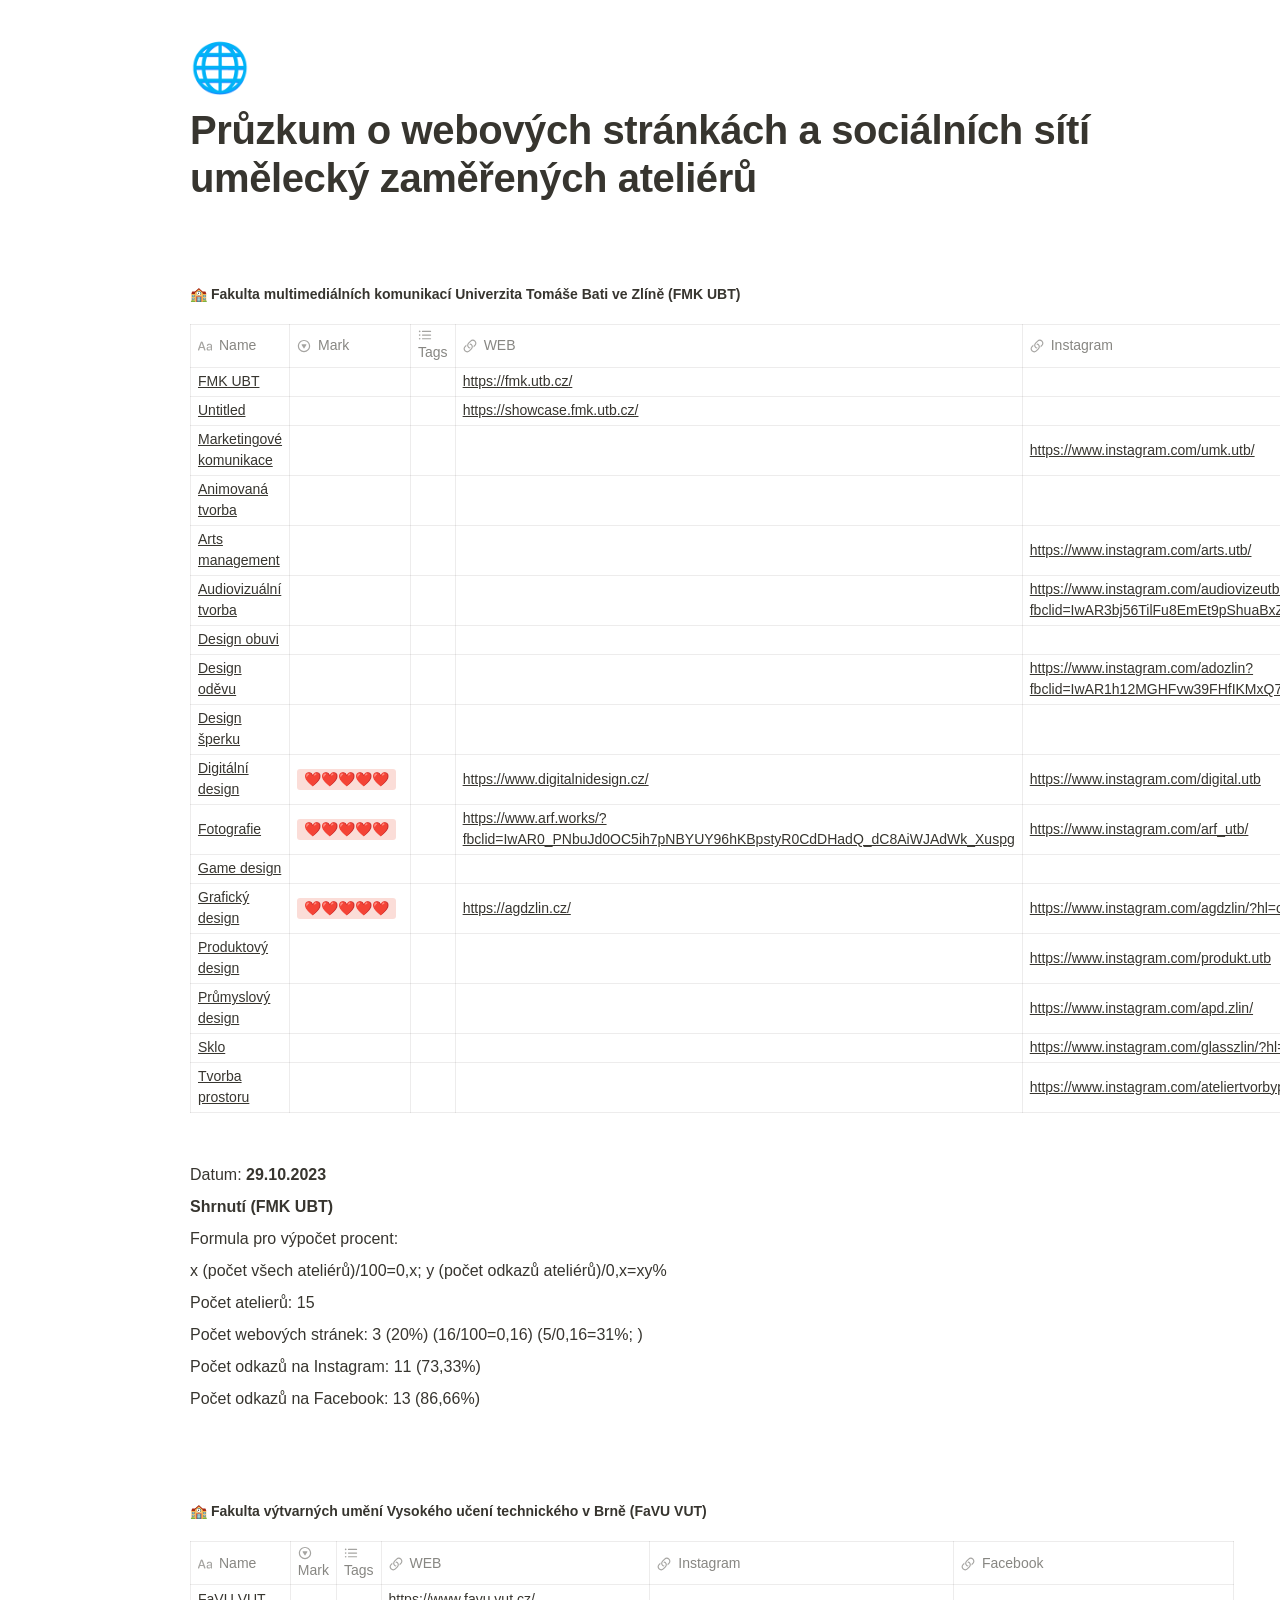
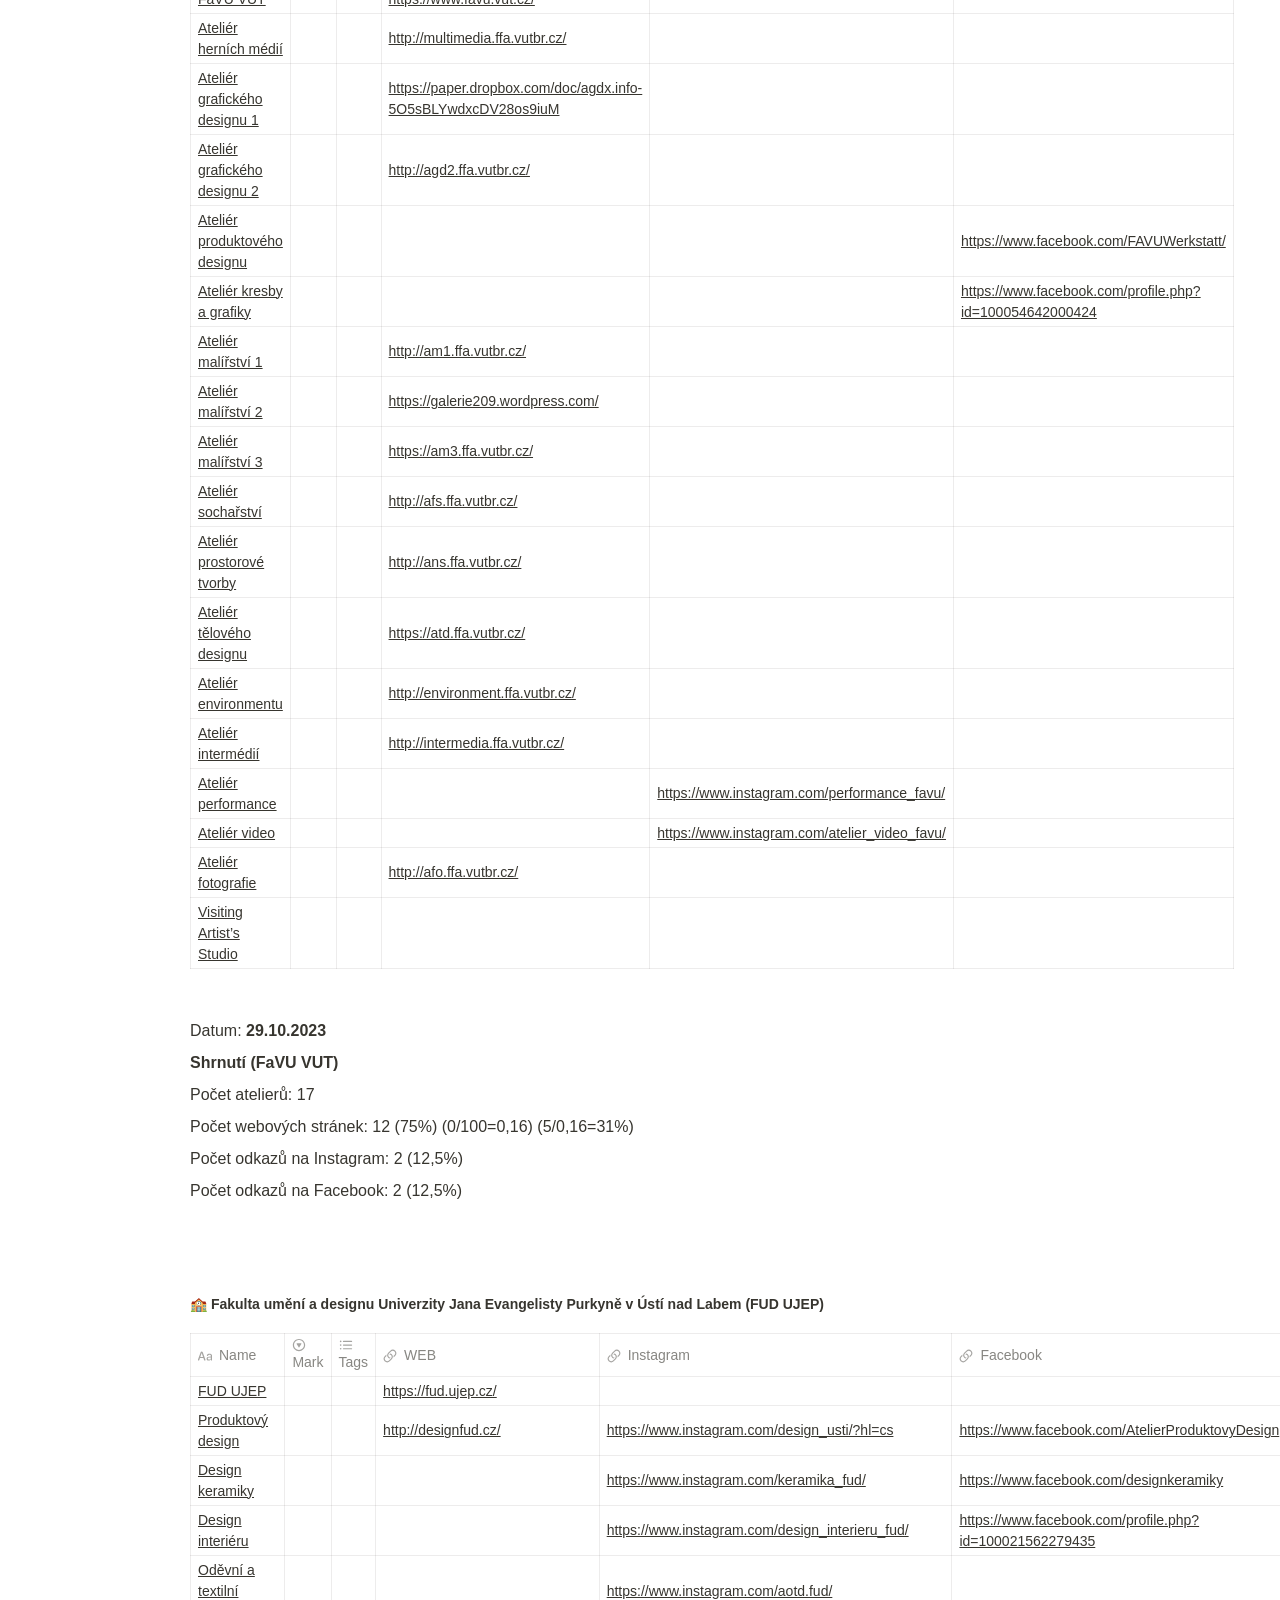
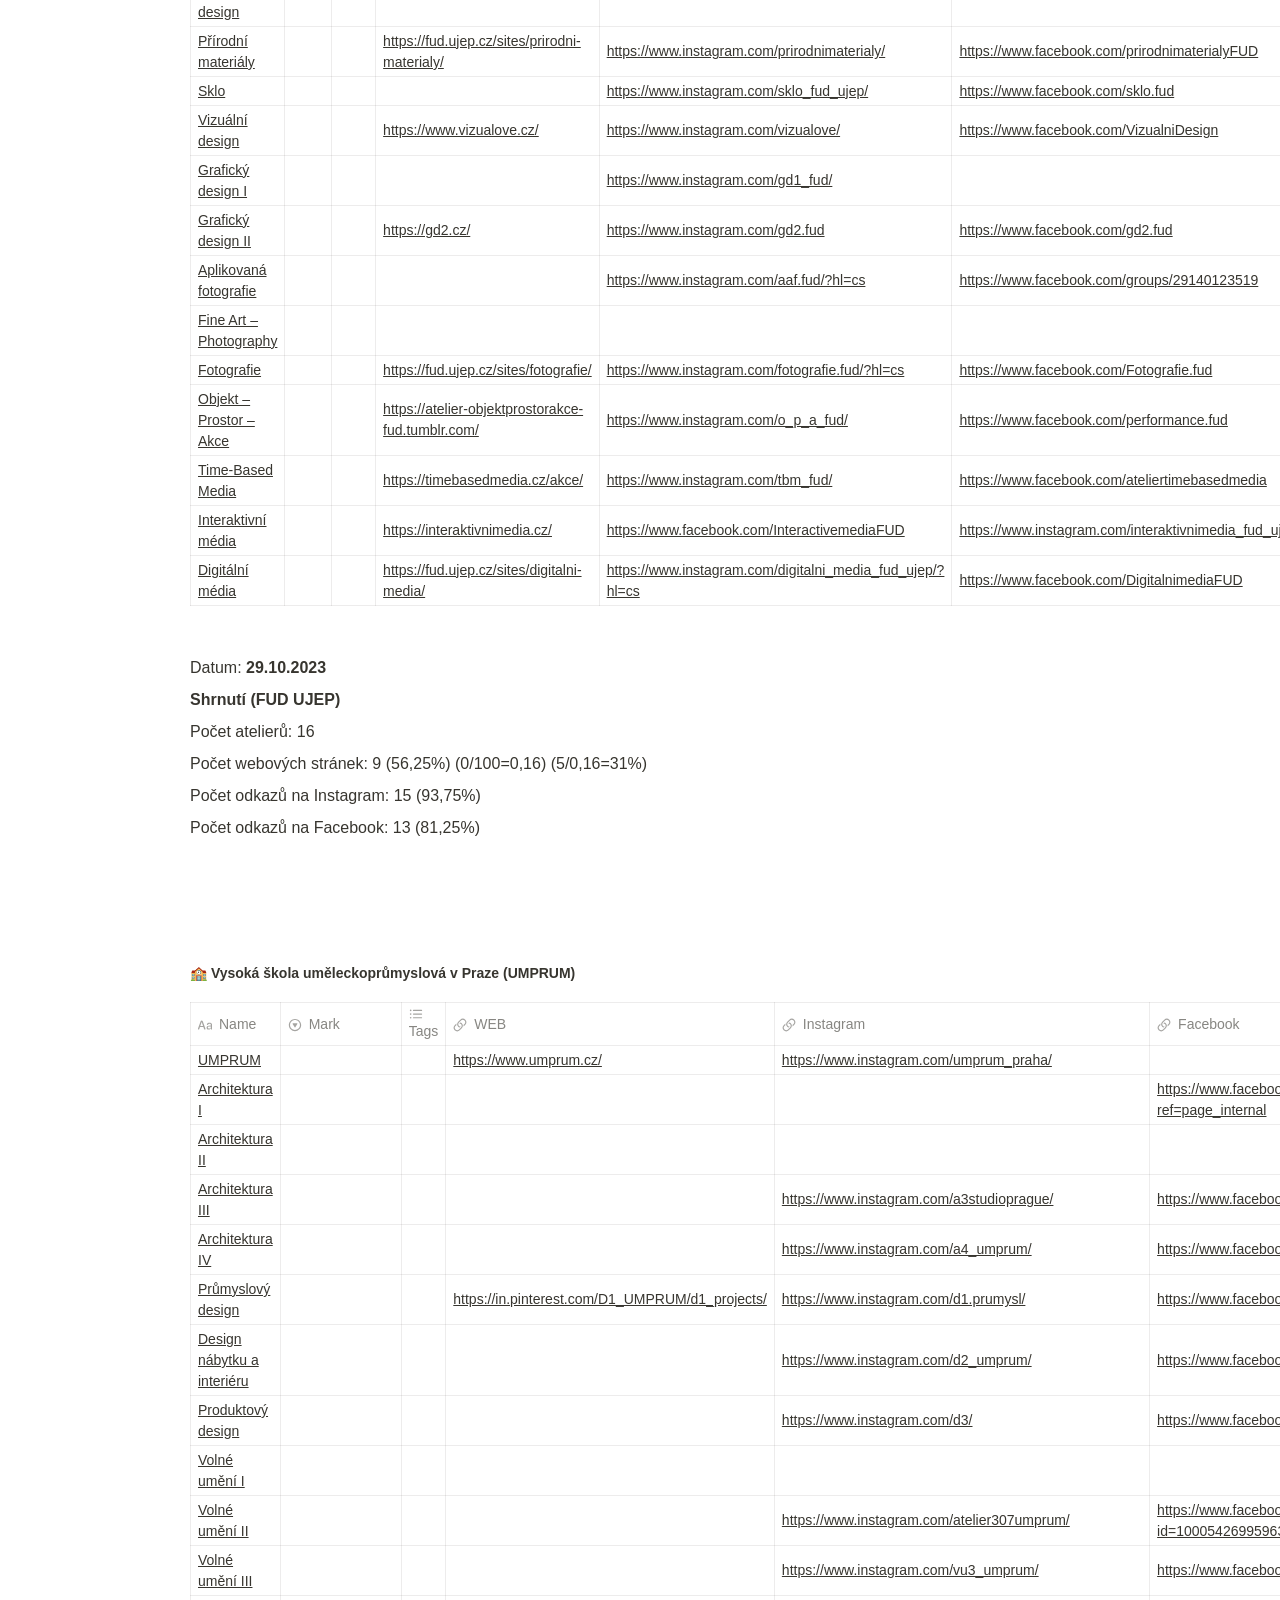
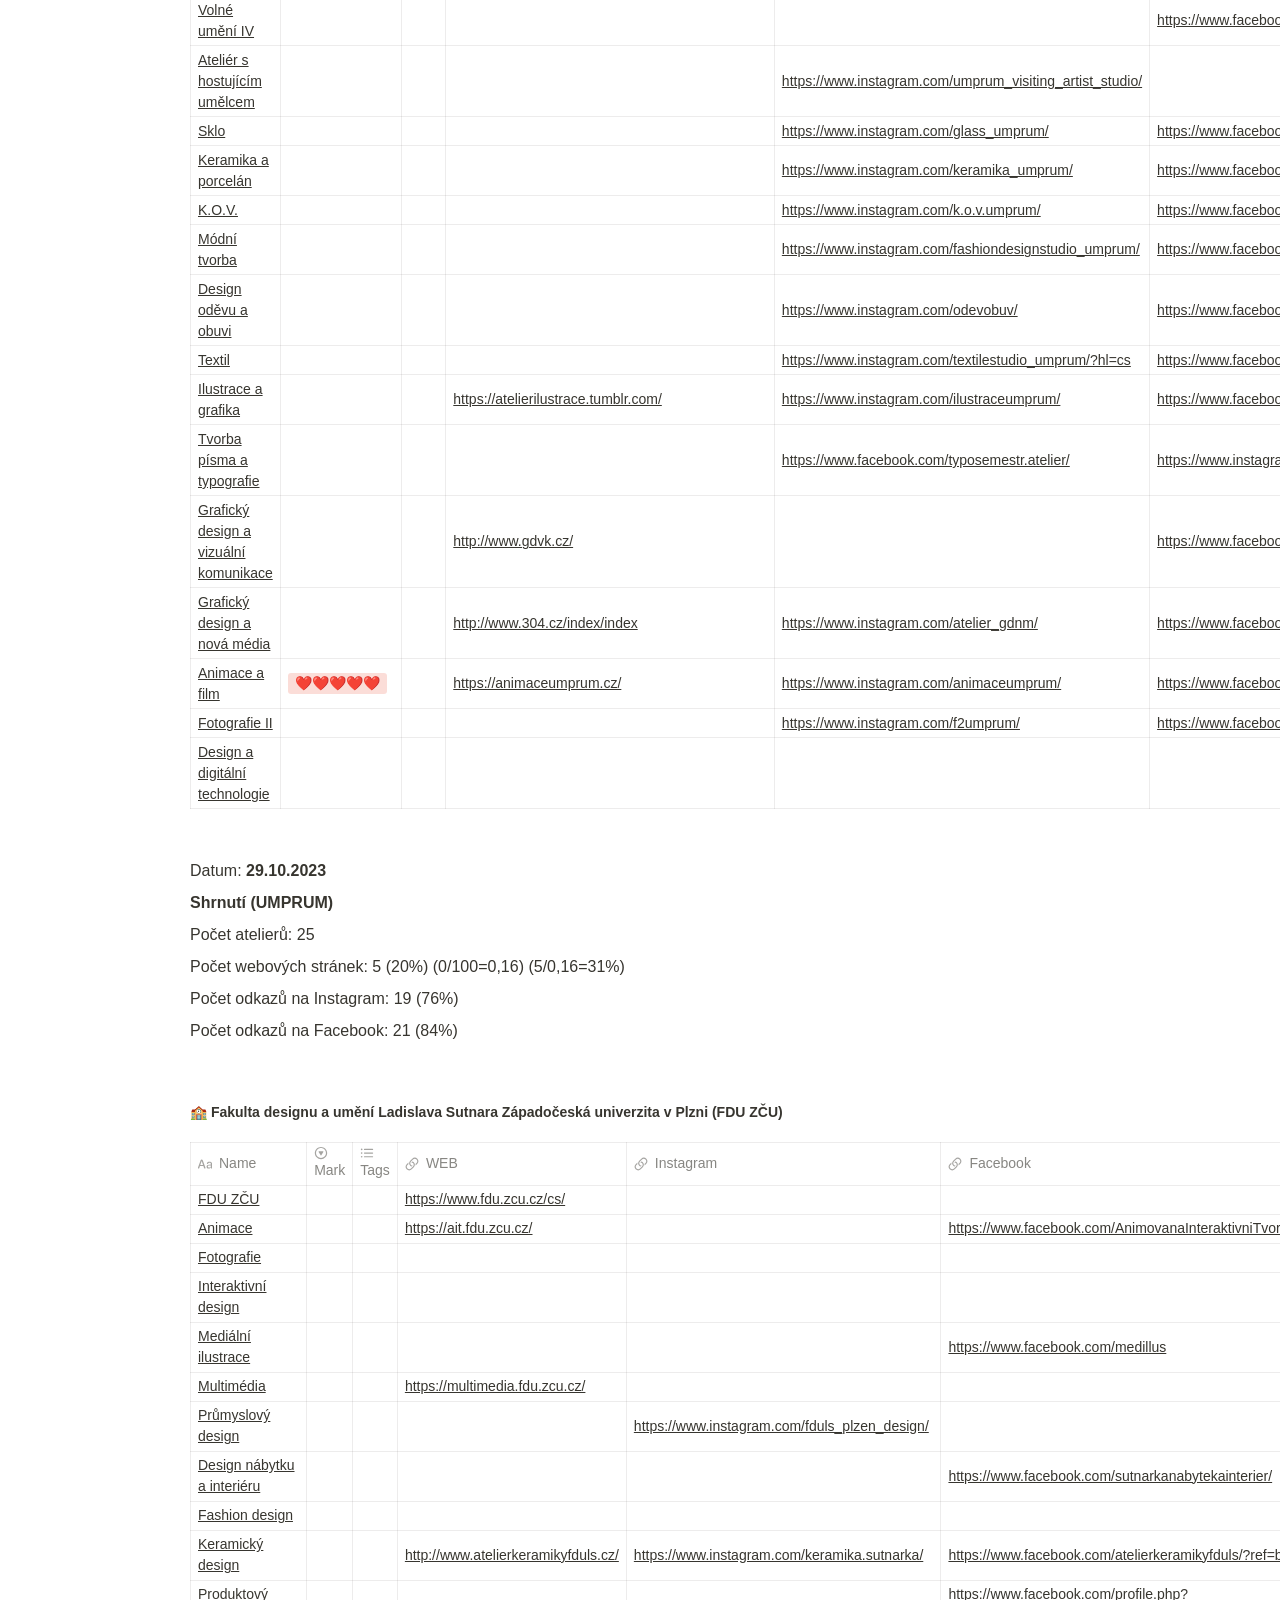
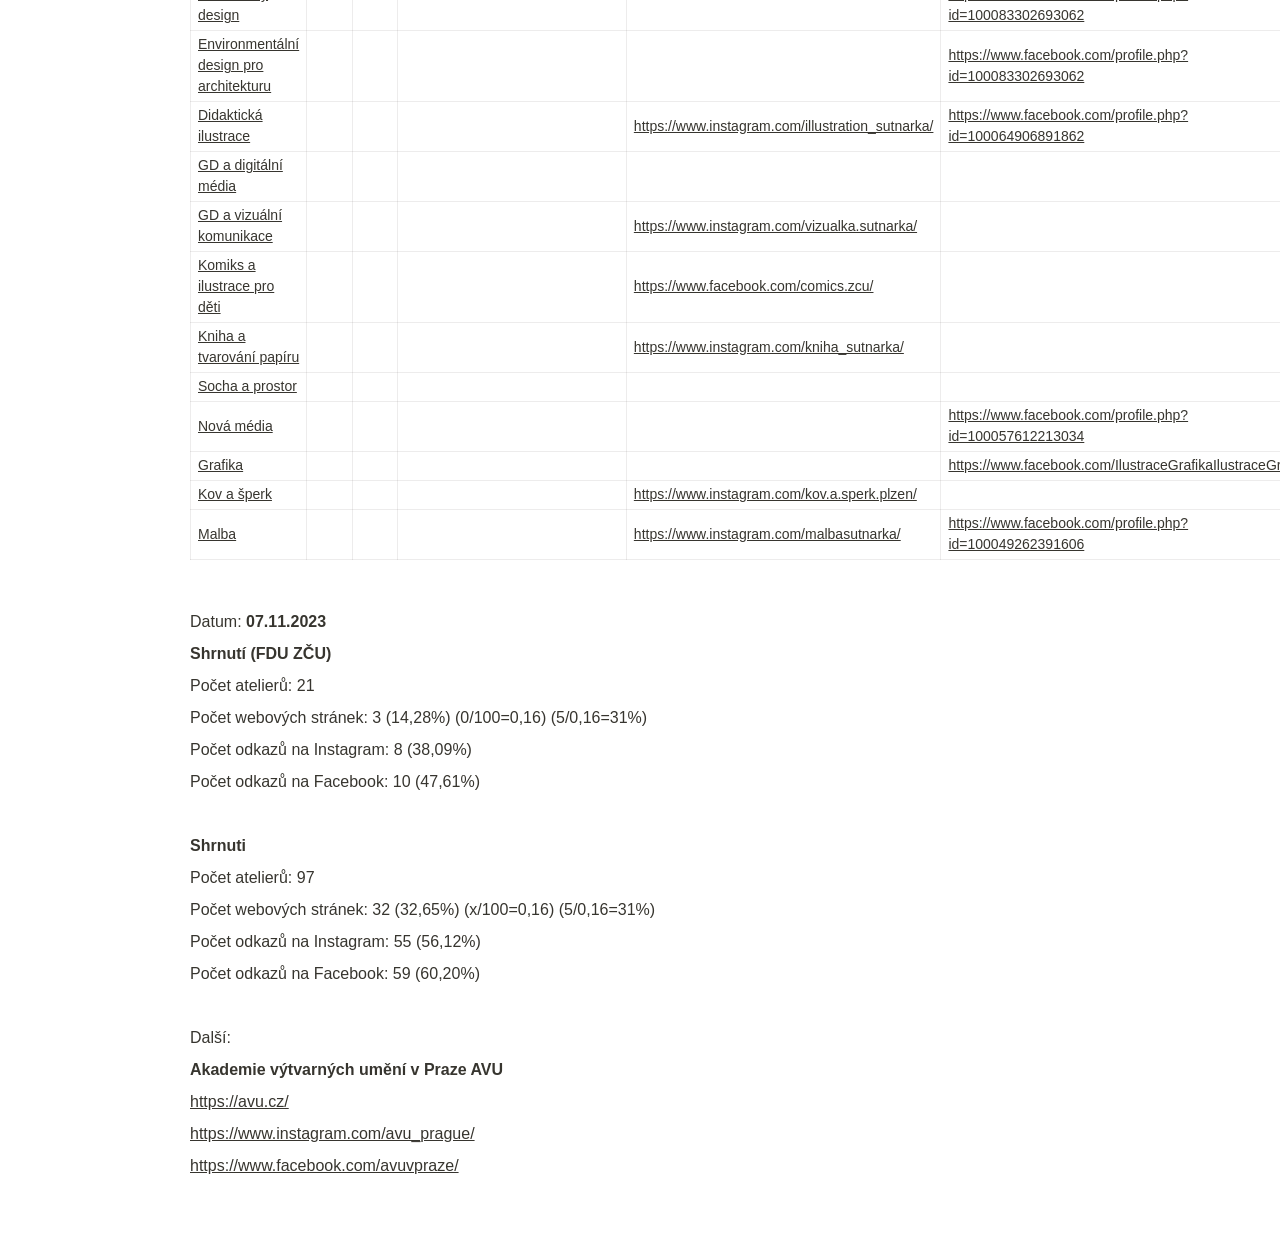
<file: public/index.html>
<html><head><meta http-equiv="Content-Type" content="text/html; charset=utf-8"/><title>Průzkum o webových stránkách a sociálních sítí umělecký zaměřených ateliérů</title><style>
/* cspell:disable-file */
/* webkit printing magic: print all background colors */
html {
	-webkit-print-color-adjust: exact;
}
* {
	box-sizing: border-box;
	-webkit-print-color-adjust: exact;
}

html,
body {
	margin: 0;
	padding: 0;
}
@media only screen {
	body {
		margin: 2em auto;
		max-width: 900px;
		color: rgb(55, 53, 47);
	}
}

body {
	line-height: 1.5;
	white-space: pre-wrap;
}

a,
a.visited {
	color: inherit;
	text-decoration: underline;
}

.pdf-relative-link-path {
	font-size: 80%;
	color: #444;
}

h1,
h2,
h3 {
	letter-spacing: -0.01em;
	line-height: 1.2;
	font-weight: 600;
	margin-bottom: 0;
}

.page-title {
	font-size: 2.5rem;
	font-weight: 700;
	margin-top: 0;
	margin-bottom: 0.75em;
}

h1 {
	font-size: 1.875rem;
	margin-top: 1.875rem;
}

h2 {
	font-size: 1.5rem;
	margin-top: 1.5rem;
}

h3 {
	font-size: 1.25rem;
	margin-top: 1.25rem;
}

.source {
	border: 1px solid #ddd;
	border-radius: 3px;
	padding: 1.5em;
	word-break: break-all;
}

.callout {
	border-radius: 3px;
	padding: 1rem;
}

figure {
	margin: 1.25em 0;
	page-break-inside: avoid;
}

figcaption {
	opacity: 0.5;
	font-size: 85%;
	margin-top: 0.5em;
}

mark {
	background-color: transparent;
}

.indented {
	padding-left: 1.5em;
}

hr {
	background: transparent;
	display: block;
	width: 100%;
	height: 1px;
	visibility: visible;
	border: none;
	border-bottom: 1px solid rgba(55, 53, 47, 0.09);
}

img {
	max-width: 100%;
}

@media only print {
	img {
		max-height: 100vh;
		object-fit: contain;
	}
}

@page {
	margin: 1in;
}

.collection-content {
	font-size: 0.875rem;
}

.column-list {
	display: flex;
	justify-content: space-between;
}

.column {
	padding: 0 1em;
}

.column:first-child {
	padding-left: 0;
}

.column:last-child {
	padding-right: 0;
}

.table_of_contents-item {
	display: block;
	font-size: 0.875rem;
	line-height: 1.3;
	padding: 0.125rem;
}

.table_of_contents-indent-1 {
	margin-left: 1.5rem;
}

.table_of_contents-indent-2 {
	margin-left: 3rem;
}

.table_of_contents-indent-3 {
	margin-left: 4.5rem;
}

.table_of_contents-link {
	text-decoration: none;
	opacity: 0.7;
	border-bottom: 1px solid rgba(55, 53, 47, 0.18);
}

table,
th,
td {
	border: 1px solid rgba(55, 53, 47, 0.09);
	border-collapse: collapse;
}

table {
	border-left: none;
	border-right: none;
}

th,
td {
	font-weight: normal;
	padding: 0.25em 0.5em;
	line-height: 1.5;
	min-height: 1.5em;
	text-align: left;
}

th {
	color: rgba(55, 53, 47, 0.6);
}

ol,
ul {
	margin: 0;
	margin-block-start: 0.6em;
	margin-block-end: 0.6em;
}

li > ol:first-child,
li > ul:first-child {
	margin-block-start: 0.6em;
}

ul > li {
	list-style: disc;
}

ul.to-do-list {
	padding-inline-start: 0;
}

ul.to-do-list > li {
	list-style: none;
}

.to-do-children-checked {
	text-decoration: line-through;
	opacity: 0.375;
}

ul.toggle > li {
	list-style: none;
}

ul {
	padding-inline-start: 1.7em;
}

ul > li {
	padding-left: 0.1em;
}

ol {
	padding-inline-start: 1.6em;
}

ol > li {
	padding-left: 0.2em;
}

.mono ol {
	padding-inline-start: 2em;
}

.mono ol > li {
	text-indent: -0.4em;
}

.toggle {
	padding-inline-start: 0em;
	list-style-type: none;
}

/* Indent toggle children */
.toggle > li > details {
	padding-left: 1.7em;
}

.toggle > li > details > summary {
	margin-left: -1.1em;
}

.selected-value {
	display: inline-block;
	padding: 0 0.5em;
	background: rgba(206, 205, 202, 0.5);
	border-radius: 3px;
	margin-right: 0.5em;
	margin-top: 0.3em;
	margin-bottom: 0.3em;
	white-space: nowrap;
}

.collection-title {
	display: inline-block;
	margin-right: 1em;
}

.page-description {
	margin-bottom: 2em;
}

.simple-table {
	margin-top: 1em;
	font-size: 0.875rem;
	empty-cells: show;
}
.simple-table td {
	height: 29px;
	min-width: 120px;
}

.simple-table th {
	height: 29px;
	min-width: 120px;
}

.simple-table-header-color {
	background: rgb(247, 246, 243);
	color: black;
}
.simple-table-header {
	font-weight: 500;
}

time {
	opacity: 0.5;
}

.icon {
	display: inline-block;
	max-width: 1.2em;
	max-height: 1.2em;
	text-decoration: none;
	vertical-align: text-bottom;
	margin-right: 0.5em;
}

img.icon {
	border-radius: 3px;
}

.user-icon {
	width: 1.5em;
	height: 1.5em;
	border-radius: 100%;
	margin-right: 0.5rem;
}

.user-icon-inner {
	font-size: 0.8em;
}

.text-icon {
	border: 1px solid #000;
	text-align: center;
}

.page-cover-image {
	display: block;
	object-fit: cover;
	width: 100%;
	max-height: 30vh;
}

.page-header-icon {
	font-size: 3rem;
	margin-bottom: 1rem;
}

.page-header-icon-with-cover {
	margin-top: -0.72em;
	margin-left: 0.07em;
}

.page-header-icon img {
	border-radius: 3px;
}

.link-to-page {
	margin: 1em 0;
	padding: 0;
	border: none;
	font-weight: 500;
}

p > .user {
	opacity: 0.5;
}

td > .user,
td > time {
	white-space: nowrap;
}

input[type="checkbox"] {
	transform: scale(1.5);
	margin-right: 0.6em;
	vertical-align: middle;
}

p {
	margin-top: 0.5em;
	margin-bottom: 0.5em;
}

.image {
	border: none;
	margin: 1.5em 0;
	padding: 0;
	border-radius: 0;
	text-align: center;
}

.code,
code {
	background: rgba(135, 131, 120, 0.15);
	border-radius: 3px;
	padding: 0.2em 0.4em;
	border-radius: 3px;
	font-size: 85%;
	tab-size: 2;
}

code {
	color: #eb5757;
}

.code {
	padding: 1.5em 1em;
}

.code-wrap {
	white-space: pre-wrap;
	word-break: break-all;
}

.code > code {
	background: none;
	padding: 0;
	font-size: 100%;
	color: inherit;
}

blockquote {
	font-size: 1.25em;
	margin: 1em 0;
	padding-left: 1em;
	border-left: 3px solid rgb(55, 53, 47);
}

.bookmark {
	text-decoration: none;
	max-height: 8em;
	padding: 0;
	display: flex;
	width: 100%;
	align-items: stretch;
}

.bookmark-title {
	font-size: 0.85em;
	overflow: hidden;
	text-overflow: ellipsis;
	height: 1.75em;
	white-space: nowrap;
}

.bookmark-text {
	display: flex;
	flex-direction: column;
}

.bookmark-info {
	flex: 4 1 180px;
	padding: 12px 14px 14px;
	display: flex;
	flex-direction: column;
	justify-content: space-between;
}

.bookmark-image {
	width: 33%;
	flex: 1 1 180px;
	display: block;
	position: relative;
	object-fit: cover;
	border-radius: 1px;
}

.bookmark-description {
	color: rgba(55, 53, 47, 0.6);
	font-size: 0.75em;
	overflow: hidden;
	max-height: 4.5em;
	word-break: break-word;
}

.bookmark-href {
	font-size: 0.75em;
	margin-top: 0.25em;
}

.sans { font-family: ui-sans-serif, -apple-system, BlinkMacSystemFont, "Segoe UI Variable Display", "Segoe UI", Helvetica, "Apple Color Emoji", Arial, sans-serif, "Segoe UI Emoji", "Segoe UI Symbol"; }
.code { font-family: "SFMono-Regular", Menlo, Consolas, "PT Mono", "Liberation Mono", Courier, monospace; }
.serif { font-family: Lyon-Text, Georgia, ui-serif, serif; }
.mono { font-family: iawriter-mono, Nitti, Menlo, Courier, monospace; }
.pdf .sans { font-family: Inter, ui-sans-serif, -apple-system, BlinkMacSystemFont, "Segoe UI Variable Display", "Segoe UI", Helvetica, "Apple Color Emoji", Arial, sans-serif, "Segoe UI Emoji", "Segoe UI Symbol", 'Twemoji', 'Noto Color Emoji', 'Noto Sans CJK JP'; }
.pdf:lang(zh-CN) .sans { font-family: Inter, ui-sans-serif, -apple-system, BlinkMacSystemFont, "Segoe UI Variable Display", "Segoe UI", Helvetica, "Apple Color Emoji", Arial, sans-serif, "Segoe UI Emoji", "Segoe UI Symbol", 'Twemoji', 'Noto Color Emoji', 'Noto Sans CJK SC'; }
.pdf:lang(zh-TW) .sans { font-family: Inter, ui-sans-serif, -apple-system, BlinkMacSystemFont, "Segoe UI Variable Display", "Segoe UI", Helvetica, "Apple Color Emoji", Arial, sans-serif, "Segoe UI Emoji", "Segoe UI Symbol", 'Twemoji', 'Noto Color Emoji', 'Noto Sans CJK TC'; }
.pdf:lang(ko-KR) .sans { font-family: Inter, ui-sans-serif, -apple-system, BlinkMacSystemFont, "Segoe UI Variable Display", "Segoe UI", Helvetica, "Apple Color Emoji", Arial, sans-serif, "Segoe UI Emoji", "Segoe UI Symbol", 'Twemoji', 'Noto Color Emoji', 'Noto Sans CJK KR'; }
.pdf .code { font-family: Source Code Pro, "SFMono-Regular", Menlo, Consolas, "PT Mono", "Liberation Mono", Courier, monospace, 'Twemoji', 'Noto Color Emoji', 'Noto Sans Mono CJK JP'; }
.pdf:lang(zh-CN) .code { font-family: Source Code Pro, "SFMono-Regular", Menlo, Consolas, "PT Mono", "Liberation Mono", Courier, monospace, 'Twemoji', 'Noto Color Emoji', 'Noto Sans Mono CJK SC'; }
.pdf:lang(zh-TW) .code { font-family: Source Code Pro, "SFMono-Regular", Menlo, Consolas, "PT Mono", "Liberation Mono", Courier, monospace, 'Twemoji', 'Noto Color Emoji', 'Noto Sans Mono CJK TC'; }
.pdf:lang(ko-KR) .code { font-family: Source Code Pro, "SFMono-Regular", Menlo, Consolas, "PT Mono", "Liberation Mono", Courier, monospace, 'Twemoji', 'Noto Color Emoji', 'Noto Sans Mono CJK KR'; }
.pdf .serif { font-family: PT Serif, Lyon-Text, Georgia, ui-serif, serif, 'Twemoji', 'Noto Color Emoji', 'Noto Serif CJK JP'; }
.pdf:lang(zh-CN) .serif { font-family: PT Serif, Lyon-Text, Georgia, ui-serif, serif, 'Twemoji', 'Noto Color Emoji', 'Noto Serif CJK SC'; }
.pdf:lang(zh-TW) .serif { font-family: PT Serif, Lyon-Text, Georgia, ui-serif, serif, 'Twemoji', 'Noto Color Emoji', 'Noto Serif CJK TC'; }
.pdf:lang(ko-KR) .serif { font-family: PT Serif, Lyon-Text, Georgia, ui-serif, serif, 'Twemoji', 'Noto Color Emoji', 'Noto Serif CJK KR'; }
.pdf .mono { font-family: PT Mono, iawriter-mono, Nitti, Menlo, Courier, monospace, 'Twemoji', 'Noto Color Emoji', 'Noto Sans Mono CJK JP'; }
.pdf:lang(zh-CN) .mono { font-family: PT Mono, iawriter-mono, Nitti, Menlo, Courier, monospace, 'Twemoji', 'Noto Color Emoji', 'Noto Sans Mono CJK SC'; }
.pdf:lang(zh-TW) .mono { font-family: PT Mono, iawriter-mono, Nitti, Menlo, Courier, monospace, 'Twemoji', 'Noto Color Emoji', 'Noto Sans Mono CJK TC'; }
.pdf:lang(ko-KR) .mono { font-family: PT Mono, iawriter-mono, Nitti, Menlo, Courier, monospace, 'Twemoji', 'Noto Color Emoji', 'Noto Sans Mono CJK KR'; }
.highlight-default {
	color: rgba(55, 53, 47, 1);
}
.highlight-gray {
	color: rgba(120, 119, 116, 1);
	fill: rgba(120, 119, 116, 1);
}
.highlight-brown {
	color: rgba(159, 107, 83, 1);
	fill: rgba(159, 107, 83, 1);
}
.highlight-orange {
	color: rgba(217, 115, 13, 1);
	fill: rgba(217, 115, 13, 1);
}
.highlight-yellow {
	color: rgba(203, 145, 47, 1);
	fill: rgba(203, 145, 47, 1);
}
.highlight-teal {
	color: rgba(68, 131, 97, 1);
	fill: rgba(68, 131, 97, 1);
}
.highlight-blue {
	color: rgba(51, 126, 169, 1);
	fill: rgba(51, 126, 169, 1);
}
.highlight-purple {
	color: rgba(144, 101, 176, 1);
	fill: rgba(144, 101, 176, 1);
}
.highlight-pink {
	color: rgba(193, 76, 138, 1);
	fill: rgba(193, 76, 138, 1);
}
.highlight-red {
	color: rgba(212, 76, 71, 1);
	fill: rgba(212, 76, 71, 1);
}
.highlight-default_background {
	color: rgba(55, 53, 47, 1);
}
.highlight-gray_background {
	background: rgba(248, 248, 247, 1);
}
.highlight-brown_background {
	background: rgba(244, 238, 238, 1);
}
.highlight-orange_background {
	background: rgba(251, 236, 221, 1);
}
.highlight-yellow_background {
	background: rgba(251, 243, 219, 1);
}
.highlight-teal_background {
	background: rgba(237, 243, 236, 1);
}
.highlight-blue_background {
	background: rgba(231, 243, 248, 1);
}
.highlight-purple_background {
	background: rgba(248, 243, 252, 1);
}
.highlight-pink_background {
	background: rgba(252, 241, 246, 1);
}
.highlight-red_background {
	background: rgba(253, 235, 236, 1);
}
.block-color-default {
	color: inherit;
	fill: inherit;
}
.block-color-gray {
	color: rgba(120, 119, 116, 1);
	fill: rgba(120, 119, 116, 1);
}
.block-color-brown {
	color: rgba(159, 107, 83, 1);
	fill: rgba(159, 107, 83, 1);
}
.block-color-orange {
	color: rgba(217, 115, 13, 1);
	fill: rgba(217, 115, 13, 1);
}
.block-color-yellow {
	color: rgba(203, 145, 47, 1);
	fill: rgba(203, 145, 47, 1);
}
.block-color-teal {
	color: rgba(68, 131, 97, 1);
	fill: rgba(68, 131, 97, 1);
}
.block-color-blue {
	color: rgba(51, 126, 169, 1);
	fill: rgba(51, 126, 169, 1);
}
.block-color-purple {
	color: rgba(144, 101, 176, 1);
	fill: rgba(144, 101, 176, 1);
}
.block-color-pink {
	color: rgba(193, 76, 138, 1);
	fill: rgba(193, 76, 138, 1);
}
.block-color-red {
	color: rgba(212, 76, 71, 1);
	fill: rgba(212, 76, 71, 1);
}
.block-color-default_background {
	color: inherit;
	fill: inherit;
}
.block-color-gray_background {
	background: rgba(248, 248, 247, 1);
}
.block-color-brown_background {
	background: rgba(244, 238, 238, 1);
}
.block-color-orange_background {
	background: rgba(251, 236, 221, 1);
}
.block-color-yellow_background {
	background: rgba(251, 243, 219, 1);
}
.block-color-teal_background {
	background: rgba(237, 243, 236, 1);
}
.block-color-blue_background {
	background: rgba(231, 243, 248, 1);
}
.block-color-purple_background {
	background: rgba(248, 243, 252, 1);
}
.block-color-pink_background {
	background: rgba(252, 241, 246, 1);
}
.block-color-red_background {
	background: rgba(253, 235, 236, 1);
}
.select-value-color-uiBlue { background-color: undefined; }
.select-value-color-pink { background-color: rgba(225, 136, 179, 0.27); }
.select-value-color-purple { background-color: rgba(168, 129, 197, 0.27); }
.select-value-color-green { background-color: rgba(123, 183, 129, 0.27); }
.select-value-color-gray { background-color: rgba(84, 72, 49, 0.15); }
.select-value-color-transparentGray { background-color: undefined; }
.select-value-color-translucentGray { background-color: undefined; }
.select-value-color-orange { background-color: rgba(224, 124, 57, 0.27); }
.select-value-color-brown { background-color: rgba(210, 162, 141, 0.35); }
.select-value-color-red { background-color: rgba(244, 171, 159, 0.4); }
.select-value-color-yellow { background-color: rgba(236, 191, 66, 0.39); }
.select-value-color-blue { background-color: rgba(93, 165, 206, 0.27); }
.select-value-color-pageGlass { background-color: undefined; }
.select-value-color-washGlass { background-color: undefined; }

.checkbox {
	display: inline-flex;
	vertical-align: text-bottom;
	width: 16;
	height: 16;
	background-size: 16px;
	margin-left: 2px;
	margin-right: 5px;
}

.checkbox-on {
	background-image: url("data:image/svg+xml;charset=UTF-8,%3Csvg%20width%3D%2216%22%20height%3D%2216%22%20viewBox%3D%220%200%2016%2016%22%20fill%3D%22none%22%20xmlns%3D%22http%3A%2F%2Fwww.w3.org%2F2000%2Fsvg%22%3E%0A%3Crect%20width%3D%2216%22%20height%3D%2216%22%20fill%3D%22%2358A9D7%22%2F%3E%0A%3Cpath%20d%3D%22M6.71429%2012.2852L14%204.9995L12.7143%203.71436L6.71429%209.71378L3.28571%206.2831L2%207.57092L6.71429%2012.2852Z%22%20fill%3D%22white%22%2F%3E%0A%3C%2Fsvg%3E");
}

.checkbox-off {
	background-image: url("data:image/svg+xml;charset=UTF-8,%3Csvg%20width%3D%2216%22%20height%3D%2216%22%20viewBox%3D%220%200%2016%2016%22%20fill%3D%22none%22%20xmlns%3D%22http%3A%2F%2Fwww.w3.org%2F2000%2Fsvg%22%3E%0A%3Crect%20x%3D%220.75%22%20y%3D%220.75%22%20width%3D%2214.5%22%20height%3D%2214.5%22%20fill%3D%22white%22%20stroke%3D%22%2336352F%22%20stroke-width%3D%221.5%22%2F%3E%0A%3C%2Fsvg%3E");
}
	
</style></head><body><article id="7138515f-e936-4b5a-a4de-e43ce29bb07b" class="page sans"><header><div class="page-header-icon undefined"><span class="icon">🌐</span></div><h1 class="page-title"><strong>Průzkum o webových stránkách a sociálních sítí umělecký zaměřených ateliérů</strong></h1><p class="page-description"></p></header><div class="page-body"><p id="1f7ab01d-2adc-4fc7-ab9d-5d6818512a23" class="">
</p><div id="b2fb1e5b-754a-4441-b4d5-0def9c569270" class="collection-content"><h4 class="collection-title">🏫 Fakulta multimediálních komunikací Univerzita Tomáše Bati ve Zlíně (FMK UBT)</h4><table class="collection-content"><thead><tr><th><span class="icon property-icon"><svg aria-hidden="true" role="graphics-symbol" viewBox="0 0 16 16" style="width:14px;height:14px;display:block;fill:rgba(55, 53, 47, 0.45);flex-shrink:0" class="typesTitle"><path d="M0.637695 13.1914C1.0957 13.1914 1.32812 13 1.47852 12.5215L2.24414 10.3887H6.14746L6.90625 12.5215C7.05664 13 7.2959 13.1914 7.74707 13.1914C8.22559 13.1914 8.5332 12.9043 8.5332 12.4531C8.5332 12.2891 8.50586 12.1523 8.44434 11.9678L5.41602 3.79199C5.2041 3.21777 4.82129 2.9375 4.19922 2.9375C3.60449 2.9375 3.21484 3.21777 3.0166 3.78516L-0.0322266 12.002C-0.09375 12.1797 -0.121094 12.3232 -0.121094 12.4668C-0.121094 12.918 0.166016 13.1914 0.637695 13.1914ZM2.63379 9.12402L4.17871 4.68066H4.21973L5.76465 9.12402H2.63379ZM12.2793 13.2324C13.3115 13.2324 14.2891 12.6787 14.7129 11.8037H14.7402V12.5762C14.7471 12.9863 15.0273 13.2393 15.4238 13.2393C15.834 13.2393 16.1143 12.9795 16.1143 12.5215V8.00977C16.1143 6.49902 14.9658 5.52148 13.1543 5.52148C11.7666 5.52148 10.6592 6.08887 10.2695 6.99121C10.1943 7.15527 10.1533 7.3125 10.1533 7.46289C10.1533 7.81152 10.4062 8.04395 10.7686 8.04395C11.0215 8.04395 11.2129 7.94824 11.3496 7.73633C11.7529 6.99121 12.2861 6.65625 13.1064 6.65625C14.0977 6.65625 14.6992 7.20996 14.6992 8.1123V8.67285L12.5664 8.7959C10.7686 8.8916 9.77734 9.69824 9.77734 11.0107C9.77734 12.3369 10.8096 13.2324 12.2793 13.2324ZM12.6621 12.1387C11.8008 12.1387 11.2129 11.667 11.2129 10.9561C11.2129 10.2725 11.7598 9.82129 12.7578 9.75977L14.6992 9.62988V10.3203C14.6992 11.3457 13.7969 12.1387 12.6621 12.1387Z"></path></svg></span>Name</th><th><span class="icon property-icon"><svg aria-hidden="true" role="graphics-symbol" viewBox="0 0 16 16" style="width:14px;height:14px;display:block;fill:rgba(55, 53, 47, 0.45);flex-shrink:0" class="typesSelect"><path d="M8 15.126C11.8623 15.126 15.0615 11.9336 15.0615 8.06445C15.0615 4.20215 11.8623 1.00293 7.99316 1.00293C4.13086 1.00293 0.938477 4.20215 0.938477 8.06445C0.938477 11.9336 4.1377 15.126 8 15.126ZM8 13.7383C4.85547 13.7383 2.33301 11.209 2.33301 8.06445C2.33301 4.91992 4.84863 2.39746 7.99316 2.39746C11.1377 2.39746 13.6738 4.91992 13.6738 8.06445C13.6738 11.209 11.1445 13.7383 8 13.7383ZM7.62402 10.6348C7.79492 10.915 8.20508 10.9287 8.37598 10.6348L10.666 6.73145C10.8574 6.41016 10.7002 6.04102 10.3652 6.04102H5.62793C5.29297 6.04102 5.14941 6.43066 5.32031 6.73145L7.62402 10.6348Z"></path></svg></span>Mark</th><th><span class="icon property-icon"><svg aria-hidden="true" role="graphics-symbol" viewBox="0 0 16 16" style="width:14px;height:14px;display:block;fill:rgba(55, 53, 47, 0.45);flex-shrink:0" class="typesMultipleSelect"><path d="M1.91602 4.83789C2.44238 4.83789 2.87305 4.40723 2.87305 3.87402C2.87305 3.34766 2.44238 2.91699 1.91602 2.91699C1.38281 2.91699 0.952148 3.34766 0.952148 3.87402C0.952148 4.40723 1.38281 4.83789 1.91602 4.83789ZM5.1084 4.52344H14.3984C14.7607 4.52344 15.0479 4.23633 15.0479 3.87402C15.0479 3.51172 14.7607 3.22461 14.3984 3.22461H5.1084C4.74609 3.22461 4.45898 3.51172 4.45898 3.87402C4.45898 4.23633 4.74609 4.52344 5.1084 4.52344ZM1.91602 9.03516C2.44238 9.03516 2.87305 8.60449 2.87305 8.07129C2.87305 7.54492 2.44238 7.11426 1.91602 7.11426C1.38281 7.11426 0.952148 7.54492 0.952148 8.07129C0.952148 8.60449 1.38281 9.03516 1.91602 9.03516ZM5.1084 8.7207H14.3984C14.7607 8.7207 15.0479 8.43359 15.0479 8.07129C15.0479 7.70898 14.7607 7.42188 14.3984 7.42188H5.1084C4.74609 7.42188 4.45898 7.70898 4.45898 8.07129C4.45898 8.43359 4.74609 8.7207 5.1084 8.7207ZM1.91602 13.2324C2.44238 13.2324 2.87305 12.8018 2.87305 12.2686C2.87305 11.7422 2.44238 11.3115 1.91602 11.3115C1.38281 11.3115 0.952148 11.7422 0.952148 12.2686C0.952148 12.8018 1.38281 13.2324 1.91602 13.2324ZM5.1084 12.918H14.3984C14.7607 12.918 15.0479 12.6309 15.0479 12.2686C15.0479 11.9062 14.7607 11.6191 14.3984 11.6191H5.1084C4.74609 11.6191 4.45898 11.9062 4.45898 12.2686C4.45898 12.6309 4.74609 12.918 5.1084 12.918Z"></path></svg></span>Tags</th><th><span class="icon property-icon"><svg aria-hidden="true" role="graphics-symbol" viewBox="0 0 16 16" style="width:14px;height:14px;display:block;fill:rgba(55, 53, 47, 0.45);flex-shrink:0" class="typesUrl"><path d="M7.69922 10.8945L8.73828 9.84863C7.91797 9.77344 7.34375 9.51367 6.91992 9.08984C5.76465 7.93457 5.76465 6.29395 6.91309 5.14551L9.18262 2.87598C10.3379 1.7207 11.9717 1.7207 13.127 2.87598C14.2891 4.04492 14.2822 5.67188 13.1338 6.82031L11.958 7.99609C12.1768 8.49512 12.2451 9.10352 12.1289 9.62988L14.0908 7.6748C15.7725 6 15.7793 3.62109 14.084 1.92578C12.3887 0.223633 10.0098 0.237305 8.33496 1.91211L5.95605 4.29785C4.28125 5.97266 4.26758 8.35156 5.96289 10.0469C6.36621 10.4434 6.90625 10.7441 7.69922 10.8945ZM8.30078 5.13184L7.26855 6.17773C8.08203 6.25293 8.66309 6.51953 9.08008 6.93652C10.2422 8.09863 10.2422 9.73242 9.08691 10.8809L6.81738 13.1504C5.66211 14.3057 4.03516 14.3057 2.87305 13.1504C1.71094 11.9883 1.71777 10.3545 2.87305 9.20605L4.04199 8.03027C3.83008 7.53125 3.75488 6.92969 3.87109 6.39648L1.91602 8.35156C0.234375 10.0264 0.227539 12.4121 1.92285 14.1074C3.61816 15.8027 5.99707 15.7891 7.67188 14.1143L10.0439 11.7354C11.7256 10.0537 11.7324 7.6748 10.0371 5.98633C9.64062 5.58301 9.10059 5.28223 8.30078 5.13184Z"></path></svg></span>WEB</th><th><span class="icon property-icon"><svg aria-hidden="true" role="graphics-symbol" viewBox="0 0 16 16" style="width:14px;height:14px;display:block;fill:rgba(55, 53, 47, 0.45);flex-shrink:0" class="typesUrl"><path d="M7.69922 10.8945L8.73828 9.84863C7.91797 9.77344 7.34375 9.51367 6.91992 9.08984C5.76465 7.93457 5.76465 6.29395 6.91309 5.14551L9.18262 2.87598C10.3379 1.7207 11.9717 1.7207 13.127 2.87598C14.2891 4.04492 14.2822 5.67188 13.1338 6.82031L11.958 7.99609C12.1768 8.49512 12.2451 9.10352 12.1289 9.62988L14.0908 7.6748C15.7725 6 15.7793 3.62109 14.084 1.92578C12.3887 0.223633 10.0098 0.237305 8.33496 1.91211L5.95605 4.29785C4.28125 5.97266 4.26758 8.35156 5.96289 10.0469C6.36621 10.4434 6.90625 10.7441 7.69922 10.8945ZM8.30078 5.13184L7.26855 6.17773C8.08203 6.25293 8.66309 6.51953 9.08008 6.93652C10.2422 8.09863 10.2422 9.73242 9.08691 10.8809L6.81738 13.1504C5.66211 14.3057 4.03516 14.3057 2.87305 13.1504C1.71094 11.9883 1.71777 10.3545 2.87305 9.20605L4.04199 8.03027C3.83008 7.53125 3.75488 6.92969 3.87109 6.39648L1.91602 8.35156C0.234375 10.0264 0.227539 12.4121 1.92285 14.1074C3.61816 15.8027 5.99707 15.7891 7.67188 14.1143L10.0439 11.7354C11.7256 10.0537 11.7324 7.6748 10.0371 5.98633C9.64062 5.58301 9.10059 5.28223 8.30078 5.13184Z"></path></svg></span>Instagram</th><th><span class="icon property-icon"><svg aria-hidden="true" role="graphics-symbol" viewBox="0 0 16 16" style="width:14px;height:14px;display:block;fill:rgba(55, 53, 47, 0.45);flex-shrink:0" class="typesUrl"><path d="M7.69922 10.8945L8.73828 9.84863C7.91797 9.77344 7.34375 9.51367 6.91992 9.08984C5.76465 7.93457 5.76465 6.29395 6.91309 5.14551L9.18262 2.87598C10.3379 1.7207 11.9717 1.7207 13.127 2.87598C14.2891 4.04492 14.2822 5.67188 13.1338 6.82031L11.958 7.99609C12.1768 8.49512 12.2451 9.10352 12.1289 9.62988L14.0908 7.6748C15.7725 6 15.7793 3.62109 14.084 1.92578C12.3887 0.223633 10.0098 0.237305 8.33496 1.91211L5.95605 4.29785C4.28125 5.97266 4.26758 8.35156 5.96289 10.0469C6.36621 10.4434 6.90625 10.7441 7.69922 10.8945ZM8.30078 5.13184L7.26855 6.17773C8.08203 6.25293 8.66309 6.51953 9.08008 6.93652C10.2422 8.09863 10.2422 9.73242 9.08691 10.8809L6.81738 13.1504C5.66211 14.3057 4.03516 14.3057 2.87305 13.1504C1.71094 11.9883 1.71777 10.3545 2.87305 9.20605L4.04199 8.03027C3.83008 7.53125 3.75488 6.92969 3.87109 6.39648L1.91602 8.35156C0.234375 10.0264 0.227539 12.4121 1.92285 14.1074C3.61816 15.8027 5.99707 15.7891 7.67188 14.1143L10.0439 11.7354C11.7256 10.0537 11.7324 7.6748 10.0371 5.98633C9.64062 5.58301 9.10059 5.28223 8.30078 5.13184Z"></path></svg></span>FaceBook</th></tr></thead><tbody><tr id="88293189-f02d-45ae-a47d-ac5dd2ed5949"><td class="cell-title"><a href="https://www.notion.so/FMK-UBT-88293189f02d45aea47dac5dd2ed5949?pvs=21">FMK UBT</a></td><td class="cell-L]o}"></td><td class="cell-[d=|"></td><td class="cell-{Wr]"><a href="https://fmk.utb.cz/" class="url-value">https://fmk.utb.cz/</a></td><td class="cell-JY};"></td><td class="cell-ZFP^"></td></tr><tr id="c549ea4e-1dd0-4949-bd71-f0d62462c106"><td class="cell-title"><a href="https://www.notion.so/c549ea4e1dd04949bd71f0d62462c106?pvs=21">Untitled</a></td><td class="cell-L]o}"></td><td class="cell-[d=|"></td><td class="cell-{Wr]"><a href="https://showcase.fmk.utb.cz/" class="url-value">https://showcase.fmk.utb.cz/</a></td><td class="cell-JY};"></td><td class="cell-ZFP^"></td></tr><tr id="8f7c437b-5b63-4ebb-a3b0-8790300395c4"><td class="cell-title"><a href="https://www.notion.so/Marketingov-komunikace-8f7c437b5b634ebba3b08790300395c4?pvs=21">Marketingové komunikace</a></td><td class="cell-L]o}"></td><td class="cell-[d=|"></td><td class="cell-{Wr]"></td><td class="cell-JY};"><a href="https://www.instagram.com/umk.utb/" class="url-value">https://www.instagram.com/umk.utb/</a></td><td class="cell-ZFP^"><a href="https://www.facebook.com/marketingovekomunikace" class="url-value">https://www.facebook.com/marketingovekomunikace</a></td></tr><tr id="9c95163b-ab12-4bb5-8dac-f546c26472a3"><td class="cell-title"><a href="https://www.notion.so/Animovan-tvorba-9c95163bab124bb58dacf546c26472a3?pvs=21">Animovaná tvorba</a></td><td class="cell-L]o}"></td><td class="cell-[d=|"></td><td class="cell-{Wr]"></td><td class="cell-JY};"></td><td class="cell-ZFP^"><a href="https://www.facebook.com/animatgroup" class="url-value">https://www.facebook.com/animatgroup</a></td></tr><tr id="eba5cb80-ae0a-446b-a9d1-d73979c625b4"><td class="cell-title"><a href="https://www.notion.so/Arts-management-eba5cb80ae0a446ba9d1d73979c625b4?pvs=21">Arts management</a></td><td class="cell-L]o}"></td><td class="cell-[d=|"></td><td class="cell-{Wr]"></td><td class="cell-JY};"><a href="https://www.instagram.com/arts.utb/" class="url-value">https://www.instagram.com/arts.utb/</a></td><td class="cell-ZFP^"><a href="https://www.facebook.com/arts.utb" class="url-value">https://www.facebook.com/arts.utb</a></td></tr><tr id="3428c011-e402-4869-9d3d-8899a3e2edf4"><td class="cell-title"><a href="https://www.notion.so/Audiovizu-ln-tvorba-3428c011e40248699d3d8899a3e2edf4?pvs=21">Audiovizuální tvorba</a></td><td class="cell-L]o}"></td><td class="cell-[d=|"></td><td class="cell-{Wr]"></td><td class="cell-JY};"><a href="https://www.instagram.com/audiovizeutb?fbclid=IwAR3bj56TilFu8EmEt9pShuaBxZHJtwEG1wb_WrI7U0giEotVsXD4NKAgcw0" class="url-value">https://www.instagram.com/audiovizeutb?fbclid=IwAR3bj56TilFu8EmEt9pShuaBxZHJtwEG1wb_WrI7U0giEotVsXD4NKAgcw0</a></td><td class="cell-ZFP^"><a href="https://www.facebook.com/atelieraudiovize" class="url-value">https://www.facebook.com/atelieraudiovize</a></td></tr><tr id="91e5117a-d225-4537-93f9-28984fafc16f"><td class="cell-title"><a href="https://www.notion.so/Design-obuvi-91e5117ad225453793f928984fafc16f?pvs=21">Design obuvi</a></td><td class="cell-L]o}"></td><td class="cell-[d=|"></td><td class="cell-{Wr]"></td><td class="cell-JY};"></td><td class="cell-ZFP^"><a href="https://www.facebook.com/atelierobuvi" class="url-value">https://www.facebook.com/atelierobuvi</a></td></tr><tr id="948e7e7e-c012-4f6c-b286-0efbcb613ca2"><td class="cell-title"><a href="https://www.notion.so/Design-od-vu-948e7e7ec0124f6cb2860efbcb613ca2?pvs=21">Design oděvu</a></td><td class="cell-L]o}"></td><td class="cell-[d=|"></td><td class="cell-{Wr]"></td><td class="cell-JY};"><a href="https://www.instagram.com/adozlin?fbclid=IwAR1h12MGHFvw39FHfIKMxQ7LDHH1YbSUeaA7Zi_BTL91uUprEPqtJeUsHdo" class="url-value">https://www.instagram.com/adozlin?fbclid=IwAR1h12MGHFvw39FHfIKMxQ7LDHH1YbSUeaA7Zi_BTL91uUprEPqtJeUsHdo</a></td><td class="cell-ZFP^"><a href="https://www.facebook.com/fmk.ado" class="url-value">https://www.facebook.com/fmk.ado</a></td></tr><tr id="508d8363-c774-47e1-b051-22c0d7c344e0"><td class="cell-title"><a href="https://www.notion.so/Design-perku-508d8363c77447e1b05122c0d7c344e0?pvs=21">Design šperku</a></td><td class="cell-L]o}"></td><td class="cell-[d=|"></td><td class="cell-{Wr]"></td><td class="cell-JY};"></td><td class="cell-ZFP^"></td></tr><tr id="8467de6b-2e31-4c89-8862-abfabd7a0b8b"><td class="cell-title"><a href="https://www.notion.so/Digit-ln-design-8467de6b2e314c898862abfabd7a0b8b?pvs=21">Digitální design</a></td><td class="cell-L]o}"><span class="selected-value select-value-color-red">❤️❤️❤️❤️❤️</span></td><td class="cell-[d=|"></td><td class="cell-{Wr]"><a href="https://www.digitalnidesign.cz/" class="url-value">https://www.digitalnidesign.cz/</a></td><td class="cell-JY};"><a href="https://www.instagram.com/digital.utb" class="url-value">https://www.instagram.com/digital.utb</a></td><td class="cell-ZFP^"><a href="https://www.facebook.com/DigitalniDesign" class="url-value">https://www.facebook.com/DigitalniDesign</a></td></tr><tr id="5f21e2cf-a10e-4cc6-9880-12f2de2fe94d"><td class="cell-title"><a href="https://www.notion.so/Fotografie-5f21e2cfa10e4cc6988012f2de2fe94d?pvs=21">Fotografie</a></td><td class="cell-L]o}"><span class="selected-value select-value-color-red">❤️❤️❤️❤️❤️</span></td><td class="cell-[d=|"></td><td class="cell-{Wr]"><a href="https://www.arf.works/?fbclid=IwAR0_PNbuJd0OC5ih7pNBYUY96hKBpstyR0CdDHadQ_dC8AiWJAdWk_Xuspg" class="url-value">https://www.arf.works/?fbclid=IwAR0_PNbuJd0OC5ih7pNBYUY96hKBpstyR0CdDHadQ_dC8AiWJAdWk_Xuspg</a></td><td class="cell-JY};"><a href="https://www.instagram.com/arf_utb/" class="url-value">https://www.instagram.com/arf_utb/</a></td><td class="cell-ZFP^"><a href="https://www.facebook.com/reklamnifotografie" class="url-value">https://www.facebook.com/reklamnifotografie</a></td></tr><tr id="2b5d1c90-2595-4486-ae03-1c42fec120e7"><td class="cell-title"><a href="https://www.notion.so/Game-design-2b5d1c9025954486ae031c42fec120e7?pvs=21">Game design</a></td><td class="cell-L]o}"></td><td class="cell-[d=|"></td><td class="cell-{Wr]"></td><td class="cell-JY};"></td><td class="cell-ZFP^"><a href="https://www.facebook.com/game.utb" class="url-value">https://www.facebook.com/game.utb</a></td></tr><tr id="2f5d2938-bc54-4aa3-8bd6-0eace586532b"><td class="cell-title"><a href="https://www.notion.so/Grafick-design-2f5d2938bc544aa38bd60eace586532b?pvs=21">Grafický design</a></td><td class="cell-L]o}"><span class="selected-value select-value-color-red">❤️❤️❤️❤️❤️</span></td><td class="cell-[d=|"></td><td class="cell-{Wr]"><a href="https://agdzlin.cz/" class="url-value">https://agdzlin.cz/</a></td><td class="cell-JY};"><a href="https://www.instagram.com/agdzlin/?hl=cs" class="url-value">https://www.instagram.com/agdzlin/?hl=cs</a></td><td class="cell-ZFP^"><a href="https://www.facebook.com/agdzlin/" class="url-value">https://www.facebook.com/agdzlin/</a></td></tr><tr id="8a8c2390-44ba-45f6-be01-b92a1f73dbf4"><td class="cell-title"><a href="https://www.notion.so/Produktov-design-8a8c239044ba45f6be01b92a1f73dbf4?pvs=21">Produktový design</a></td><td class="cell-L]o}"></td><td class="cell-[d=|"></td><td class="cell-{Wr]"></td><td class="cell-JY};"><a href="https://www.instagram.com/produkt.utb" class="url-value">https://www.instagram.com/produkt.utb</a></td><td class="cell-ZFP^"><a href="https://www.facebook.com/produkt.utb" class="url-value">https://www.facebook.com/produkt.utb</a></td></tr><tr id="06b5f8ef-aefc-4439-976b-f0240eacf2aa"><td class="cell-title"><a href="https://www.notion.so/Pr-myslov-design-06b5f8efaefc4439976bf0240eacf2aa?pvs=21">Průmyslový design</a></td><td class="cell-L]o}"></td><td class="cell-[d=|"></td><td class="cell-{Wr]"></td><td class="cell-JY};"><a href="https://www.instagram.com/apd.zlin/" class="url-value">https://www.instagram.com/apd.zlin/</a></td><td class="cell-ZFP^"><a href="https://www.facebook.com/apd.zlin" class="url-value">https://www.facebook.com/apd.zlin</a></td></tr><tr id="66e9ec29-6c27-44d5-b81d-30f1e25cf85b"><td class="cell-title"><a href="https://www.notion.so/Sklo-66e9ec296c2744d5b81d30f1e25cf85b?pvs=21">Sklo</a></td><td class="cell-L]o}"></td><td class="cell-[d=|"></td><td class="cell-{Wr]"></td><td class="cell-JY};"><a href="https://www.instagram.com/glasszlin/?hl=cs" class="url-value">https://www.instagram.com/glasszlin/?hl=cs</a></td><td class="cell-ZFP^"><a href="https://www.facebook.com/glasszlin" class="url-value">https://www.facebook.com/glasszlin</a></td></tr><tr id="67298f8f-80d9-4f02-9787-4e1f24ea96cb"><td class="cell-title"><a href="https://www.notion.so/Tvorba-prostoru-67298f8f80d94f0297874e1f24ea96cb?pvs=21">Tvorba prostoru</a></td><td class="cell-L]o}"></td><td class="cell-[d=|"></td><td class="cell-{Wr]"></td><td class="cell-JY};"><a href="https://www.instagram.com/ateliertvorbyprostoru/" class="url-value">https://www.instagram.com/ateliertvorbyprostoru/</a></td><td class="cell-ZFP^"></td></tr></tbody></table><br/><br/></div><p id="58a5094b-80c6-41b6-9172-597c28f91187" class="">Datum: <strong>29.10.2023</strong></p><p id="5af1b916-6582-46eb-893c-e9fa11dfb7e6" class=""><strong>Shrnutí (FMK UBT)</strong></p><p id="44e74365-5ad7-4534-a4c5-376ce34b4024" class="">Formula pro výpočet procent:</p><p id="70ddd1b8-bfa5-4a17-b4b8-8ded85c52a17" class="">x (počet všech ateliérů)/100=0,x; y (počet odkazů ateliérů)/0,x=xy%</p><p id="9562472b-21a0-4e4c-abf4-5d3cd22471b2" class="">Počet atelierů: 15</p><p id="a69ff180-0cf7-41f9-aaf4-e235af7c7171" class="">Počet webových stránek: 3 (20%) (16/100=0,16) (5/0,16=31%; )</p><p id="804519b0-3e30-491a-a31c-dc64ac1db591" class="">Počet odkazů na Instagram: 11 (73,33%)</p><p id="b176a420-b8a2-470b-b1eb-171d10270906" class="">Počet odkazů na Facebook: 13 (86,66%)</p><p id="a9aff314-8351-4ea4-8128-c6b33a084ce7" class="">
</p><p id="8e4848e4-49bc-439e-86cd-ab8eff253379" class="">
</p><div id="5160f557-06cc-4336-a2ef-846f67bb05b3" class="collection-content"><h4 class="collection-title">🏫 Fakulta výtvarných umění Vysokého učení technického v Brně (FaVU VUT)</h4><table class="collection-content"><thead><tr><th><span class="icon property-icon"><svg aria-hidden="true" role="graphics-symbol" viewBox="0 0 16 16" style="width:14px;height:14px;display:block;fill:rgba(55, 53, 47, 0.45);flex-shrink:0" class="typesTitle"><path d="M0.637695 13.1914C1.0957 13.1914 1.32812 13 1.47852 12.5215L2.24414 10.3887H6.14746L6.90625 12.5215C7.05664 13 7.2959 13.1914 7.74707 13.1914C8.22559 13.1914 8.5332 12.9043 8.5332 12.4531C8.5332 12.2891 8.50586 12.1523 8.44434 11.9678L5.41602 3.79199C5.2041 3.21777 4.82129 2.9375 4.19922 2.9375C3.60449 2.9375 3.21484 3.21777 3.0166 3.78516L-0.0322266 12.002C-0.09375 12.1797 -0.121094 12.3232 -0.121094 12.4668C-0.121094 12.918 0.166016 13.1914 0.637695 13.1914ZM2.63379 9.12402L4.17871 4.68066H4.21973L5.76465 9.12402H2.63379ZM12.2793 13.2324C13.3115 13.2324 14.2891 12.6787 14.7129 11.8037H14.7402V12.5762C14.7471 12.9863 15.0273 13.2393 15.4238 13.2393C15.834 13.2393 16.1143 12.9795 16.1143 12.5215V8.00977C16.1143 6.49902 14.9658 5.52148 13.1543 5.52148C11.7666 5.52148 10.6592 6.08887 10.2695 6.99121C10.1943 7.15527 10.1533 7.3125 10.1533 7.46289C10.1533 7.81152 10.4062 8.04395 10.7686 8.04395C11.0215 8.04395 11.2129 7.94824 11.3496 7.73633C11.7529 6.99121 12.2861 6.65625 13.1064 6.65625C14.0977 6.65625 14.6992 7.20996 14.6992 8.1123V8.67285L12.5664 8.7959C10.7686 8.8916 9.77734 9.69824 9.77734 11.0107C9.77734 12.3369 10.8096 13.2324 12.2793 13.2324ZM12.6621 12.1387C11.8008 12.1387 11.2129 11.667 11.2129 10.9561C11.2129 10.2725 11.7598 9.82129 12.7578 9.75977L14.6992 9.62988V10.3203C14.6992 11.3457 13.7969 12.1387 12.6621 12.1387Z"></path></svg></span>Name</th><th><span class="icon property-icon"><svg aria-hidden="true" role="graphics-symbol" viewBox="0 0 16 16" style="width:14px;height:14px;display:block;fill:rgba(55, 53, 47, 0.45);flex-shrink:0" class="typesSelect"><path d="M8 15.126C11.8623 15.126 15.0615 11.9336 15.0615 8.06445C15.0615 4.20215 11.8623 1.00293 7.99316 1.00293C4.13086 1.00293 0.938477 4.20215 0.938477 8.06445C0.938477 11.9336 4.1377 15.126 8 15.126ZM8 13.7383C4.85547 13.7383 2.33301 11.209 2.33301 8.06445C2.33301 4.91992 4.84863 2.39746 7.99316 2.39746C11.1377 2.39746 13.6738 4.91992 13.6738 8.06445C13.6738 11.209 11.1445 13.7383 8 13.7383ZM7.62402 10.6348C7.79492 10.915 8.20508 10.9287 8.37598 10.6348L10.666 6.73145C10.8574 6.41016 10.7002 6.04102 10.3652 6.04102H5.62793C5.29297 6.04102 5.14941 6.43066 5.32031 6.73145L7.62402 10.6348Z"></path></svg></span>Mark</th><th><span class="icon property-icon"><svg aria-hidden="true" role="graphics-symbol" viewBox="0 0 16 16" style="width:14px;height:14px;display:block;fill:rgba(55, 53, 47, 0.45);flex-shrink:0" class="typesMultipleSelect"><path d="M1.91602 4.83789C2.44238 4.83789 2.87305 4.40723 2.87305 3.87402C2.87305 3.34766 2.44238 2.91699 1.91602 2.91699C1.38281 2.91699 0.952148 3.34766 0.952148 3.87402C0.952148 4.40723 1.38281 4.83789 1.91602 4.83789ZM5.1084 4.52344H14.3984C14.7607 4.52344 15.0479 4.23633 15.0479 3.87402C15.0479 3.51172 14.7607 3.22461 14.3984 3.22461H5.1084C4.74609 3.22461 4.45898 3.51172 4.45898 3.87402C4.45898 4.23633 4.74609 4.52344 5.1084 4.52344ZM1.91602 9.03516C2.44238 9.03516 2.87305 8.60449 2.87305 8.07129C2.87305 7.54492 2.44238 7.11426 1.91602 7.11426C1.38281 7.11426 0.952148 7.54492 0.952148 8.07129C0.952148 8.60449 1.38281 9.03516 1.91602 9.03516ZM5.1084 8.7207H14.3984C14.7607 8.7207 15.0479 8.43359 15.0479 8.07129C15.0479 7.70898 14.7607 7.42188 14.3984 7.42188H5.1084C4.74609 7.42188 4.45898 7.70898 4.45898 8.07129C4.45898 8.43359 4.74609 8.7207 5.1084 8.7207ZM1.91602 13.2324C2.44238 13.2324 2.87305 12.8018 2.87305 12.2686C2.87305 11.7422 2.44238 11.3115 1.91602 11.3115C1.38281 11.3115 0.952148 11.7422 0.952148 12.2686C0.952148 12.8018 1.38281 13.2324 1.91602 13.2324ZM5.1084 12.918H14.3984C14.7607 12.918 15.0479 12.6309 15.0479 12.2686C15.0479 11.9062 14.7607 11.6191 14.3984 11.6191H5.1084C4.74609 11.6191 4.45898 11.9062 4.45898 12.2686C4.45898 12.6309 4.74609 12.918 5.1084 12.918Z"></path></svg></span>Tags</th><th><span class="icon property-icon"><svg aria-hidden="true" role="graphics-symbol" viewBox="0 0 16 16" style="width:14px;height:14px;display:block;fill:rgba(55, 53, 47, 0.45);flex-shrink:0" class="typesUrl"><path d="M7.69922 10.8945L8.73828 9.84863C7.91797 9.77344 7.34375 9.51367 6.91992 9.08984C5.76465 7.93457 5.76465 6.29395 6.91309 5.14551L9.18262 2.87598C10.3379 1.7207 11.9717 1.7207 13.127 2.87598C14.2891 4.04492 14.2822 5.67188 13.1338 6.82031L11.958 7.99609C12.1768 8.49512 12.2451 9.10352 12.1289 9.62988L14.0908 7.6748C15.7725 6 15.7793 3.62109 14.084 1.92578C12.3887 0.223633 10.0098 0.237305 8.33496 1.91211L5.95605 4.29785C4.28125 5.97266 4.26758 8.35156 5.96289 10.0469C6.36621 10.4434 6.90625 10.7441 7.69922 10.8945ZM8.30078 5.13184L7.26855 6.17773C8.08203 6.25293 8.66309 6.51953 9.08008 6.93652C10.2422 8.09863 10.2422 9.73242 9.08691 10.8809L6.81738 13.1504C5.66211 14.3057 4.03516 14.3057 2.87305 13.1504C1.71094 11.9883 1.71777 10.3545 2.87305 9.20605L4.04199 8.03027C3.83008 7.53125 3.75488 6.92969 3.87109 6.39648L1.91602 8.35156C0.234375 10.0264 0.227539 12.4121 1.92285 14.1074C3.61816 15.8027 5.99707 15.7891 7.67188 14.1143L10.0439 11.7354C11.7256 10.0537 11.7324 7.6748 10.0371 5.98633C9.64062 5.58301 9.10059 5.28223 8.30078 5.13184Z"></path></svg></span>WEB</th><th><span class="icon property-icon"><svg aria-hidden="true" role="graphics-symbol" viewBox="0 0 16 16" style="width:14px;height:14px;display:block;fill:rgba(55, 53, 47, 0.45);flex-shrink:0" class="typesUrl"><path d="M7.69922 10.8945L8.73828 9.84863C7.91797 9.77344 7.34375 9.51367 6.91992 9.08984C5.76465 7.93457 5.76465 6.29395 6.91309 5.14551L9.18262 2.87598C10.3379 1.7207 11.9717 1.7207 13.127 2.87598C14.2891 4.04492 14.2822 5.67188 13.1338 6.82031L11.958 7.99609C12.1768 8.49512 12.2451 9.10352 12.1289 9.62988L14.0908 7.6748C15.7725 6 15.7793 3.62109 14.084 1.92578C12.3887 0.223633 10.0098 0.237305 8.33496 1.91211L5.95605 4.29785C4.28125 5.97266 4.26758 8.35156 5.96289 10.0469C6.36621 10.4434 6.90625 10.7441 7.69922 10.8945ZM8.30078 5.13184L7.26855 6.17773C8.08203 6.25293 8.66309 6.51953 9.08008 6.93652C10.2422 8.09863 10.2422 9.73242 9.08691 10.8809L6.81738 13.1504C5.66211 14.3057 4.03516 14.3057 2.87305 13.1504C1.71094 11.9883 1.71777 10.3545 2.87305 9.20605L4.04199 8.03027C3.83008 7.53125 3.75488 6.92969 3.87109 6.39648L1.91602 8.35156C0.234375 10.0264 0.227539 12.4121 1.92285 14.1074C3.61816 15.8027 5.99707 15.7891 7.67188 14.1143L10.0439 11.7354C11.7256 10.0537 11.7324 7.6748 10.0371 5.98633C9.64062 5.58301 9.10059 5.28223 8.30078 5.13184Z"></path></svg></span>Instagram</th><th><span class="icon property-icon"><svg aria-hidden="true" role="graphics-symbol" viewBox="0 0 16 16" style="width:14px;height:14px;display:block;fill:rgba(55, 53, 47, 0.45);flex-shrink:0" class="typesUrl"><path d="M7.69922 10.8945L8.73828 9.84863C7.91797 9.77344 7.34375 9.51367 6.91992 9.08984C5.76465 7.93457 5.76465 6.29395 6.91309 5.14551L9.18262 2.87598C10.3379 1.7207 11.9717 1.7207 13.127 2.87598C14.2891 4.04492 14.2822 5.67188 13.1338 6.82031L11.958 7.99609C12.1768 8.49512 12.2451 9.10352 12.1289 9.62988L14.0908 7.6748C15.7725 6 15.7793 3.62109 14.084 1.92578C12.3887 0.223633 10.0098 0.237305 8.33496 1.91211L5.95605 4.29785C4.28125 5.97266 4.26758 8.35156 5.96289 10.0469C6.36621 10.4434 6.90625 10.7441 7.69922 10.8945ZM8.30078 5.13184L7.26855 6.17773C8.08203 6.25293 8.66309 6.51953 9.08008 6.93652C10.2422 8.09863 10.2422 9.73242 9.08691 10.8809L6.81738 13.1504C5.66211 14.3057 4.03516 14.3057 2.87305 13.1504C1.71094 11.9883 1.71777 10.3545 2.87305 9.20605L4.04199 8.03027C3.83008 7.53125 3.75488 6.92969 3.87109 6.39648L1.91602 8.35156C0.234375 10.0264 0.227539 12.4121 1.92285 14.1074C3.61816 15.8027 5.99707 15.7891 7.67188 14.1143L10.0439 11.7354C11.7256 10.0537 11.7324 7.6748 10.0371 5.98633C9.64062 5.58301 9.10059 5.28223 8.30078 5.13184Z"></path></svg></span>Facebook</th></tr></thead><tbody><tr id="1f3ea09c-1d8e-4640-8cde-137d8d3ce1ba"><td class="cell-title"><a href="https://www.notion.so/FaVU-VUT-1f3ea09c1d8e46408cde137d8d3ce1ba?pvs=21">FaVU VUT</a></td><td class="cell-Wqa\"></td><td class="cell-h=Yg"></td><td class="cell-eoT_"><a href="https://www.favu.vut.cz/" class="url-value">https://www.favu.vut.cz/</a></td><td class="cell-HniD"></td><td class="cell-CLIc"></td></tr><tr id="9e88cfa0-5173-47a1-a64a-a6d01c9002dd"><td class="cell-title"><a href="https://www.notion.so/Ateli-r-hern-ch-m-di-9e88cfa0517347a1a64aa6d01c9002dd?pvs=21">Ateliér herních médií</a></td><td class="cell-Wqa\"></td><td class="cell-h=Yg"></td><td class="cell-eoT_"><a href="http://multimedia.ffa.vutbr.cz/" class="url-value">http://multimedia.ffa.vutbr.cz/</a></td><td class="cell-HniD"></td><td class="cell-CLIc"></td></tr><tr id="d5974675-f67c-447c-92be-5bd329b04b0f"><td class="cell-title"><a href="https://www.notion.so/Ateli-r-grafick-ho-designu-1-d5974675f67c447c92be5bd329b04b0f?pvs=21">Ateliér grafického designu 1</a></td><td class="cell-Wqa\"></td><td class="cell-h=Yg"></td><td class="cell-eoT_"><a href="https://paper.dropbox.com/doc/agdx.info-5O5sBLYwdxcDV28os9iuM" class="url-value">https://paper.dropbox.com/doc/agdx.info-5O5sBLYwdxcDV28os9iuM</a></td><td class="cell-HniD"></td><td class="cell-CLIc"></td></tr><tr id="bb56f5c6-9efe-41fd-b8a3-995b729f5e80"><td class="cell-title"><a href="https://www.notion.so/Ateli-r-grafick-ho-designu-2-bb56f5c69efe41fdb8a3995b729f5e80?pvs=21">Ateliér grafického designu 2</a></td><td class="cell-Wqa\"></td><td class="cell-h=Yg"></td><td class="cell-eoT_"><a href="http://agd2.ffa.vutbr.cz/" class="url-value">http://agd2.ffa.vutbr.cz/</a></td><td class="cell-HniD"></td><td class="cell-CLIc"></td></tr><tr id="9bbc1772-fa27-41c0-ad52-510d96a74200"><td class="cell-title"><a href="https://www.notion.so/Ateli-r-produktov-ho-designu-9bbc1772fa2741c0ad52510d96a74200?pvs=21">Ateliér produktového designu</a></td><td class="cell-Wqa\"></td><td class="cell-h=Yg"></td><td class="cell-eoT_"></td><td class="cell-HniD"></td><td class="cell-CLIc"><a href="https://www.facebook.com/FAVUWerkstatt/" class="url-value">https://www.facebook.com/FAVUWerkstatt/</a></td></tr><tr id="e7000f5b-6d97-42f3-9908-1ed593dc59e5"><td class="cell-title"><a href="https://www.notion.so/Ateli-r-kresby-a-grafiky-e7000f5b6d9742f399081ed593dc59e5?pvs=21">Ateliér kresby a grafiky</a></td><td class="cell-Wqa\"></td><td class="cell-h=Yg"></td><td class="cell-eoT_"></td><td class="cell-HniD"></td><td class="cell-CLIc"><a href="https://www.facebook.com/profile.php?id=100054642000424" class="url-value">https://www.facebook.com/profile.php?id=100054642000424</a></td></tr><tr id="7ba5dfee-a29b-4821-b44b-c48cc2b4eaa1"><td class="cell-title"><a href="https://www.notion.so/Ateli-r-mal-stv-1-7ba5dfeea29b4821b44bc48cc2b4eaa1?pvs=21">Ateliér malířství 1</a></td><td class="cell-Wqa\"></td><td class="cell-h=Yg"></td><td class="cell-eoT_"><a href="http://am1.ffa.vutbr.cz/" class="url-value">http://am1.ffa.vutbr.cz/</a></td><td class="cell-HniD"></td><td class="cell-CLIc"></td></tr><tr id="5015621e-7dcc-4b14-a9c7-d79a526aad05"><td class="cell-title"><a href="https://www.notion.so/Ateli-r-mal-stv-2-5015621e7dcc4b14a9c7d79a526aad05?pvs=21">Ateliér malířství 2</a></td><td class="cell-Wqa\"></td><td class="cell-h=Yg"></td><td class="cell-eoT_"><a href="https://galerie209.wordpress.com/" class="url-value">https://galerie209.wordpress.com/</a></td><td class="cell-HniD"></td><td class="cell-CLIc"></td></tr><tr id="c73fd659-a059-40b3-b4ca-639b35084b77"><td class="cell-title"><a href="https://www.notion.so/Ateli-r-mal-stv-3-c73fd659a05940b3b4ca639b35084b77?pvs=21">Ateliér malířství 3</a></td><td class="cell-Wqa\"></td><td class="cell-h=Yg"></td><td class="cell-eoT_"><a href="https://am3.ffa.vutbr.cz/" class="url-value">https://am3.ffa.vutbr.cz/</a></td><td class="cell-HniD"></td><td class="cell-CLIc"></td></tr><tr id="773a9aae-7835-4613-800b-d9e1458e4ea7"><td class="cell-title"><a href="https://www.notion.so/Ateli-r-socha-stv-773a9aae78354613800bd9e1458e4ea7?pvs=21">Ateliér sochařství</a></td><td class="cell-Wqa\"></td><td class="cell-h=Yg"></td><td class="cell-eoT_"><a href="http://afs.ffa.vutbr.cz/" class="url-value">http://afs.ffa.vutbr.cz/</a></td><td class="cell-HniD"></td><td class="cell-CLIc"></td></tr><tr id="530e5366-78db-4125-b34f-58fd051fab22"><td class="cell-title"><a href="https://www.notion.so/Ateli-r-prostorov-tvorby-530e536678db4125b34f58fd051fab22?pvs=21">Ateliér prostorové tvorby</a></td><td class="cell-Wqa\"></td><td class="cell-h=Yg"></td><td class="cell-eoT_"><a href="http://ans.ffa.vutbr.cz/" class="url-value">http://ans.ffa.vutbr.cz/</a></td><td class="cell-HniD"></td><td class="cell-CLIc"></td></tr><tr id="fcf58469-8200-4b10-af25-0fffe2ce0b4e"><td class="cell-title"><a href="https://www.notion.so/Ateli-r-t-lov-ho-designu-fcf5846982004b10af250fffe2ce0b4e?pvs=21">Ateliér tělového designu</a></td><td class="cell-Wqa\"></td><td class="cell-h=Yg"></td><td class="cell-eoT_"><a href="https://atd.ffa.vutbr.cz/" class="url-value">https://atd.ffa.vutbr.cz/</a></td><td class="cell-HniD"></td><td class="cell-CLIc"></td></tr><tr id="b3080368-24cf-447b-b34d-46fe135670ee"><td class="cell-title"><a href="https://www.notion.so/Ateli-r-environmentu-b308036824cf447bb34d46fe135670ee?pvs=21">Ateliér environmentu</a></td><td class="cell-Wqa\"></td><td class="cell-h=Yg"></td><td class="cell-eoT_"><a href="http://environment.ffa.vutbr.cz/" class="url-value">http://environment.ffa.vutbr.cz/</a></td><td class="cell-HniD"></td><td class="cell-CLIc"></td></tr><tr id="bbbd0e44-f820-4d01-baf5-8c20001ca6a2"><td class="cell-title"><a href="https://www.notion.so/Ateli-r-interm-di-bbbd0e44f8204d01baf58c20001ca6a2?pvs=21">Ateliér intermédií</a></td><td class="cell-Wqa\"></td><td class="cell-h=Yg"></td><td class="cell-eoT_"><a href="http://intermedia.ffa.vutbr.cz/" class="url-value">http://intermedia.ffa.vutbr.cz/</a></td><td class="cell-HniD"></td><td class="cell-CLIc"></td></tr><tr id="1cc5f114-00a2-4f66-81ac-fce05cbdb370"><td class="cell-title"><a href="https://www.notion.so/Ateli-r-performance-1cc5f11400a24f6681acfce05cbdb370?pvs=21">Ateliér performance</a></td><td class="cell-Wqa\"></td><td class="cell-h=Yg"></td><td class="cell-eoT_"></td><td class="cell-HniD"><a href="https://www.instagram.com/performance_favu/" class="url-value">https://www.instagram.com/performance_favu/</a></td><td class="cell-CLIc"></td></tr><tr id="0197273a-fb41-490c-b3b8-564d539841a7"><td class="cell-title"><a href="https://www.notion.so/Ateli-r-video-0197273afb41490cb3b8564d539841a7?pvs=21">Ateliér video</a></td><td class="cell-Wqa\"></td><td class="cell-h=Yg"></td><td class="cell-eoT_"></td><td class="cell-HniD"><a href="https://www.instagram.com/atelier_video_favu/" class="url-value">https://www.instagram.com/atelier_video_favu/</a></td><td class="cell-CLIc"></td></tr><tr id="73acb7c2-f7d7-4001-b399-b36d9f5a023a"><td class="cell-title"><a href="https://www.notion.so/Ateli-r-fotografie-73acb7c2f7d74001b399b36d9f5a023a?pvs=21">Ateliér fotografie</a></td><td class="cell-Wqa\"></td><td class="cell-h=Yg"></td><td class="cell-eoT_"><a href="http://afo.ffa.vutbr.cz/" class="url-value">http://afo.ffa.vutbr.cz/</a></td><td class="cell-HniD"></td><td class="cell-CLIc"></td></tr><tr id="0c6e37be-c32a-4065-8522-a1ceefb6c37c"><td class="cell-title"><a href="https://www.notion.so/Visiting-Artist-s-Studio-0c6e37bec32a40658522a1ceefb6c37c?pvs=21">Visiting Artist’s Studio</a></td><td class="cell-Wqa\"></td><td class="cell-h=Yg"></td><td class="cell-eoT_"></td><td class="cell-HniD"></td><td class="cell-CLIc"></td></tr></tbody></table><br/><br/></div><p id="4a785ee7-cffa-4b78-935f-dfd359e59caa" class="">Datum: <strong>29.10.2023</strong></p><p id="66606452-8fa4-42d1-973a-78debfb7ea86" class=""><strong>Shrnutí (FaVU VUT)</strong></p><p id="1212b8de-a9a3-440b-97b0-91273d5e05e2" class="">Počet atelierů: 17</p><p id="9797d1b4-3a2c-4d1d-9156-7083d2b86718" class="">Počet webových stránek: 12 (75%) (0/100=0,16) (5/0,16=31%)</p><p id="860ccc89-f434-4600-8d4b-15b94f875e13" class="">Počet odkazů na Instagram: 2 (12,5%)</p><p id="63b714af-c5a0-4482-b05f-6f2ddb90e0f4" class="">Počet odkazů na Facebook: 2 (12,5%)</p><p id="cca53b0f-e7aa-48bf-a822-3fb7a1ccc14e" class="">
</p><p id="321246f4-242b-49be-99d5-483422a2ef91" class="">
</p><div id="c0f99f8f-13cd-4e86-95bd-0ca02783f2a6" class="collection-content"><h4 class="collection-title">🏫 Fakulta umění a designu Univerzity Jana Evangelisty Purkyně v Ústí nad Labem (FUD UJEP)</h4><table class="collection-content"><thead><tr><th><span class="icon property-icon"><svg aria-hidden="true" role="graphics-symbol" viewBox="0 0 16 16" style="width:14px;height:14px;display:block;fill:rgba(55, 53, 47, 0.45);flex-shrink:0" class="typesTitle"><path d="M0.637695 13.1914C1.0957 13.1914 1.32812 13 1.47852 12.5215L2.24414 10.3887H6.14746L6.90625 12.5215C7.05664 13 7.2959 13.1914 7.74707 13.1914C8.22559 13.1914 8.5332 12.9043 8.5332 12.4531C8.5332 12.2891 8.50586 12.1523 8.44434 11.9678L5.41602 3.79199C5.2041 3.21777 4.82129 2.9375 4.19922 2.9375C3.60449 2.9375 3.21484 3.21777 3.0166 3.78516L-0.0322266 12.002C-0.09375 12.1797 -0.121094 12.3232 -0.121094 12.4668C-0.121094 12.918 0.166016 13.1914 0.637695 13.1914ZM2.63379 9.12402L4.17871 4.68066H4.21973L5.76465 9.12402H2.63379ZM12.2793 13.2324C13.3115 13.2324 14.2891 12.6787 14.7129 11.8037H14.7402V12.5762C14.7471 12.9863 15.0273 13.2393 15.4238 13.2393C15.834 13.2393 16.1143 12.9795 16.1143 12.5215V8.00977C16.1143 6.49902 14.9658 5.52148 13.1543 5.52148C11.7666 5.52148 10.6592 6.08887 10.2695 6.99121C10.1943 7.15527 10.1533 7.3125 10.1533 7.46289C10.1533 7.81152 10.4062 8.04395 10.7686 8.04395C11.0215 8.04395 11.2129 7.94824 11.3496 7.73633C11.7529 6.99121 12.2861 6.65625 13.1064 6.65625C14.0977 6.65625 14.6992 7.20996 14.6992 8.1123V8.67285L12.5664 8.7959C10.7686 8.8916 9.77734 9.69824 9.77734 11.0107C9.77734 12.3369 10.8096 13.2324 12.2793 13.2324ZM12.6621 12.1387C11.8008 12.1387 11.2129 11.667 11.2129 10.9561C11.2129 10.2725 11.7598 9.82129 12.7578 9.75977L14.6992 9.62988V10.3203C14.6992 11.3457 13.7969 12.1387 12.6621 12.1387Z"></path></svg></span>Name</th><th><span class="icon property-icon"><svg aria-hidden="true" role="graphics-symbol" viewBox="0 0 16 16" style="width:14px;height:14px;display:block;fill:rgba(55, 53, 47, 0.45);flex-shrink:0" class="typesSelect"><path d="M8 15.126C11.8623 15.126 15.0615 11.9336 15.0615 8.06445C15.0615 4.20215 11.8623 1.00293 7.99316 1.00293C4.13086 1.00293 0.938477 4.20215 0.938477 8.06445C0.938477 11.9336 4.1377 15.126 8 15.126ZM8 13.7383C4.85547 13.7383 2.33301 11.209 2.33301 8.06445C2.33301 4.91992 4.84863 2.39746 7.99316 2.39746C11.1377 2.39746 13.6738 4.91992 13.6738 8.06445C13.6738 11.209 11.1445 13.7383 8 13.7383ZM7.62402 10.6348C7.79492 10.915 8.20508 10.9287 8.37598 10.6348L10.666 6.73145C10.8574 6.41016 10.7002 6.04102 10.3652 6.04102H5.62793C5.29297 6.04102 5.14941 6.43066 5.32031 6.73145L7.62402 10.6348Z"></path></svg></span>Mark</th><th><span class="icon property-icon"><svg aria-hidden="true" role="graphics-symbol" viewBox="0 0 16 16" style="width:14px;height:14px;display:block;fill:rgba(55, 53, 47, 0.45);flex-shrink:0" class="typesMultipleSelect"><path d="M1.91602 4.83789C2.44238 4.83789 2.87305 4.40723 2.87305 3.87402C2.87305 3.34766 2.44238 2.91699 1.91602 2.91699C1.38281 2.91699 0.952148 3.34766 0.952148 3.87402C0.952148 4.40723 1.38281 4.83789 1.91602 4.83789ZM5.1084 4.52344H14.3984C14.7607 4.52344 15.0479 4.23633 15.0479 3.87402C15.0479 3.51172 14.7607 3.22461 14.3984 3.22461H5.1084C4.74609 3.22461 4.45898 3.51172 4.45898 3.87402C4.45898 4.23633 4.74609 4.52344 5.1084 4.52344ZM1.91602 9.03516C2.44238 9.03516 2.87305 8.60449 2.87305 8.07129C2.87305 7.54492 2.44238 7.11426 1.91602 7.11426C1.38281 7.11426 0.952148 7.54492 0.952148 8.07129C0.952148 8.60449 1.38281 9.03516 1.91602 9.03516ZM5.1084 8.7207H14.3984C14.7607 8.7207 15.0479 8.43359 15.0479 8.07129C15.0479 7.70898 14.7607 7.42188 14.3984 7.42188H5.1084C4.74609 7.42188 4.45898 7.70898 4.45898 8.07129C4.45898 8.43359 4.74609 8.7207 5.1084 8.7207ZM1.91602 13.2324C2.44238 13.2324 2.87305 12.8018 2.87305 12.2686C2.87305 11.7422 2.44238 11.3115 1.91602 11.3115C1.38281 11.3115 0.952148 11.7422 0.952148 12.2686C0.952148 12.8018 1.38281 13.2324 1.91602 13.2324ZM5.1084 12.918H14.3984C14.7607 12.918 15.0479 12.6309 15.0479 12.2686C15.0479 11.9062 14.7607 11.6191 14.3984 11.6191H5.1084C4.74609 11.6191 4.45898 11.9062 4.45898 12.2686C4.45898 12.6309 4.74609 12.918 5.1084 12.918Z"></path></svg></span>Tags</th><th><span class="icon property-icon"><svg aria-hidden="true" role="graphics-symbol" viewBox="0 0 16 16" style="width:14px;height:14px;display:block;fill:rgba(55, 53, 47, 0.45);flex-shrink:0" class="typesUrl"><path d="M7.69922 10.8945L8.73828 9.84863C7.91797 9.77344 7.34375 9.51367 6.91992 9.08984C5.76465 7.93457 5.76465 6.29395 6.91309 5.14551L9.18262 2.87598C10.3379 1.7207 11.9717 1.7207 13.127 2.87598C14.2891 4.04492 14.2822 5.67188 13.1338 6.82031L11.958 7.99609C12.1768 8.49512 12.2451 9.10352 12.1289 9.62988L14.0908 7.6748C15.7725 6 15.7793 3.62109 14.084 1.92578C12.3887 0.223633 10.0098 0.237305 8.33496 1.91211L5.95605 4.29785C4.28125 5.97266 4.26758 8.35156 5.96289 10.0469C6.36621 10.4434 6.90625 10.7441 7.69922 10.8945ZM8.30078 5.13184L7.26855 6.17773C8.08203 6.25293 8.66309 6.51953 9.08008 6.93652C10.2422 8.09863 10.2422 9.73242 9.08691 10.8809L6.81738 13.1504C5.66211 14.3057 4.03516 14.3057 2.87305 13.1504C1.71094 11.9883 1.71777 10.3545 2.87305 9.20605L4.04199 8.03027C3.83008 7.53125 3.75488 6.92969 3.87109 6.39648L1.91602 8.35156C0.234375 10.0264 0.227539 12.4121 1.92285 14.1074C3.61816 15.8027 5.99707 15.7891 7.67188 14.1143L10.0439 11.7354C11.7256 10.0537 11.7324 7.6748 10.0371 5.98633C9.64062 5.58301 9.10059 5.28223 8.30078 5.13184Z"></path></svg></span>WEB</th><th><span class="icon property-icon"><svg aria-hidden="true" role="graphics-symbol" viewBox="0 0 16 16" style="width:14px;height:14px;display:block;fill:rgba(55, 53, 47, 0.45);flex-shrink:0" class="typesUrl"><path d="M7.69922 10.8945L8.73828 9.84863C7.91797 9.77344 7.34375 9.51367 6.91992 9.08984C5.76465 7.93457 5.76465 6.29395 6.91309 5.14551L9.18262 2.87598C10.3379 1.7207 11.9717 1.7207 13.127 2.87598C14.2891 4.04492 14.2822 5.67188 13.1338 6.82031L11.958 7.99609C12.1768 8.49512 12.2451 9.10352 12.1289 9.62988L14.0908 7.6748C15.7725 6 15.7793 3.62109 14.084 1.92578C12.3887 0.223633 10.0098 0.237305 8.33496 1.91211L5.95605 4.29785C4.28125 5.97266 4.26758 8.35156 5.96289 10.0469C6.36621 10.4434 6.90625 10.7441 7.69922 10.8945ZM8.30078 5.13184L7.26855 6.17773C8.08203 6.25293 8.66309 6.51953 9.08008 6.93652C10.2422 8.09863 10.2422 9.73242 9.08691 10.8809L6.81738 13.1504C5.66211 14.3057 4.03516 14.3057 2.87305 13.1504C1.71094 11.9883 1.71777 10.3545 2.87305 9.20605L4.04199 8.03027C3.83008 7.53125 3.75488 6.92969 3.87109 6.39648L1.91602 8.35156C0.234375 10.0264 0.227539 12.4121 1.92285 14.1074C3.61816 15.8027 5.99707 15.7891 7.67188 14.1143L10.0439 11.7354C11.7256 10.0537 11.7324 7.6748 10.0371 5.98633C9.64062 5.58301 9.10059 5.28223 8.30078 5.13184Z"></path></svg></span>Instagram</th><th><span class="icon property-icon"><svg aria-hidden="true" role="graphics-symbol" viewBox="0 0 16 16" style="width:14px;height:14px;display:block;fill:rgba(55, 53, 47, 0.45);flex-shrink:0" class="typesUrl"><path d="M7.69922 10.8945L8.73828 9.84863C7.91797 9.77344 7.34375 9.51367 6.91992 9.08984C5.76465 7.93457 5.76465 6.29395 6.91309 5.14551L9.18262 2.87598C10.3379 1.7207 11.9717 1.7207 13.127 2.87598C14.2891 4.04492 14.2822 5.67188 13.1338 6.82031L11.958 7.99609C12.1768 8.49512 12.2451 9.10352 12.1289 9.62988L14.0908 7.6748C15.7725 6 15.7793 3.62109 14.084 1.92578C12.3887 0.223633 10.0098 0.237305 8.33496 1.91211L5.95605 4.29785C4.28125 5.97266 4.26758 8.35156 5.96289 10.0469C6.36621 10.4434 6.90625 10.7441 7.69922 10.8945ZM8.30078 5.13184L7.26855 6.17773C8.08203 6.25293 8.66309 6.51953 9.08008 6.93652C10.2422 8.09863 10.2422 9.73242 9.08691 10.8809L6.81738 13.1504C5.66211 14.3057 4.03516 14.3057 2.87305 13.1504C1.71094 11.9883 1.71777 10.3545 2.87305 9.20605L4.04199 8.03027C3.83008 7.53125 3.75488 6.92969 3.87109 6.39648L1.91602 8.35156C0.234375 10.0264 0.227539 12.4121 1.92285 14.1074C3.61816 15.8027 5.99707 15.7891 7.67188 14.1143L10.0439 11.7354C11.7256 10.0537 11.7324 7.6748 10.0371 5.98633C9.64062 5.58301 9.10059 5.28223 8.30078 5.13184Z"></path></svg></span>Facebook</th></tr></thead><tbody><tr id="89e1f10e-d7a2-46fc-9213-18dd5e53014d"><td class="cell-title"><a href="https://www.notion.so/FUD-UJEP-89e1f10ed7a246fc921318dd5e53014d?pvs=21">FUD UJEP</a></td><td class="cell-dY]@"></td><td class="cell-hCNL"></td><td class="cell-iad`"><a href="https://fud.ujep.cz/" class="url-value">https://fud.ujep.cz/</a></td><td class="cell-issH"></td><td class="cell-^\lv"></td></tr><tr id="5d96985f-7778-4660-a104-be64e0064134"><td class="cell-title"><a href="https://www.notion.so/Produktov-design-5d96985f77784660a104be64e0064134?pvs=21">Produktový design</a></td><td class="cell-dY]@"></td><td class="cell-hCNL"></td><td class="cell-iad`"><a href="http://designfud.cz/" class="url-value">http://designfud.cz/</a></td><td class="cell-issH"><a href="https://www.instagram.com/design_usti/?hl=cs" class="url-value">https://www.instagram.com/design_usti/?hl=cs</a></td><td class="cell-^\lv"><a href="https://www.facebook.com/AtelierProduktovyDesign" class="url-value">https://www.facebook.com/AtelierProduktovyDesign</a></td></tr><tr id="89b9d48c-52ac-47a6-b72c-eff1c19488bc"><td class="cell-title"><a href="https://www.notion.so/Design-keramiky-89b9d48c52ac47a6b72ceff1c19488bc?pvs=21">Design keramiky</a></td><td class="cell-dY]@"></td><td class="cell-hCNL"></td><td class="cell-iad`"></td><td class="cell-issH"><a href="https://www.instagram.com/keramika_fud/" class="url-value">https://www.instagram.com/keramika_fud/</a></td><td class="cell-^\lv"><a href="https://www.facebook.com/designkeramiky" class="url-value">https://www.facebook.com/designkeramiky</a></td></tr><tr id="23d9252e-b52d-4373-9d98-a5227e69331e"><td class="cell-title"><a href="https://www.notion.so/Design-interi-ru-23d9252eb52d43739d98a5227e69331e?pvs=21">Design interiéru</a></td><td class="cell-dY]@"></td><td class="cell-hCNL"></td><td class="cell-iad`"></td><td class="cell-issH"><a href="https://www.instagram.com/design_interieru_fud/" class="url-value">https://www.instagram.com/design_interieru_fud/</a></td><td class="cell-^\lv"><a href="https://www.facebook.com/profile.php?id=100021562279435" class="url-value">https://www.facebook.com/profile.php?id=100021562279435</a></td></tr><tr id="5d52a571-9734-4860-bcae-868669e48755"><td class="cell-title"><a href="https://www.notion.so/Od-vn-a-textiln-design-5d52a57197344860bcae868669e48755?pvs=21">Oděvní a textilní design</a></td><td class="cell-dY]@"></td><td class="cell-hCNL"></td><td class="cell-iad`"></td><td class="cell-issH"><a href="https://www.instagram.com/aotd.fud/" class="url-value">https://www.instagram.com/aotd.fud/</a></td><td class="cell-^\lv"></td></tr><tr id="da2248af-62fb-48b4-acaa-e981e7890dcc"><td class="cell-title"><a href="https://www.notion.so/P-rodn-materi-ly-da2248af62fb48b4acaae981e7890dcc?pvs=21">Přírodní materiály</a></td><td class="cell-dY]@"></td><td class="cell-hCNL"></td><td class="cell-iad`"><a href="https://fud.ujep.cz/sites/prirodni-materialy/" class="url-value">https://fud.ujep.cz/sites/prirodni-materialy/</a></td><td class="cell-issH"><a href="https://www.instagram.com/prirodnimaterialy/" class="url-value">https://www.instagram.com/prirodnimaterialy/</a></td><td class="cell-^\lv"><a href="https://www.facebook.com/prirodnimaterialyFUD" class="url-value">https://www.facebook.com/prirodnimaterialyFUD</a></td></tr><tr id="b3210b1c-d861-48fa-8fe1-531c2c6e019b"><td class="cell-title"><a href="https://www.notion.so/Sklo-b3210b1cd86148fa8fe1531c2c6e019b?pvs=21">Sklo</a></td><td class="cell-dY]@"></td><td class="cell-hCNL"></td><td class="cell-iad`"></td><td class="cell-issH"><a href="https://www.instagram.com/sklo_fud_ujep/" class="url-value">https://www.instagram.com/sklo_fud_ujep/</a></td><td class="cell-^\lv"><a href="https://www.facebook.com/sklo.fud" class="url-value">https://www.facebook.com/sklo.fud</a></td></tr><tr id="344b3c25-809e-4404-8e24-fe25711895d9"><td class="cell-title"><a href="https://www.notion.so/Vizu-ln-design-344b3c25809e44048e24fe25711895d9?pvs=21">Vizuální design</a></td><td class="cell-dY]@"></td><td class="cell-hCNL"></td><td class="cell-iad`"><a href="https://www.vizualove.cz/" class="url-value">https://www.vizualove.cz/</a></td><td class="cell-issH"><a href="https://www.instagram.com/vizualove/" class="url-value">https://www.instagram.com/vizualove/</a></td><td class="cell-^\lv"><a href="https://www.facebook.com/VizualniDesign" class="url-value">https://www.facebook.com/VizualniDesign</a></td></tr><tr id="0c9af697-b79a-4d5d-b89b-0f79e4c28dc4"><td class="cell-title"><a href="https://www.notion.so/Grafick-design-I-0c9af697b79a4d5db89b0f79e4c28dc4?pvs=21">Grafický design I</a></td><td class="cell-dY]@"></td><td class="cell-hCNL"></td><td class="cell-iad`"></td><td class="cell-issH"><a href="https://www.instagram.com/gd1_fud/" class="url-value">https://www.instagram.com/gd1_fud/</a></td><td class="cell-^\lv"></td></tr><tr id="bacac7ad-23b6-4700-834c-23dadbdf5e27"><td class="cell-title"><a href="https://www.notion.so/Grafick-design-II-bacac7ad23b64700834c23dadbdf5e27?pvs=21">Grafický design II</a></td><td class="cell-dY]@"></td><td class="cell-hCNL"></td><td class="cell-iad`"><a href="https://gd2.cz/" class="url-value">https://gd2.cz/</a></td><td class="cell-issH"><a href="https://www.instagram.com/gd2.fud" class="url-value">https://www.instagram.com/gd2.fud</a></td><td class="cell-^\lv"><a href="https://www.facebook.com/gd2.fud" class="url-value">https://www.facebook.com/gd2.fud</a></td></tr><tr id="6c673d9b-c9c3-4171-b915-cf60c5b45a02"><td class="cell-title"><a href="https://www.notion.so/Aplikovan-fotografie-6c673d9bc9c34171b915cf60c5b45a02?pvs=21">Aplikovaná fotografie</a></td><td class="cell-dY]@"></td><td class="cell-hCNL"></td><td class="cell-iad`"></td><td class="cell-issH"><a href="https://www.instagram.com/aaf.fud/?hl=cs" class="url-value">https://www.instagram.com/aaf.fud/?hl=cs</a></td><td class="cell-^\lv"><a href="https://www.facebook.com/groups/29140123519" class="url-value">https://www.facebook.com/groups/29140123519</a></td></tr><tr id="2935ec01-6839-4322-b029-99155a11eb9b"><td class="cell-title"><a href="https://www.notion.so/Fine-Art-Photography-2935ec0168394322b02999155a11eb9b?pvs=21">Fine Art – Photography</a></td><td class="cell-dY]@"></td><td class="cell-hCNL"></td><td class="cell-iad`"></td><td class="cell-issH"></td><td class="cell-^\lv"></td></tr><tr id="2cb00596-910c-4f1e-9d5b-68405e2a25d4"><td class="cell-title"><a href="https://www.notion.so/Fotografie-2cb00596910c4f1e9d5b68405e2a25d4?pvs=21">Fotografie</a></td><td class="cell-dY]@"></td><td class="cell-hCNL"></td><td class="cell-iad`"><a href="https://fud.ujep.cz/sites/fotografie/" class="url-value">https://fud.ujep.cz/sites/fotografie/</a></td><td class="cell-issH"><a href="https://www.instagram.com/fotografie.fud/?hl=cs" class="url-value">https://www.instagram.com/fotografie.fud/?hl=cs</a></td><td class="cell-^\lv"><a href="https://www.facebook.com/Fotografie.fud" class="url-value">https://www.facebook.com/Fotografie.fud</a></td></tr><tr id="03b2b9c3-b0b3-4f2c-8669-0323eb553384"><td class="cell-title"><a href="https://www.notion.so/Objekt-Prostor-Akce-03b2b9c3b0b34f2c86690323eb553384?pvs=21">Objekt – Prostor – Akce</a></td><td class="cell-dY]@"></td><td class="cell-hCNL"></td><td class="cell-iad`"><a href="https://atelier-objektprostorakce-fud.tumblr.com/" class="url-value">https://atelier-objektprostorakce-fud.tumblr.com/</a></td><td class="cell-issH"><a href="https://www.instagram.com/o_p_a_fud/" class="url-value">https://www.instagram.com/o_p_a_fud/</a></td><td class="cell-^\lv"><a href="https://www.facebook.com/performance.fud" class="url-value">https://www.facebook.com/performance.fud</a></td></tr><tr id="0b1d6de8-e4e4-4aae-b9c8-08225127182c"><td class="cell-title"><a href="https://www.notion.so/Time-Based-Media-0b1d6de8e4e44aaeb9c808225127182c?pvs=21">Time-Based Media</a></td><td class="cell-dY]@"></td><td class="cell-hCNL"></td><td class="cell-iad`"><a href="https://timebasedmedia.cz/akce/" class="url-value">https://timebasedmedia.cz/akce/</a></td><td class="cell-issH"><a href="https://www.instagram.com/tbm_fud/" class="url-value">https://www.instagram.com/tbm_fud/</a></td><td class="cell-^\lv"><a href="https://www.facebook.com/ateliertimebasedmedia" class="url-value">https://www.facebook.com/ateliertimebasedmedia</a></td></tr><tr id="b45de1db-66b5-43e9-865f-44827ebfb268"><td class="cell-title"><a href="https://www.notion.so/Interaktivn-m-dia-b45de1db66b543e9865f44827ebfb268?pvs=21">Interaktivní média</a></td><td class="cell-dY]@"></td><td class="cell-hCNL"></td><td class="cell-iad`"><a href="https://interaktivnimedia.cz/" class="url-value">https://interaktivnimedia.cz/</a></td><td class="cell-issH"><a href="https://www.facebook.com/InteractivemediaFUD" class="url-value">https://www.facebook.com/InteractivemediaFUD</a></td><td class="cell-^\lv"><a href="https://www.instagram.com/interaktivnimedia_fud_ujep/" class="url-value">https://www.instagram.com/interaktivnimedia_fud_ujep/</a></td></tr><tr id="f24528d8-912f-4459-996d-e2dc6790bab6"><td class="cell-title"><a href="https://www.notion.so/Digit-ln-m-dia-f24528d8912f4459996de2dc6790bab6?pvs=21">Digitální média</a></td><td class="cell-dY]@"></td><td class="cell-hCNL"></td><td class="cell-iad`"><a href="https://fud.ujep.cz/sites/digitalni-media/" class="url-value">https://fud.ujep.cz/sites/digitalni-media/</a></td><td class="cell-issH"><a href="https://www.instagram.com/digitalni_media_fud_ujep/?hl=cs" class="url-value">https://www.instagram.com/digitalni_media_fud_ujep/?hl=cs</a></td><td class="cell-^\lv"><a href="https://www.facebook.com/DigitalnimediaFUD" class="url-value">https://www.facebook.com/DigitalnimediaFUD</a></td></tr></tbody></table><br/><br/></div><p id="fed865dd-e5f5-41ab-8988-080749aae9ab" class="">Datum: <strong>29.10.2023</strong></p><p id="e807d891-cf83-4009-b306-931716aca902" class=""><strong>Shrnutí (FUD UJEP)</strong></p><p id="c8dc5c02-4def-4600-b300-2a7bbf1d9ac1" class="">Počet atelierů: 16</p><p id="254ceff2-87fb-4c2f-8fa2-4e89c63b58bb" class="">Počet webových stránek: 9 (56,25%) (0/100=0,16) (5/0,16=31%)</p><p id="fe586d00-4ffb-4d9a-acfe-7dbd9559cef1" class="">Počet odkazů na Instagram: 15 (93,75%)</p><p id="b204abd0-99ae-4b50-abea-9da29e048502" class="">Počet odkazů na Facebook: 13 (81,25%)</p><p id="c4f045d0-0316-4d33-bb18-766cd1226a3e" class="">
</p><p id="d1eff87b-33d8-4903-af50-d4a53e38f075" class="">
</p><p id="f342c89f-a93e-4bc7-8c21-7bd154fba2a6" class="">
</p><div id="0c846b0a-0b57-445a-b763-150e7efa3559" class="collection-content"><h4 class="collection-title">🏫 Vysoká škola uměleckoprůmyslová v Praze (UMPRUM)</h4><table class="collection-content"><thead><tr><th><span class="icon property-icon"><svg aria-hidden="true" role="graphics-symbol" viewBox="0 0 16 16" style="width:14px;height:14px;display:block;fill:rgba(55, 53, 47, 0.45);flex-shrink:0" class="typesTitle"><path d="M0.637695 13.1914C1.0957 13.1914 1.32812 13 1.47852 12.5215L2.24414 10.3887H6.14746L6.90625 12.5215C7.05664 13 7.2959 13.1914 7.74707 13.1914C8.22559 13.1914 8.5332 12.9043 8.5332 12.4531C8.5332 12.2891 8.50586 12.1523 8.44434 11.9678L5.41602 3.79199C5.2041 3.21777 4.82129 2.9375 4.19922 2.9375C3.60449 2.9375 3.21484 3.21777 3.0166 3.78516L-0.0322266 12.002C-0.09375 12.1797 -0.121094 12.3232 -0.121094 12.4668C-0.121094 12.918 0.166016 13.1914 0.637695 13.1914ZM2.63379 9.12402L4.17871 4.68066H4.21973L5.76465 9.12402H2.63379ZM12.2793 13.2324C13.3115 13.2324 14.2891 12.6787 14.7129 11.8037H14.7402V12.5762C14.7471 12.9863 15.0273 13.2393 15.4238 13.2393C15.834 13.2393 16.1143 12.9795 16.1143 12.5215V8.00977C16.1143 6.49902 14.9658 5.52148 13.1543 5.52148C11.7666 5.52148 10.6592 6.08887 10.2695 6.99121C10.1943 7.15527 10.1533 7.3125 10.1533 7.46289C10.1533 7.81152 10.4062 8.04395 10.7686 8.04395C11.0215 8.04395 11.2129 7.94824 11.3496 7.73633C11.7529 6.99121 12.2861 6.65625 13.1064 6.65625C14.0977 6.65625 14.6992 7.20996 14.6992 8.1123V8.67285L12.5664 8.7959C10.7686 8.8916 9.77734 9.69824 9.77734 11.0107C9.77734 12.3369 10.8096 13.2324 12.2793 13.2324ZM12.6621 12.1387C11.8008 12.1387 11.2129 11.667 11.2129 10.9561C11.2129 10.2725 11.7598 9.82129 12.7578 9.75977L14.6992 9.62988V10.3203C14.6992 11.3457 13.7969 12.1387 12.6621 12.1387Z"></path></svg></span>Name</th><th><span class="icon property-icon"><svg aria-hidden="true" role="graphics-symbol" viewBox="0 0 16 16" style="width:14px;height:14px;display:block;fill:rgba(55, 53, 47, 0.45);flex-shrink:0" class="typesSelect"><path d="M8 15.126C11.8623 15.126 15.0615 11.9336 15.0615 8.06445C15.0615 4.20215 11.8623 1.00293 7.99316 1.00293C4.13086 1.00293 0.938477 4.20215 0.938477 8.06445C0.938477 11.9336 4.1377 15.126 8 15.126ZM8 13.7383C4.85547 13.7383 2.33301 11.209 2.33301 8.06445C2.33301 4.91992 4.84863 2.39746 7.99316 2.39746C11.1377 2.39746 13.6738 4.91992 13.6738 8.06445C13.6738 11.209 11.1445 13.7383 8 13.7383ZM7.62402 10.6348C7.79492 10.915 8.20508 10.9287 8.37598 10.6348L10.666 6.73145C10.8574 6.41016 10.7002 6.04102 10.3652 6.04102H5.62793C5.29297 6.04102 5.14941 6.43066 5.32031 6.73145L7.62402 10.6348Z"></path></svg></span>Mark</th><th><span class="icon property-icon"><svg aria-hidden="true" role="graphics-symbol" viewBox="0 0 16 16" style="width:14px;height:14px;display:block;fill:rgba(55, 53, 47, 0.45);flex-shrink:0" class="typesMultipleSelect"><path d="M1.91602 4.83789C2.44238 4.83789 2.87305 4.40723 2.87305 3.87402C2.87305 3.34766 2.44238 2.91699 1.91602 2.91699C1.38281 2.91699 0.952148 3.34766 0.952148 3.87402C0.952148 4.40723 1.38281 4.83789 1.91602 4.83789ZM5.1084 4.52344H14.3984C14.7607 4.52344 15.0479 4.23633 15.0479 3.87402C15.0479 3.51172 14.7607 3.22461 14.3984 3.22461H5.1084C4.74609 3.22461 4.45898 3.51172 4.45898 3.87402C4.45898 4.23633 4.74609 4.52344 5.1084 4.52344ZM1.91602 9.03516C2.44238 9.03516 2.87305 8.60449 2.87305 8.07129C2.87305 7.54492 2.44238 7.11426 1.91602 7.11426C1.38281 7.11426 0.952148 7.54492 0.952148 8.07129C0.952148 8.60449 1.38281 9.03516 1.91602 9.03516ZM5.1084 8.7207H14.3984C14.7607 8.7207 15.0479 8.43359 15.0479 8.07129C15.0479 7.70898 14.7607 7.42188 14.3984 7.42188H5.1084C4.74609 7.42188 4.45898 7.70898 4.45898 8.07129C4.45898 8.43359 4.74609 8.7207 5.1084 8.7207ZM1.91602 13.2324C2.44238 13.2324 2.87305 12.8018 2.87305 12.2686C2.87305 11.7422 2.44238 11.3115 1.91602 11.3115C1.38281 11.3115 0.952148 11.7422 0.952148 12.2686C0.952148 12.8018 1.38281 13.2324 1.91602 13.2324ZM5.1084 12.918H14.3984C14.7607 12.918 15.0479 12.6309 15.0479 12.2686C15.0479 11.9062 14.7607 11.6191 14.3984 11.6191H5.1084C4.74609 11.6191 4.45898 11.9062 4.45898 12.2686C4.45898 12.6309 4.74609 12.918 5.1084 12.918Z"></path></svg></span>Tags</th><th><span class="icon property-icon"><svg aria-hidden="true" role="graphics-symbol" viewBox="0 0 16 16" style="width:14px;height:14px;display:block;fill:rgba(55, 53, 47, 0.45);flex-shrink:0" class="typesUrl"><path d="M7.69922 10.8945L8.73828 9.84863C7.91797 9.77344 7.34375 9.51367 6.91992 9.08984C5.76465 7.93457 5.76465 6.29395 6.91309 5.14551L9.18262 2.87598C10.3379 1.7207 11.9717 1.7207 13.127 2.87598C14.2891 4.04492 14.2822 5.67188 13.1338 6.82031L11.958 7.99609C12.1768 8.49512 12.2451 9.10352 12.1289 9.62988L14.0908 7.6748C15.7725 6 15.7793 3.62109 14.084 1.92578C12.3887 0.223633 10.0098 0.237305 8.33496 1.91211L5.95605 4.29785C4.28125 5.97266 4.26758 8.35156 5.96289 10.0469C6.36621 10.4434 6.90625 10.7441 7.69922 10.8945ZM8.30078 5.13184L7.26855 6.17773C8.08203 6.25293 8.66309 6.51953 9.08008 6.93652C10.2422 8.09863 10.2422 9.73242 9.08691 10.8809L6.81738 13.1504C5.66211 14.3057 4.03516 14.3057 2.87305 13.1504C1.71094 11.9883 1.71777 10.3545 2.87305 9.20605L4.04199 8.03027C3.83008 7.53125 3.75488 6.92969 3.87109 6.39648L1.91602 8.35156C0.234375 10.0264 0.227539 12.4121 1.92285 14.1074C3.61816 15.8027 5.99707 15.7891 7.67188 14.1143L10.0439 11.7354C11.7256 10.0537 11.7324 7.6748 10.0371 5.98633C9.64062 5.58301 9.10059 5.28223 8.30078 5.13184Z"></path></svg></span>WEB</th><th><span class="icon property-icon"><svg aria-hidden="true" role="graphics-symbol" viewBox="0 0 16 16" style="width:14px;height:14px;display:block;fill:rgba(55, 53, 47, 0.45);flex-shrink:0" class="typesUrl"><path d="M7.69922 10.8945L8.73828 9.84863C7.91797 9.77344 7.34375 9.51367 6.91992 9.08984C5.76465 7.93457 5.76465 6.29395 6.91309 5.14551L9.18262 2.87598C10.3379 1.7207 11.9717 1.7207 13.127 2.87598C14.2891 4.04492 14.2822 5.67188 13.1338 6.82031L11.958 7.99609C12.1768 8.49512 12.2451 9.10352 12.1289 9.62988L14.0908 7.6748C15.7725 6 15.7793 3.62109 14.084 1.92578C12.3887 0.223633 10.0098 0.237305 8.33496 1.91211L5.95605 4.29785C4.28125 5.97266 4.26758 8.35156 5.96289 10.0469C6.36621 10.4434 6.90625 10.7441 7.69922 10.8945ZM8.30078 5.13184L7.26855 6.17773C8.08203 6.25293 8.66309 6.51953 9.08008 6.93652C10.2422 8.09863 10.2422 9.73242 9.08691 10.8809L6.81738 13.1504C5.66211 14.3057 4.03516 14.3057 2.87305 13.1504C1.71094 11.9883 1.71777 10.3545 2.87305 9.20605L4.04199 8.03027C3.83008 7.53125 3.75488 6.92969 3.87109 6.39648L1.91602 8.35156C0.234375 10.0264 0.227539 12.4121 1.92285 14.1074C3.61816 15.8027 5.99707 15.7891 7.67188 14.1143L10.0439 11.7354C11.7256 10.0537 11.7324 7.6748 10.0371 5.98633C9.64062 5.58301 9.10059 5.28223 8.30078 5.13184Z"></path></svg></span>Instagram</th><th><span class="icon property-icon"><svg aria-hidden="true" role="graphics-symbol" viewBox="0 0 16 16" style="width:14px;height:14px;display:block;fill:rgba(55, 53, 47, 0.45);flex-shrink:0" class="typesUrl"><path d="M7.69922 10.8945L8.73828 9.84863C7.91797 9.77344 7.34375 9.51367 6.91992 9.08984C5.76465 7.93457 5.76465 6.29395 6.91309 5.14551L9.18262 2.87598C10.3379 1.7207 11.9717 1.7207 13.127 2.87598C14.2891 4.04492 14.2822 5.67188 13.1338 6.82031L11.958 7.99609C12.1768 8.49512 12.2451 9.10352 12.1289 9.62988L14.0908 7.6748C15.7725 6 15.7793 3.62109 14.084 1.92578C12.3887 0.223633 10.0098 0.237305 8.33496 1.91211L5.95605 4.29785C4.28125 5.97266 4.26758 8.35156 5.96289 10.0469C6.36621 10.4434 6.90625 10.7441 7.69922 10.8945ZM8.30078 5.13184L7.26855 6.17773C8.08203 6.25293 8.66309 6.51953 9.08008 6.93652C10.2422 8.09863 10.2422 9.73242 9.08691 10.8809L6.81738 13.1504C5.66211 14.3057 4.03516 14.3057 2.87305 13.1504C1.71094 11.9883 1.71777 10.3545 2.87305 9.20605L4.04199 8.03027C3.83008 7.53125 3.75488 6.92969 3.87109 6.39648L1.91602 8.35156C0.234375 10.0264 0.227539 12.4121 1.92285 14.1074C3.61816 15.8027 5.99707 15.7891 7.67188 14.1143L10.0439 11.7354C11.7256 10.0537 11.7324 7.6748 10.0371 5.98633C9.64062 5.58301 9.10059 5.28223 8.30078 5.13184Z"></path></svg></span>Facebook</th></tr></thead><tbody><tr id="b64ae164-0f44-4a75-b810-8833bed0f7ef"><td class="cell-title"><a href="https://www.notion.so/UMPRUM-b64ae1640f444a75b8108833bed0f7ef?pvs=21">UMPRUM</a></td><td class="cell-i`&gt;o"></td><td class="cell-NAYq"></td><td class="cell-Dyuj"><a href="https://www.umprum.cz/" class="url-value">https://www.umprum.cz/</a></td><td class="cell-&lt;iAC"><a href="https://www.instagram.com/umprum_praha/" class="url-value">https://www.instagram.com/umprum_praha/</a></td><td class="cell-|Tie"></td></tr><tr id="121806e9-6bb9-448e-b1df-5a18b2979e1b"><td class="cell-title"><a href="https://www.notion.so/Architektura-I-121806e96bb9448eb1df5a18b2979e1b?pvs=21">Architektura I</a></td><td class="cell-i`&gt;o"></td><td class="cell-NAYq"></td><td class="cell-Dyuj"></td><td class="cell-&lt;iAC"></td><td class="cell-|Tie"><a href="https://www.facebook.com/a1umprum/?ref=page_internal" class="url-value">https://www.facebook.com/a1umprum/?ref=page_internal</a></td></tr><tr id="00d267cc-62a8-44e8-92f6-1c0c04a37037"><td class="cell-title"><a href="https://www.notion.so/Architektura-II-00d267cc62a844e892f61c0c04a37037?pvs=21">Architektura II</a></td><td class="cell-i`&gt;o"></td><td class="cell-NAYq"></td><td class="cell-Dyuj"></td><td class="cell-&lt;iAC"></td><td class="cell-|Tie"></td></tr><tr id="7ad92e10-c606-46fe-aced-0f9d5e1b7a81"><td class="cell-title"><a href="https://www.notion.so/Architektura-III-7ad92e10c60646feaced0f9d5e1b7a81?pvs=21">Architektura III</a></td><td class="cell-i`&gt;o"></td><td class="cell-NAYq"></td><td class="cell-Dyuj"></td><td class="cell-&lt;iAC"><a href="https://www.instagram.com/a3studioprague/" class="url-value">https://www.instagram.com/a3studioprague/</a></td><td class="cell-|Tie"><a href="https://www.facebook.com/StudioA3Umprum/" class="url-value">https://www.facebook.com/StudioA3Umprum/</a></td></tr><tr id="fff4f565-5f76-4d29-b696-6cd6a1227b2b"><td class="cell-title"><a href="https://www.notion.so/Architektura-IV-fff4f5655f764d29b6966cd6a1227b2b?pvs=21">Architektura IV</a></td><td class="cell-i`&gt;o"></td><td class="cell-NAYq"></td><td class="cell-Dyuj"></td><td class="cell-&lt;iAC"><a href="https://www.instagram.com/a4_umprum/" class="url-value">https://www.instagram.com/a4_umprum/</a></td><td class="cell-|Tie"><a href="https://www.facebook.com/A4UMPRUM/" class="url-value">https://www.facebook.com/A4UMPRUM/</a></td></tr><tr id="d105b0e5-6249-4640-9a14-c4dbfec4f1f4"><td class="cell-title"><a href="https://www.notion.so/Pr-myslov-design-d105b0e5624946409a14c4dbfec4f1f4?pvs=21">Průmyslový design</a></td><td class="cell-i`&gt;o"></td><td class="cell-NAYq"></td><td class="cell-Dyuj"><a href="https://in.pinterest.com/D1_UMPRUM/d1_projects/" class="url-value">https://in.pinterest.com/D1_UMPRUM/d1_projects/</a></td><td class="cell-&lt;iAC"><a href="https://www.instagram.com/d1.prumysl/" class="url-value">https://www.instagram.com/d1.prumysl/</a></td><td class="cell-|Tie"><a href="https://www.facebook.com/D1UMPRUM/" class="url-value">https://www.facebook.com/D1UMPRUM/</a></td></tr><tr id="67ba6ff2-cb4c-4f7d-84c2-bd1d8a427212"><td class="cell-title"><a href="https://www.notion.so/Design-n-bytku-a-interi-ru-67ba6ff2cb4c4f7d84c2bd1d8a427212?pvs=21">Design nábytku a interiéru</a></td><td class="cell-i`&gt;o"></td><td class="cell-NAYq"></td><td class="cell-Dyuj"></td><td class="cell-&lt;iAC"><a href="https://www.instagram.com/d2_umprum/" class="url-value">https://www.instagram.com/d2_umprum/</a></td><td class="cell-|Tie"><a href="https://www.facebook.com/UMPRUMD2/" class="url-value">https://www.facebook.com/UMPRUMD2/</a></td></tr><tr id="fd6408b0-267c-4538-a576-1af7fe62305d"><td class="cell-title"><a href="https://www.notion.so/Produktov-design-fd6408b0267c4538a5761af7fe62305d?pvs=21">Produktový design</a></td><td class="cell-i`&gt;o"></td><td class="cell-NAYq"></td><td class="cell-Dyuj"></td><td class="cell-&lt;iAC"><a href="https://www.instagram.com/d3/" class="url-value">https://www.instagram.com/d3/</a></td><td class="cell-|Tie"><a href="https://www.facebook.com/umprumproduktovydesign/" class="url-value">https://www.facebook.com/umprumproduktovydesign/</a></td></tr><tr id="57ad31c7-1a6f-49e6-a88d-584a2eb56ae6"><td class="cell-title"><a href="https://www.notion.so/Voln-um-n-I-57ad31c71a6f49e6a88d584a2eb56ae6?pvs=21">Volné umění I</a></td><td class="cell-i`&gt;o"></td><td class="cell-NAYq"></td><td class="cell-Dyuj"></td><td class="cell-&lt;iAC"></td><td class="cell-|Tie"></td></tr><tr id="072e1a1d-5116-4d50-9b0d-f2294e3fe3e6"><td class="cell-title"><a href="https://www.notion.so/Voln-um-n-II-072e1a1d51164d509b0df2294e3fe3e6?pvs=21">Volné umění II</a></td><td class="cell-i`&gt;o"></td><td class="cell-NAYq"></td><td class="cell-Dyuj"></td><td class="cell-&lt;iAC"><a href="https://www.instagram.com/atelier307umprum/" class="url-value">https://www.instagram.com/atelier307umprum/</a></td><td class="cell-|Tie"><a href="https://www.facebook.com/profile.php?id=100054269959637" class="url-value">https://www.facebook.com/profile.php?id=100054269959637</a></td></tr><tr id="895d7304-e208-4c01-8cbb-cc7fd11806e8"><td class="cell-title"><a href="https://www.notion.so/Voln-um-n-III-895d7304e2084c018cbbcc7fd11806e8?pvs=21">Volné umění III</a></td><td class="cell-i`&gt;o"></td><td class="cell-NAYq"></td><td class="cell-Dyuj"></td><td class="cell-&lt;iAC"><a href="https://www.instagram.com/vu3_umprum/" class="url-value">https://www.instagram.com/vu3_umprum/</a></td><td class="cell-|Tie"><a href="https://www.facebook.com/intermediaumprum" class="url-value">https://www.facebook.com/intermediaumprum</a></td></tr><tr id="593123a9-7e3c-4b33-977b-ffc49dd2304b"><td class="cell-title"><a href="https://www.notion.so/Voln-um-n-IV-593123a97e3c4b33977bffc49dd2304b?pvs=21">Volné umění IV</a></td><td class="cell-i`&gt;o"></td><td class="cell-NAYq"></td><td class="cell-Dyuj"></td><td class="cell-&lt;iAC"></td><td class="cell-|Tie"><a href="https://www.facebook.com/studioofphotographyAAAD/" class="url-value">https://www.facebook.com/studioofphotographyAAAD/</a></td></tr><tr id="f197565d-6bd9-43ba-90cc-243da74150a6"><td class="cell-title"><a href="https://www.notion.so/Ateli-r-s-hostuj-c-m-um-lcem-f197565d6bd943ba90cc243da74150a6?pvs=21">Ateliér s hostujícím umělcem</a></td><td class="cell-i`&gt;o"></td><td class="cell-NAYq"></td><td class="cell-Dyuj"></td><td class="cell-&lt;iAC"><a href="https://www.instagram.com/umprum_visiting_artist_studio/" class="url-value">https://www.instagram.com/umprum_visiting_artist_studio/</a></td><td class="cell-|Tie"></td></tr><tr id="501e92fb-a489-4247-9854-9d4c59611ee9"><td class="cell-title"><a href="https://www.notion.so/Sklo-501e92fba489424798549d4c59611ee9?pvs=21">Sklo</a></td><td class="cell-i`&gt;o"></td><td class="cell-NAYq"></td><td class="cell-Dyuj"></td><td class="cell-&lt;iAC"><a href="https://www.instagram.com/glass_umprum/" class="url-value">https://www.instagram.com/glass_umprum/</a></td><td class="cell-|Tie"><a href="https://www.facebook.com/aaadglass/" class="url-value">https://www.facebook.com/aaadglass/</a></td></tr><tr id="e64a2438-a995-4509-ac13-135f4b224ffd"><td class="cell-title"><a href="https://www.notion.so/Keramika-a-porcel-n-e64a2438a9954509ac13135f4b224ffd?pvs=21">Keramika a porcelán</a></td><td class="cell-i`&gt;o"></td><td class="cell-NAYq"></td><td class="cell-Dyuj"></td><td class="cell-&lt;iAC"><a href="https://www.instagram.com/keramika_umprum/" class="url-value">https://www.instagram.com/keramika_umprum/</a></td><td class="cell-|Tie"><a href="https://www.facebook.com/Atelier.keramiky.a.porcelanu/" class="url-value">https://www.facebook.com/Atelier.keramiky.a.porcelanu/</a></td></tr><tr id="e5bb7bb9-11b6-429e-b7a8-14155935be94"><td class="cell-title"><a href="https://www.notion.so/K-O-V-e5bb7bb911b6429eb7a814155935be94?pvs=21">K.O.V.</a></td><td class="cell-i`&gt;o"></td><td class="cell-NAYq"></td><td class="cell-Dyuj"></td><td class="cell-&lt;iAC"><a href="https://www.instagram.com/k.o.v.umprum/" class="url-value">https://www.instagram.com/k.o.v.umprum/</a></td><td class="cell-|Tie"><a href="https://www.facebook.com/studiokov/" class="url-value">https://www.facebook.com/studiokov/</a></td></tr><tr id="64c212d8-1900-433e-909a-223ebd9df348"><td class="cell-title"><a href="https://www.notion.so/M-dn-tvorba-64c212d81900433e909a223ebd9df348?pvs=21">Módní tvorba</a></td><td class="cell-i`&gt;o"></td><td class="cell-NAYq"></td><td class="cell-Dyuj"></td><td class="cell-&lt;iAC"><a href="https://www.instagram.com/fashiondesignstudio_umprum/" class="url-value">https://www.instagram.com/fashiondesignstudio_umprum/</a></td><td class="cell-|Tie"><a href="https://www.facebook.com/fashionstudioAAAD/" class="url-value">https://www.facebook.com/fashionstudioAAAD/</a></td></tr><tr id="fe605179-6121-41d6-8e8d-a467b104250a"><td class="cell-title"><a href="https://www.notion.so/Design-od-vu-a-obuvi-fe605179612141d68e8da467b104250a?pvs=21">Design oděvu a obuvi</a></td><td class="cell-i`&gt;o"></td><td class="cell-NAYq"></td><td class="cell-Dyuj"></td><td class="cell-&lt;iAC"><a href="https://www.instagram.com/odevobuv/" class="url-value">https://www.instagram.com/odevobuv/</a></td><td class="cell-|Tie"><a href="https://www.facebook.com/AtelierDesignOdevuAObuvi/" class="url-value">https://www.facebook.com/AtelierDesignOdevuAObuvi/</a></td></tr><tr id="b384574c-3ac3-417c-8b94-f00f03c79c42"><td class="cell-title"><a href="https://www.notion.so/Textil-b384574c3ac3417c8b94f00f03c79c42?pvs=21">Textil</a></td><td class="cell-i`&gt;o"></td><td class="cell-NAYq"></td><td class="cell-Dyuj"></td><td class="cell-&lt;iAC"><a href="https://www.instagram.com/textilestudio_umprum/?hl=cs" class="url-value">https://www.instagram.com/textilestudio_umprum/?hl=cs</a></td><td class="cell-|Tie"><a href="https://www.facebook.com/TextileDesignAaadInPrague/" class="url-value">https://www.facebook.com/TextileDesignAaadInPrague/</a></td></tr><tr id="5d78e4dc-b1f5-47d0-a2f4-9b545e612b37"><td class="cell-title"><a href="https://www.notion.so/Ilustrace-a-grafika-5d78e4dcb1f547d0a2f49b545e612b37?pvs=21">Ilustrace a grafika</a></td><td class="cell-i`&gt;o"></td><td class="cell-NAYq"></td><td class="cell-Dyuj"><a href="https://atelierilustrace.tumblr.com/" class="url-value">https://atelierilustrace.tumblr.com/</a></td><td class="cell-&lt;iAC"><a href="https://www.instagram.com/ilustraceumprum/" class="url-value">https://www.instagram.com/ilustraceumprum/</a></td><td class="cell-|Tie"><a href="https://www.facebook.com/atelierilustrace/" class="url-value">https://www.facebook.com/atelierilustrace/</a></td></tr><tr id="33aa8ad7-f2f4-46ca-903d-e5a24518cb4e"><td class="cell-title"><a href="https://www.notion.so/Tvorba-p-sma-a-typografie-33aa8ad7f2f446ca903de5a24518cb4e?pvs=21">Tvorba písma a typografie</a></td><td class="cell-i`&gt;o"></td><td class="cell-NAYq"></td><td class="cell-Dyuj"></td><td class="cell-&lt;iAC"><a href="https://www.facebook.com/typosemestr.atelier/" class="url-value">https://www.facebook.com/typosemestr.atelier/</a></td><td class="cell-|Tie"><a href="https://www.instagram.com/umprumtype/" class="url-value">https://www.instagram.com/umprumtype/</a></td></tr><tr id="8c2798d4-8f13-4f76-9036-3c658723a634"><td class="cell-title"><a href="https://www.notion.so/Grafick-design-a-vizu-ln-komunikace-8c2798d48f134f7690363c658723a634?pvs=21">Grafický design a vizuální komunikace</a></td><td class="cell-i`&gt;o"></td><td class="cell-NAYq"></td><td class="cell-Dyuj"><a href="http://www.gdvk.cz/" class="url-value">http://www.gdvk.cz/</a></td><td class="cell-&lt;iAC"></td><td class="cell-|Tie"><a href="https://www.facebook.com/gdvkvsup" class="url-value">https://www.facebook.com/gdvkvsup</a></td></tr><tr id="ce749e42-a295-4d8e-8d04-b6ce005e91c1"><td class="cell-title"><a href="https://www.notion.so/Grafick-design-a-nov-m-dia-ce749e42a2954d8e8d04b6ce005e91c1?pvs=21">Grafický design a nová média</a></td><td class="cell-i`&gt;o"></td><td class="cell-NAYq"></td><td class="cell-Dyuj"><a href="http://www.304.cz/index/index" class="url-value">http://www.304.cz/index/index</a></td><td class="cell-&lt;iAC"><a href="https://www.instagram.com/atelier_gdnm/" class="url-value">https://www.instagram.com/atelier_gdnm/</a></td><td class="cell-|Tie"><a href="https://www.facebook.com/atelier304" class="url-value">https://www.facebook.com/atelier304</a></td></tr><tr id="a2962bce-c772-45b7-8852-7e56b5fd54a7"><td class="cell-title"><a href="https://www.notion.so/Animace-a-film-a2962bcec77245b788527e56b5fd54a7?pvs=21">Animace a film</a></td><td class="cell-i`&gt;o"><span class="selected-value select-value-color-red">❤️❤️❤️❤️❤️</span></td><td class="cell-NAYq"></td><td class="cell-Dyuj"><a href="https://animaceumprum.cz/" class="url-value">https://animaceumprum.cz/</a></td><td class="cell-&lt;iAC"><a href="https://www.instagram.com/animaceumprum/" class="url-value">https://www.instagram.com/animaceumprum/</a></td><td class="cell-|Tie"><a href="https://www.facebook.com/animaceumprum" class="url-value">https://www.facebook.com/animaceumprum</a></td></tr><tr id="0f8b9035-9e15-4fa8-aba0-eb6589e96689"><td class="cell-title"><a href="https://www.notion.so/Fotografie-II-0f8b90359e154fa8aba0eb6589e96689?pvs=21">Fotografie II</a></td><td class="cell-i`&gt;o"></td><td class="cell-NAYq"></td><td class="cell-Dyuj"></td><td class="cell-&lt;iAC"><a href="https://www.instagram.com/f2umprum/" class="url-value">https://www.instagram.com/f2umprum/</a></td><td class="cell-|Tie"><a href="https://www.facebook.com/F2umprum" class="url-value">https://www.facebook.com/F2umprum</a></td></tr><tr id="ce4eb7e3-3dc3-4ba2-8370-22949535ed0c"><td class="cell-title"><a href="https://www.notion.so/Design-a-digit-ln-technologie-ce4eb7e33dc34ba2837022949535ed0c?pvs=21">Design a digitální technologie</a></td><td class="cell-i`&gt;o"></td><td class="cell-NAYq"></td><td class="cell-Dyuj"></td><td class="cell-&lt;iAC"></td><td class="cell-|Tie"></td></tr></tbody></table><br/><br/></div><p id="1b88c3c3-92a5-4e68-9039-0a82d243a1c9" class="">Datum: <strong>29.10.2023</strong></p><p id="3bbab08d-5322-4949-9aef-8c300a49bac1" class=""><strong>Shrnutí (UMPRUM)</strong></p><p id="c9dbf85b-1862-4659-ae6f-895cf3b62033" class="">Počet atelierů: 25</p><p id="4639d1a6-f62f-495f-9338-4aacfc3cbede" class="">Počet webových stránek: 5 (20%) (0/100=0,16) (5/0,16=31%)</p><p id="0005bca1-f073-46c0-b148-ad54ea503a6d" class="">Počet odkazů na Instagram: 19 (76%)</p><p id="c3bb4623-77e3-4fa6-87b2-af28474fe33e" class="">Počet odkazů na Facebook: 21 (84%)</p><p id="280fe9a5-de48-4b6c-b070-2d7ead96bc59" class="">
</p><div id="409681cb-c54c-45ee-800b-19293801f08f" class="collection-content"><h4 class="collection-title">🏫 Fakulta designu a umění Ladislava Sutnara Západočeská univerzita v Plzni (FDU ZČU)</h4><table class="collection-content"><thead><tr><th><span class="icon property-icon"><svg aria-hidden="true" role="graphics-symbol" viewBox="0 0 16 16" style="width:14px;height:14px;display:block;fill:rgba(55, 53, 47, 0.45);flex-shrink:0" class="typesTitle"><path d="M0.637695 13.1914C1.0957 13.1914 1.32812 13 1.47852 12.5215L2.24414 10.3887H6.14746L6.90625 12.5215C7.05664 13 7.2959 13.1914 7.74707 13.1914C8.22559 13.1914 8.5332 12.9043 8.5332 12.4531C8.5332 12.2891 8.50586 12.1523 8.44434 11.9678L5.41602 3.79199C5.2041 3.21777 4.82129 2.9375 4.19922 2.9375C3.60449 2.9375 3.21484 3.21777 3.0166 3.78516L-0.0322266 12.002C-0.09375 12.1797 -0.121094 12.3232 -0.121094 12.4668C-0.121094 12.918 0.166016 13.1914 0.637695 13.1914ZM2.63379 9.12402L4.17871 4.68066H4.21973L5.76465 9.12402H2.63379ZM12.2793 13.2324C13.3115 13.2324 14.2891 12.6787 14.7129 11.8037H14.7402V12.5762C14.7471 12.9863 15.0273 13.2393 15.4238 13.2393C15.834 13.2393 16.1143 12.9795 16.1143 12.5215V8.00977C16.1143 6.49902 14.9658 5.52148 13.1543 5.52148C11.7666 5.52148 10.6592 6.08887 10.2695 6.99121C10.1943 7.15527 10.1533 7.3125 10.1533 7.46289C10.1533 7.81152 10.4062 8.04395 10.7686 8.04395C11.0215 8.04395 11.2129 7.94824 11.3496 7.73633C11.7529 6.99121 12.2861 6.65625 13.1064 6.65625C14.0977 6.65625 14.6992 7.20996 14.6992 8.1123V8.67285L12.5664 8.7959C10.7686 8.8916 9.77734 9.69824 9.77734 11.0107C9.77734 12.3369 10.8096 13.2324 12.2793 13.2324ZM12.6621 12.1387C11.8008 12.1387 11.2129 11.667 11.2129 10.9561C11.2129 10.2725 11.7598 9.82129 12.7578 9.75977L14.6992 9.62988V10.3203C14.6992 11.3457 13.7969 12.1387 12.6621 12.1387Z"></path></svg></span>Name</th><th><span class="icon property-icon"><svg aria-hidden="true" role="graphics-symbol" viewBox="0 0 16 16" style="width:14px;height:14px;display:block;fill:rgba(55, 53, 47, 0.45);flex-shrink:0" class="typesSelect"><path d="M8 15.126C11.8623 15.126 15.0615 11.9336 15.0615 8.06445C15.0615 4.20215 11.8623 1.00293 7.99316 1.00293C4.13086 1.00293 0.938477 4.20215 0.938477 8.06445C0.938477 11.9336 4.1377 15.126 8 15.126ZM8 13.7383C4.85547 13.7383 2.33301 11.209 2.33301 8.06445C2.33301 4.91992 4.84863 2.39746 7.99316 2.39746C11.1377 2.39746 13.6738 4.91992 13.6738 8.06445C13.6738 11.209 11.1445 13.7383 8 13.7383ZM7.62402 10.6348C7.79492 10.915 8.20508 10.9287 8.37598 10.6348L10.666 6.73145C10.8574 6.41016 10.7002 6.04102 10.3652 6.04102H5.62793C5.29297 6.04102 5.14941 6.43066 5.32031 6.73145L7.62402 10.6348Z"></path></svg></span>Mark</th><th><span class="icon property-icon"><svg aria-hidden="true" role="graphics-symbol" viewBox="0 0 16 16" style="width:14px;height:14px;display:block;fill:rgba(55, 53, 47, 0.45);flex-shrink:0" class="typesMultipleSelect"><path d="M1.91602 4.83789C2.44238 4.83789 2.87305 4.40723 2.87305 3.87402C2.87305 3.34766 2.44238 2.91699 1.91602 2.91699C1.38281 2.91699 0.952148 3.34766 0.952148 3.87402C0.952148 4.40723 1.38281 4.83789 1.91602 4.83789ZM5.1084 4.52344H14.3984C14.7607 4.52344 15.0479 4.23633 15.0479 3.87402C15.0479 3.51172 14.7607 3.22461 14.3984 3.22461H5.1084C4.74609 3.22461 4.45898 3.51172 4.45898 3.87402C4.45898 4.23633 4.74609 4.52344 5.1084 4.52344ZM1.91602 9.03516C2.44238 9.03516 2.87305 8.60449 2.87305 8.07129C2.87305 7.54492 2.44238 7.11426 1.91602 7.11426C1.38281 7.11426 0.952148 7.54492 0.952148 8.07129C0.952148 8.60449 1.38281 9.03516 1.91602 9.03516ZM5.1084 8.7207H14.3984C14.7607 8.7207 15.0479 8.43359 15.0479 8.07129C15.0479 7.70898 14.7607 7.42188 14.3984 7.42188H5.1084C4.74609 7.42188 4.45898 7.70898 4.45898 8.07129C4.45898 8.43359 4.74609 8.7207 5.1084 8.7207ZM1.91602 13.2324C2.44238 13.2324 2.87305 12.8018 2.87305 12.2686C2.87305 11.7422 2.44238 11.3115 1.91602 11.3115C1.38281 11.3115 0.952148 11.7422 0.952148 12.2686C0.952148 12.8018 1.38281 13.2324 1.91602 13.2324ZM5.1084 12.918H14.3984C14.7607 12.918 15.0479 12.6309 15.0479 12.2686C15.0479 11.9062 14.7607 11.6191 14.3984 11.6191H5.1084C4.74609 11.6191 4.45898 11.9062 4.45898 12.2686C4.45898 12.6309 4.74609 12.918 5.1084 12.918Z"></path></svg></span>Tags</th><th><span class="icon property-icon"><svg aria-hidden="true" role="graphics-symbol" viewBox="0 0 16 16" style="width:14px;height:14px;display:block;fill:rgba(55, 53, 47, 0.45);flex-shrink:0" class="typesUrl"><path d="M7.69922 10.8945L8.73828 9.84863C7.91797 9.77344 7.34375 9.51367 6.91992 9.08984C5.76465 7.93457 5.76465 6.29395 6.91309 5.14551L9.18262 2.87598C10.3379 1.7207 11.9717 1.7207 13.127 2.87598C14.2891 4.04492 14.2822 5.67188 13.1338 6.82031L11.958 7.99609C12.1768 8.49512 12.2451 9.10352 12.1289 9.62988L14.0908 7.6748C15.7725 6 15.7793 3.62109 14.084 1.92578C12.3887 0.223633 10.0098 0.237305 8.33496 1.91211L5.95605 4.29785C4.28125 5.97266 4.26758 8.35156 5.96289 10.0469C6.36621 10.4434 6.90625 10.7441 7.69922 10.8945ZM8.30078 5.13184L7.26855 6.17773C8.08203 6.25293 8.66309 6.51953 9.08008 6.93652C10.2422 8.09863 10.2422 9.73242 9.08691 10.8809L6.81738 13.1504C5.66211 14.3057 4.03516 14.3057 2.87305 13.1504C1.71094 11.9883 1.71777 10.3545 2.87305 9.20605L4.04199 8.03027C3.83008 7.53125 3.75488 6.92969 3.87109 6.39648L1.91602 8.35156C0.234375 10.0264 0.227539 12.4121 1.92285 14.1074C3.61816 15.8027 5.99707 15.7891 7.67188 14.1143L10.0439 11.7354C11.7256 10.0537 11.7324 7.6748 10.0371 5.98633C9.64062 5.58301 9.10059 5.28223 8.30078 5.13184Z"></path></svg></span>WEB</th><th><span class="icon property-icon"><svg aria-hidden="true" role="graphics-symbol" viewBox="0 0 16 16" style="width:14px;height:14px;display:block;fill:rgba(55, 53, 47, 0.45);flex-shrink:0" class="typesUrl"><path d="M7.69922 10.8945L8.73828 9.84863C7.91797 9.77344 7.34375 9.51367 6.91992 9.08984C5.76465 7.93457 5.76465 6.29395 6.91309 5.14551L9.18262 2.87598C10.3379 1.7207 11.9717 1.7207 13.127 2.87598C14.2891 4.04492 14.2822 5.67188 13.1338 6.82031L11.958 7.99609C12.1768 8.49512 12.2451 9.10352 12.1289 9.62988L14.0908 7.6748C15.7725 6 15.7793 3.62109 14.084 1.92578C12.3887 0.223633 10.0098 0.237305 8.33496 1.91211L5.95605 4.29785C4.28125 5.97266 4.26758 8.35156 5.96289 10.0469C6.36621 10.4434 6.90625 10.7441 7.69922 10.8945ZM8.30078 5.13184L7.26855 6.17773C8.08203 6.25293 8.66309 6.51953 9.08008 6.93652C10.2422 8.09863 10.2422 9.73242 9.08691 10.8809L6.81738 13.1504C5.66211 14.3057 4.03516 14.3057 2.87305 13.1504C1.71094 11.9883 1.71777 10.3545 2.87305 9.20605L4.04199 8.03027C3.83008 7.53125 3.75488 6.92969 3.87109 6.39648L1.91602 8.35156C0.234375 10.0264 0.227539 12.4121 1.92285 14.1074C3.61816 15.8027 5.99707 15.7891 7.67188 14.1143L10.0439 11.7354C11.7256 10.0537 11.7324 7.6748 10.0371 5.98633C9.64062 5.58301 9.10059 5.28223 8.30078 5.13184Z"></path></svg></span>Instagram</th><th><span class="icon property-icon"><svg aria-hidden="true" role="graphics-symbol" viewBox="0 0 16 16" style="width:14px;height:14px;display:block;fill:rgba(55, 53, 47, 0.45);flex-shrink:0" class="typesUrl"><path d="M7.69922 10.8945L8.73828 9.84863C7.91797 9.77344 7.34375 9.51367 6.91992 9.08984C5.76465 7.93457 5.76465 6.29395 6.91309 5.14551L9.18262 2.87598C10.3379 1.7207 11.9717 1.7207 13.127 2.87598C14.2891 4.04492 14.2822 5.67188 13.1338 6.82031L11.958 7.99609C12.1768 8.49512 12.2451 9.10352 12.1289 9.62988L14.0908 7.6748C15.7725 6 15.7793 3.62109 14.084 1.92578C12.3887 0.223633 10.0098 0.237305 8.33496 1.91211L5.95605 4.29785C4.28125 5.97266 4.26758 8.35156 5.96289 10.0469C6.36621 10.4434 6.90625 10.7441 7.69922 10.8945ZM8.30078 5.13184L7.26855 6.17773C8.08203 6.25293 8.66309 6.51953 9.08008 6.93652C10.2422 8.09863 10.2422 9.73242 9.08691 10.8809L6.81738 13.1504C5.66211 14.3057 4.03516 14.3057 2.87305 13.1504C1.71094 11.9883 1.71777 10.3545 2.87305 9.20605L4.04199 8.03027C3.83008 7.53125 3.75488 6.92969 3.87109 6.39648L1.91602 8.35156C0.234375 10.0264 0.227539 12.4121 1.92285 14.1074C3.61816 15.8027 5.99707 15.7891 7.67188 14.1143L10.0439 11.7354C11.7256 10.0537 11.7324 7.6748 10.0371 5.98633C9.64062 5.58301 9.10059 5.28223 8.30078 5.13184Z"></path></svg></span>Facebook</th></tr></thead><tbody><tr id="3d2f8640-d51f-4c6b-ba4d-09673b92b93a"><td class="cell-title"><a href="https://www.notion.so/FDU-Z-U-3d2f8640d51f4c6bba4d09673b92b93a?pvs=21">FDU ZČU</a></td><td class="cell-sAmQ"></td><td class="cell-I`cG"></td><td class="cell-KhK="><a href="https://www.fdu.zcu.cz/cs/" class="url-value">https://www.fdu.zcu.cz/cs/</a></td><td class="cell-RorW"></td><td class="cell-EXY_"></td></tr><tr id="87643d55-0da4-4c23-b0aa-a100d7663153"><td class="cell-title"><a href="https://www.notion.so/Animace-87643d550da44c23b0aaa100d7663153?pvs=21">Animace</a></td><td class="cell-sAmQ"></td><td class="cell-I`cG"></td><td class="cell-KhK="><a href="https://ait.fdu.zcu.cz/" class="url-value">https://ait.fdu.zcu.cz/</a></td><td class="cell-RorW"></td><td class="cell-EXY_"><a href="https://www.facebook.com/AnimovanaInteraktivniTvorba/" class="url-value">https://www.facebook.com/AnimovanaInteraktivniTvorba/</a></td></tr><tr id="e42ea183-1ae6-4c96-94e7-8cc5492f0d56"><td class="cell-title"><a href="https://www.notion.so/Fotografie-e42ea1831ae64c9694e78cc5492f0d56?pvs=21">Fotografie</a></td><td class="cell-sAmQ"></td><td class="cell-I`cG"></td><td class="cell-KhK="></td><td class="cell-RorW"></td><td class="cell-EXY_"></td></tr><tr id="55e74952-57b3-4781-adaa-bd27dd352702"><td class="cell-title"><a href="https://www.notion.so/Interaktivn-design-55e7495257b34781adaabd27dd352702?pvs=21">Interaktivní design</a></td><td class="cell-sAmQ"></td><td class="cell-I`cG"></td><td class="cell-KhK="></td><td class="cell-RorW"></td><td class="cell-EXY_"></td></tr><tr id="d27b169e-2212-4066-b89b-8c05e18dbff0"><td class="cell-title"><a href="https://www.notion.so/Medi-ln-ilustrace-d27b169e22124066b89b8c05e18dbff0?pvs=21">Mediální ilustrace</a></td><td class="cell-sAmQ"></td><td class="cell-I`cG"></td><td class="cell-KhK="></td><td class="cell-RorW"></td><td class="cell-EXY_"><a href="https://www.facebook.com/medillus" class="url-value">https://www.facebook.com/medillus</a></td></tr><tr id="ccd47399-34b3-4bc2-87d8-f6ee28c674f2"><td class="cell-title"><a href="https://www.notion.so/Multim-dia-ccd4739934b34bc287d8f6ee28c674f2?pvs=21">Multimédia</a></td><td class="cell-sAmQ"></td><td class="cell-I`cG"></td><td class="cell-KhK="><a href="https://multimedia.fdu.zcu.cz/" class="url-value">https://multimedia.fdu.zcu.cz/</a></td><td class="cell-RorW"></td><td class="cell-EXY_"></td></tr><tr id="4d7da887-f739-48c6-bc9b-a8a0400cffc0"><td class="cell-title"><a href="https://www.notion.so/Pr-myslov-design-4d7da887f73948c6bc9ba8a0400cffc0?pvs=21">Průmyslový design</a></td><td class="cell-sAmQ"></td><td class="cell-I`cG"></td><td class="cell-KhK="></td><td class="cell-RorW"><a href="https://www.instagram.com/fduls_plzen_design/" class="url-value">https://www.instagram.com/fduls_plzen_design/</a></td><td class="cell-EXY_"></td></tr><tr id="4c9ee4f7-8bb9-4ffe-a319-73d823da8402"><td class="cell-title"><a href="https://www.notion.so/Design-n-bytku-a-interi-ru-4c9ee4f78bb94ffea31973d823da8402?pvs=21">Design nábytku a interiéru</a></td><td class="cell-sAmQ"></td><td class="cell-I`cG"></td><td class="cell-KhK="></td><td class="cell-RorW"></td><td class="cell-EXY_"><a href="https://www.facebook.com/sutnarkanabytekainterier/" class="url-value">https://www.facebook.com/sutnarkanabytekainterier/</a></td></tr><tr id="eb6aca85-94a3-4831-b402-b83b5b3ac4cb"><td class="cell-title"><a href="https://www.notion.so/Fashion-design-eb6aca8594a34831b402b83b5b3ac4cb?pvs=21">Fashion design</a></td><td class="cell-sAmQ"></td><td class="cell-I`cG"></td><td class="cell-KhK="></td><td class="cell-RorW"></td><td class="cell-EXY_"></td></tr><tr id="d95af800-81ae-437c-b1d7-e9c0883b9260"><td class="cell-title"><a href="https://www.notion.so/Keramick-design-d95af80081ae437cb1d7e9c0883b9260?pvs=21">Keramický design</a></td><td class="cell-sAmQ"></td><td class="cell-I`cG"></td><td class="cell-KhK="><a href="http://www.atelierkeramikyfduls.cz/" class="url-value">http://www.atelierkeramikyfduls.cz/</a></td><td class="cell-RorW"><a href="https://www.instagram.com/keramika.sutnarka/" class="url-value">https://www.instagram.com/keramika.sutnarka/</a></td><td class="cell-EXY_"><a href="https://www.facebook.com/atelierkeramikyfduls/?ref=br_rs" class="url-value">https://www.facebook.com/atelierkeramikyfduls/?ref=br_rs</a></td></tr><tr id="fed280be-37f0-4cea-a3f0-5e5228663f91"><td class="cell-title"><a href="https://www.notion.so/Produktov-design-fed280be37f04ceaa3f05e5228663f91?pvs=21">Produktový design</a></td><td class="cell-sAmQ"></td><td class="cell-I`cG"></td><td class="cell-KhK="></td><td class="cell-RorW"></td><td class="cell-EXY_"><a href="https://www.facebook.com/profile.php?id=100083302693062" class="url-value">https://www.facebook.com/profile.php?id=100083302693062</a></td></tr><tr id="6b3b2330-7c7e-4d80-9f41-6177f0ed9f2f"><td class="cell-title"><a href="https://www.notion.so/Environment-ln-design-pro-architekturu-6b3b23307c7e4d809f416177f0ed9f2f?pvs=21">Environmentální design pro architekturu</a></td><td class="cell-sAmQ"></td><td class="cell-I`cG"></td><td class="cell-KhK="></td><td class="cell-RorW"></td><td class="cell-EXY_"><a href="https://www.facebook.com/profile.php?id=100083302693062" class="url-value">https://www.facebook.com/profile.php?id=100083302693062</a></td></tr><tr id="41cc6d5b-3c62-420b-abef-d580f75577b8"><td class="cell-title"><a href="https://www.notion.so/Didaktick-ilustrace-41cc6d5b3c62420babefd580f75577b8?pvs=21">Didaktická ilustrace</a></td><td class="cell-sAmQ"></td><td class="cell-I`cG"></td><td class="cell-KhK="></td><td class="cell-RorW"><a href="https://www.instagram.com/illustration_sutnarka/" class="url-value">https://www.instagram.com/illustration_sutnarka/</a></td><td class="cell-EXY_"><a href="https://www.facebook.com/profile.php?id=100064906891862" class="url-value">https://www.facebook.com/profile.php?id=100064906891862</a></td></tr><tr id="5e6b7e02-c76e-4aba-ac83-9e4e5f0cd9f4"><td class="cell-title"><a href="https://www.notion.so/GD-a-digit-ln-m-dia-5e6b7e02c76e4abaac839e4e5f0cd9f4?pvs=21">GD a digitální média</a></td><td class="cell-sAmQ"></td><td class="cell-I`cG"></td><td class="cell-KhK="></td><td class="cell-RorW"></td><td class="cell-EXY_"></td></tr><tr id="77efaa0d-2342-4055-ae80-476f7542165d"><td class="cell-title"><a href="https://www.notion.so/GD-a-vizu-ln-komunikace-77efaa0d23424055ae80476f7542165d?pvs=21">GD a vizuální komunikace</a></td><td class="cell-sAmQ"></td><td class="cell-I`cG"></td><td class="cell-KhK="></td><td class="cell-RorW"><a href="https://www.instagram.com/vizualka.sutnarka/" class="url-value">https://www.instagram.com/vizualka.sutnarka/</a></td><td class="cell-EXY_"></td></tr><tr id="92ace7db-9be7-4ccd-83e8-7b03b682a22b"><td class="cell-title"><a href="https://www.notion.so/Komiks-a-ilustrace-pro-d-ti-92ace7db9be74ccd83e87b03b682a22b?pvs=21">Komiks a ilustrace pro děti</a></td><td class="cell-sAmQ"></td><td class="cell-I`cG"></td><td class="cell-KhK="></td><td class="cell-RorW"><a href="https://www.facebook.com/comics.zcu/" class="url-value">https://www.facebook.com/comics.zcu/</a></td><td class="cell-EXY_"></td></tr><tr id="7b4b9fa0-b4de-45a3-926b-4addc39592d0"><td class="cell-title"><a href="https://www.notion.so/Kniha-a-tvarov-n-pap-ru-7b4b9fa0b4de45a3926b4addc39592d0?pvs=21">Kniha a tvarování papíru</a></td><td class="cell-sAmQ"></td><td class="cell-I`cG"></td><td class="cell-KhK="></td><td class="cell-RorW"><a href="https://www.instagram.com/kniha_sutnarka/" class="url-value">https://www.instagram.com/kniha_sutnarka/</a></td><td class="cell-EXY_"></td></tr><tr id="fe90d596-5d0b-4256-83ce-1d150a08de19"><td class="cell-title"><a href="https://www.notion.so/Socha-a-prostor-fe90d5965d0b425683ce1d150a08de19?pvs=21">Socha a prostor</a></td><td class="cell-sAmQ"></td><td class="cell-I`cG"></td><td class="cell-KhK="></td><td class="cell-RorW"></td><td class="cell-EXY_"></td></tr><tr id="a7c8765c-dee2-4e66-a31b-4dd63e4a01f3"><td class="cell-title"><a href="https://www.notion.so/Nov-m-dia-a7c8765cdee24e66a31b4dd63e4a01f3?pvs=21">Nová média</a></td><td class="cell-sAmQ"></td><td class="cell-I`cG"></td><td class="cell-KhK="></td><td class="cell-RorW"></td><td class="cell-EXY_"><a href="https://www.facebook.com/profile.php?id=100057612213034" class="url-value">https://www.facebook.com/profile.php?id=100057612213034</a></td></tr><tr id="e7ca7b98-679b-4285-9fff-021cc52c1180"><td class="cell-title"><a href="https://www.notion.so/Grafika-e7ca7b98679b42859fff021cc52c1180?pvs=21">Grafika</a></td><td class="cell-sAmQ"></td><td class="cell-I`cG"></td><td class="cell-KhK="></td><td class="cell-RorW"></td><td class="cell-EXY_"><a href="https://www.facebook.com/IlustraceGrafikaIlustraceGrafika/" class="url-value">https://www.facebook.com/IlustraceGrafikaIlustraceGrafika/</a></td></tr><tr id="d8cdc50a-3dd3-4d94-96f6-09ea2eaa3069"><td class="cell-title"><a href="https://www.notion.so/Kov-a-perk-d8cdc50a3dd34d9496f609ea2eaa3069?pvs=21">Kov a šperk</a></td><td class="cell-sAmQ"></td><td class="cell-I`cG"></td><td class="cell-KhK="></td><td class="cell-RorW"><a href="https://www.instagram.com/kov.a.sperk.plzen/" class="url-value">https://www.instagram.com/kov.a.sperk.plzen/</a></td><td class="cell-EXY_"></td></tr><tr id="506bfbb2-3921-4a88-9995-c04034e621c4"><td class="cell-title"><a href="https://www.notion.so/Malba-506bfbb239214a889995c04034e621c4?pvs=21">Malba</a></td><td class="cell-sAmQ"></td><td class="cell-I`cG"></td><td class="cell-KhK="></td><td class="cell-RorW"><a href="https://www.instagram.com/malbasutnarka/" class="url-value">https://www.instagram.com/malbasutnarka/</a></td><td class="cell-EXY_"><a href="https://www.facebook.com/profile.php?id=100049262391606" class="url-value">https://www.facebook.com/profile.php?id=100049262391606</a></td></tr></tbody></table><br/><br/></div><p id="4e5a13bd-15eb-400d-b501-04ec27eef0b1" class="">Datum: <strong>07.11.2023</strong></p><p id="3a65d962-e182-4714-a946-3d207ab06280" class=""><strong>Shrnutí (FDU ZČU)</strong></p><p id="a6a14ef2-4e4f-498c-bc70-2aec8ea20448" class="">Počet atelierů: 21</p><p id="df718c5f-13ea-4a92-81bb-0cfb4d122324" class="">Počet webových stránek: 3 (14,28%) (0/100=0,16) (5/0,16=31%)</p><p id="0fb70ea1-9d2b-4e7d-aaed-28d8e44a37fc" class="">Počet odkazů na Instagram: 8 (38,09%)</p><p id="0dbd1489-cade-4174-bd0f-262f772cf608" class="">Počet odkazů na Facebook: 10 (47,61%)</p><p id="2c20c834-6dcd-4e7a-a4b4-c1fe888d8666" class="">
</p><p id="a5565cdc-7735-4808-b055-bcda5e4cbad9" class=""><strong>Shrnuti</strong></p><p id="c0e7dd9b-3bf0-4d79-bb88-5c56854cc758" class="">Počet atelierů: 97</p><p id="4c45df83-289f-4ea8-9dd0-5ed3df9ed657" class="">Počet webových stránek: 32 (32,65%) (x/100=0,16) (5/0,16=31%)</p><p id="5b4247b4-9ca4-4449-bf3d-4d5c7bfdad8d" class="">Počet odkazů na Instagram: 55 (56,12%)</p><p id="6e09762d-ee12-43dc-9844-9c1dfa8624ed" class="">Počet odkazů na Facebook: 59 (60,20%)</p><p id="8d84b1d5-f298-49c9-bbac-7ab6fa0db8aa" class="">
</p><p id="98922f12-c5d8-48f2-b5bb-6dbf57335690" class="">Další:</p><p id="771203a0-fdfa-4af6-8349-f7965728a28b" class=""><strong>Akademie výtvarných umění v Praze AVU</strong></p><p id="a3a1855d-649c-44d1-8772-cce3cc7a172a" class=""><a href="https://avu.cz/">https://avu.cz/</a></p><p id="c5734077-32ab-4181-82d9-a9494809ba50" class=""><a href="https://www.instagram.com/avu_prague/">https://www.instagram.com/avu_prague/</a></p><p id="6e8aee3f-7431-44a7-942b-82e01982beaa" class=""><a href="https://www.facebook.com/avuvpraze/">https://www.facebook.com/avuvpraze/</a></p></div></article><span class="sans" style="font-size:14px;padding-top:2em"></span></body></html>
</file>
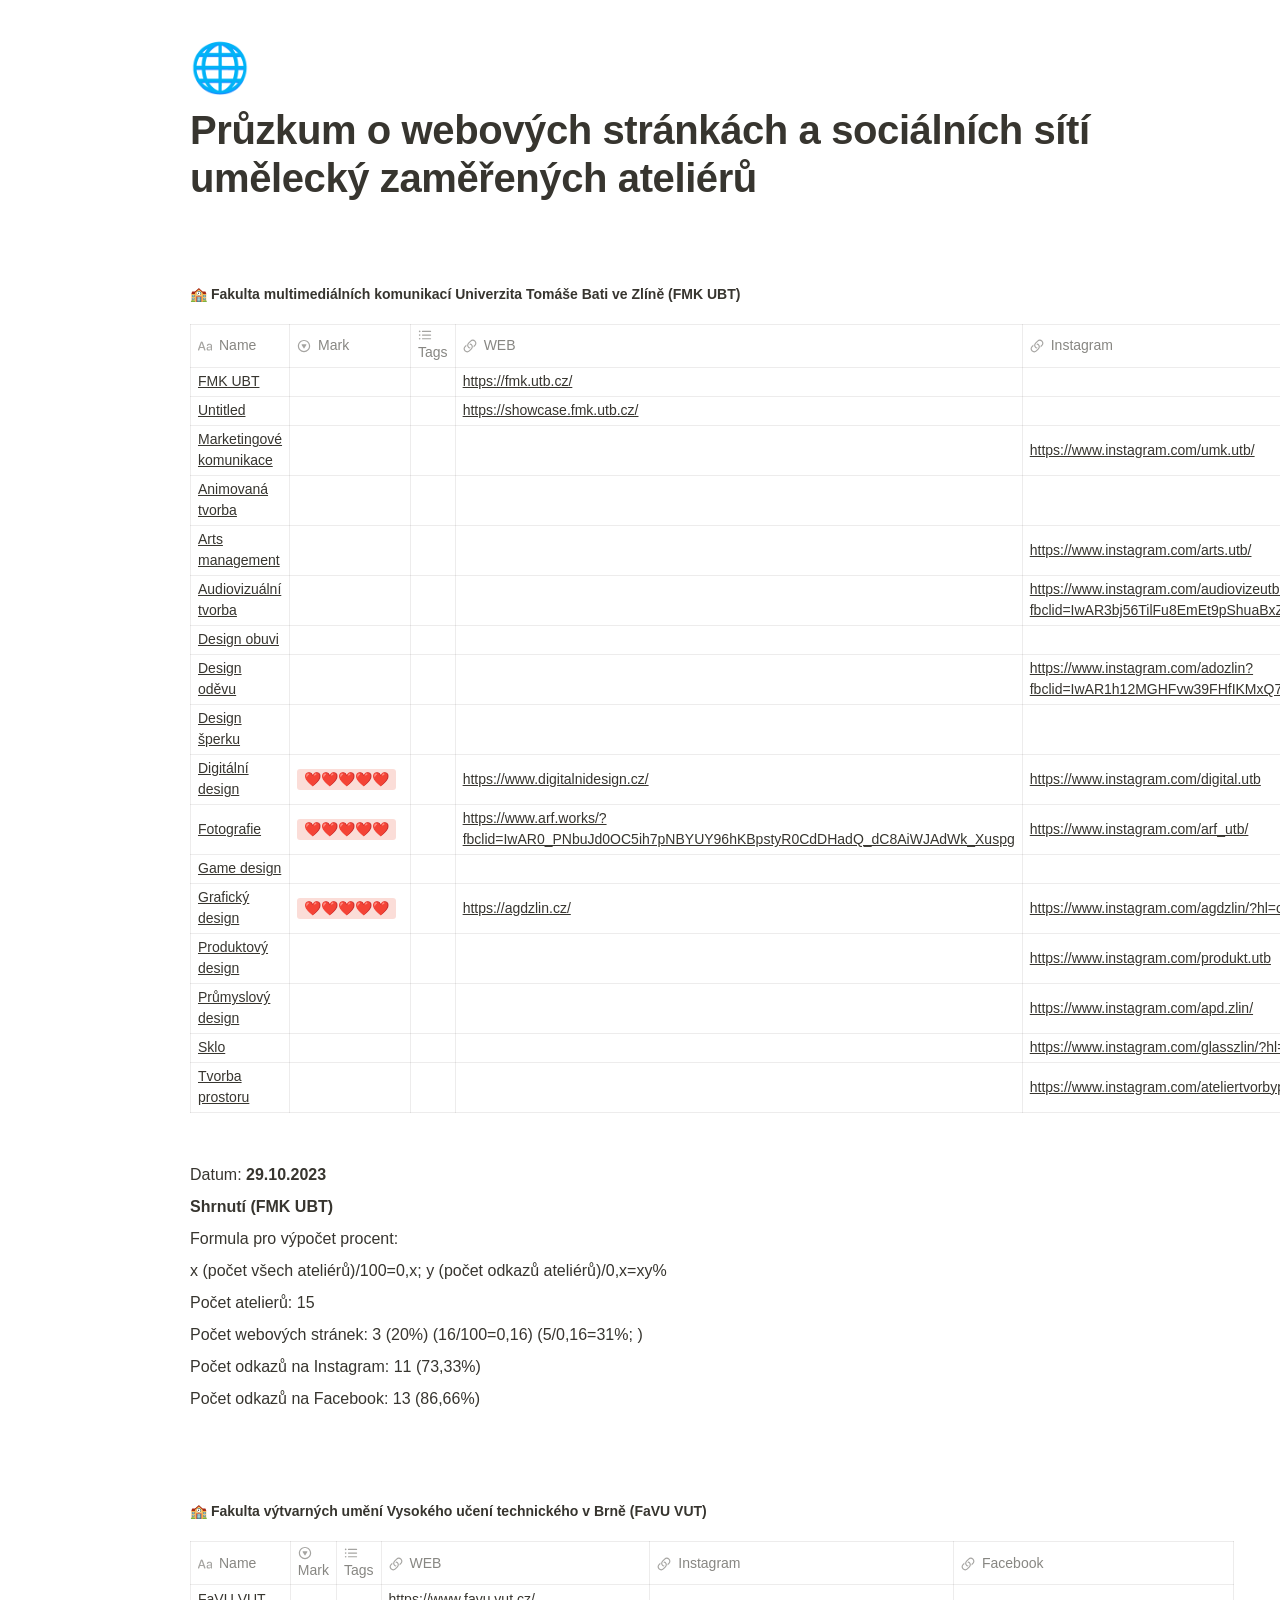
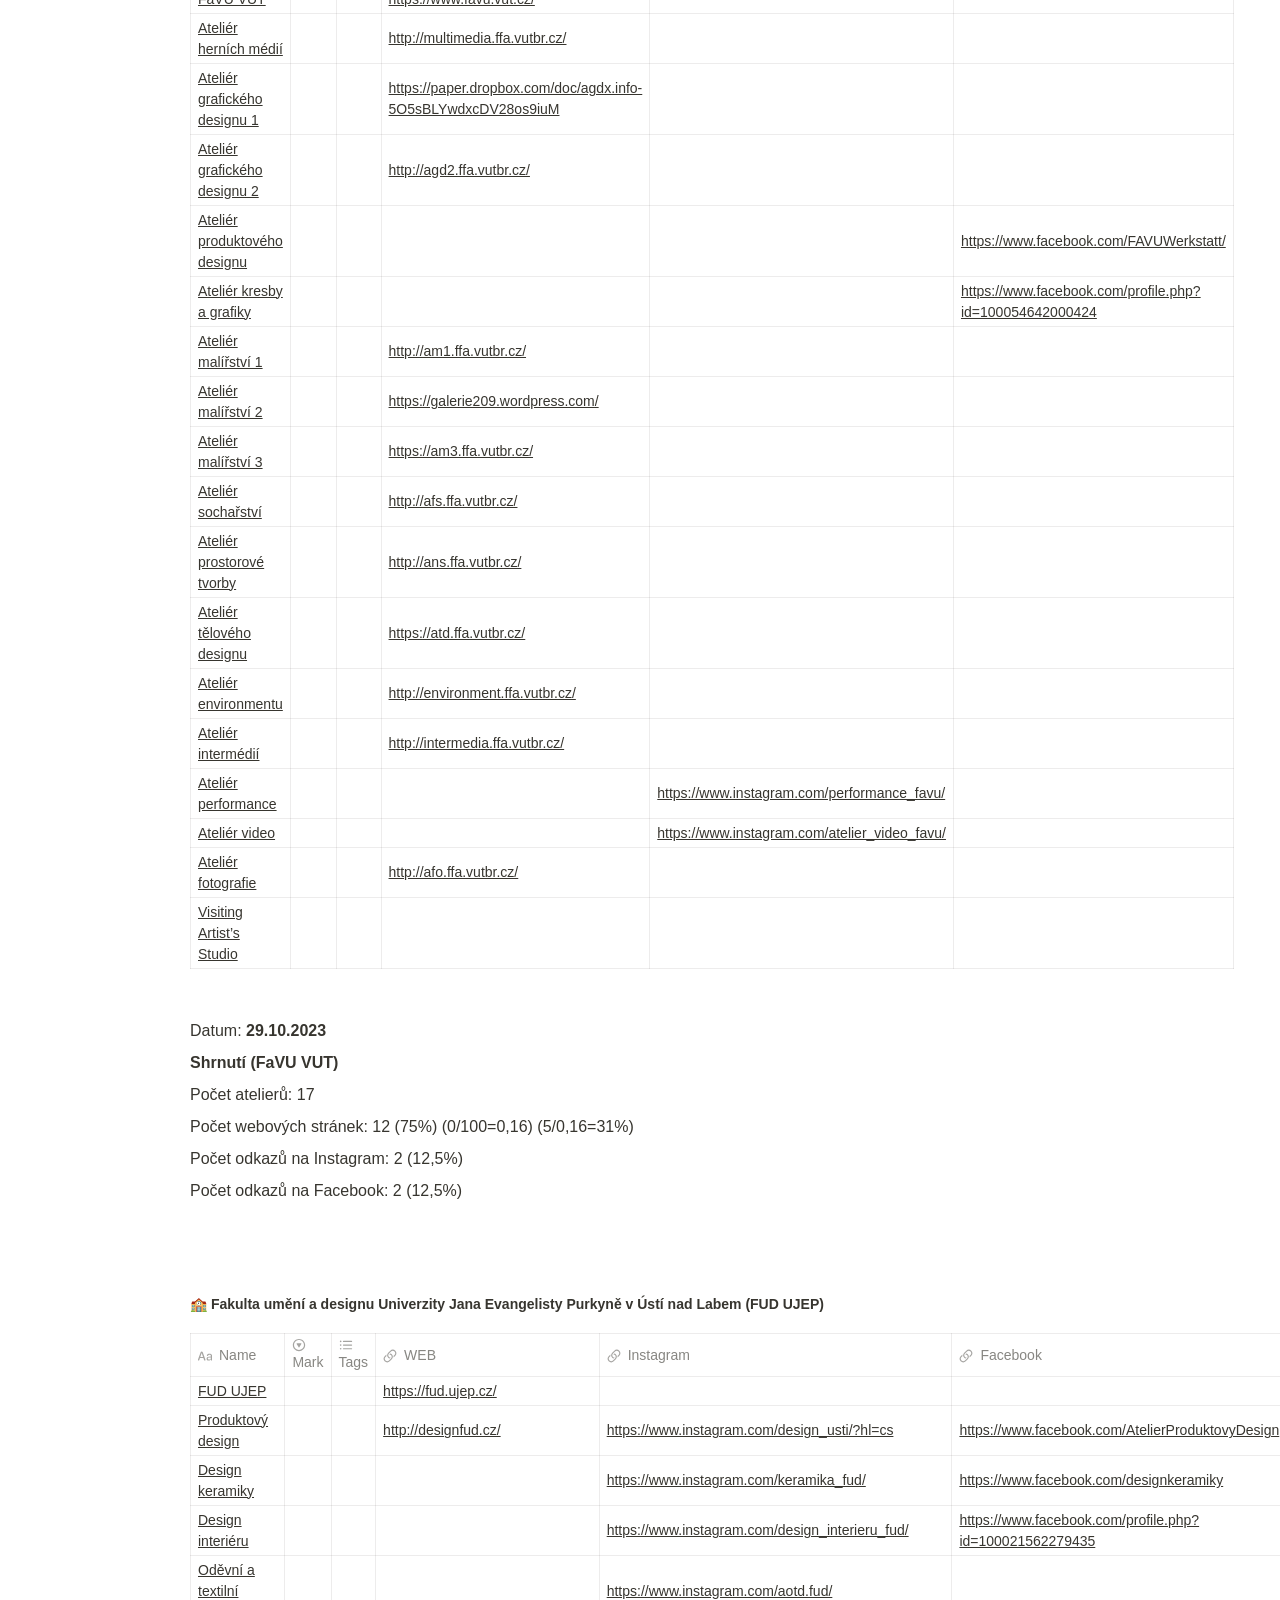
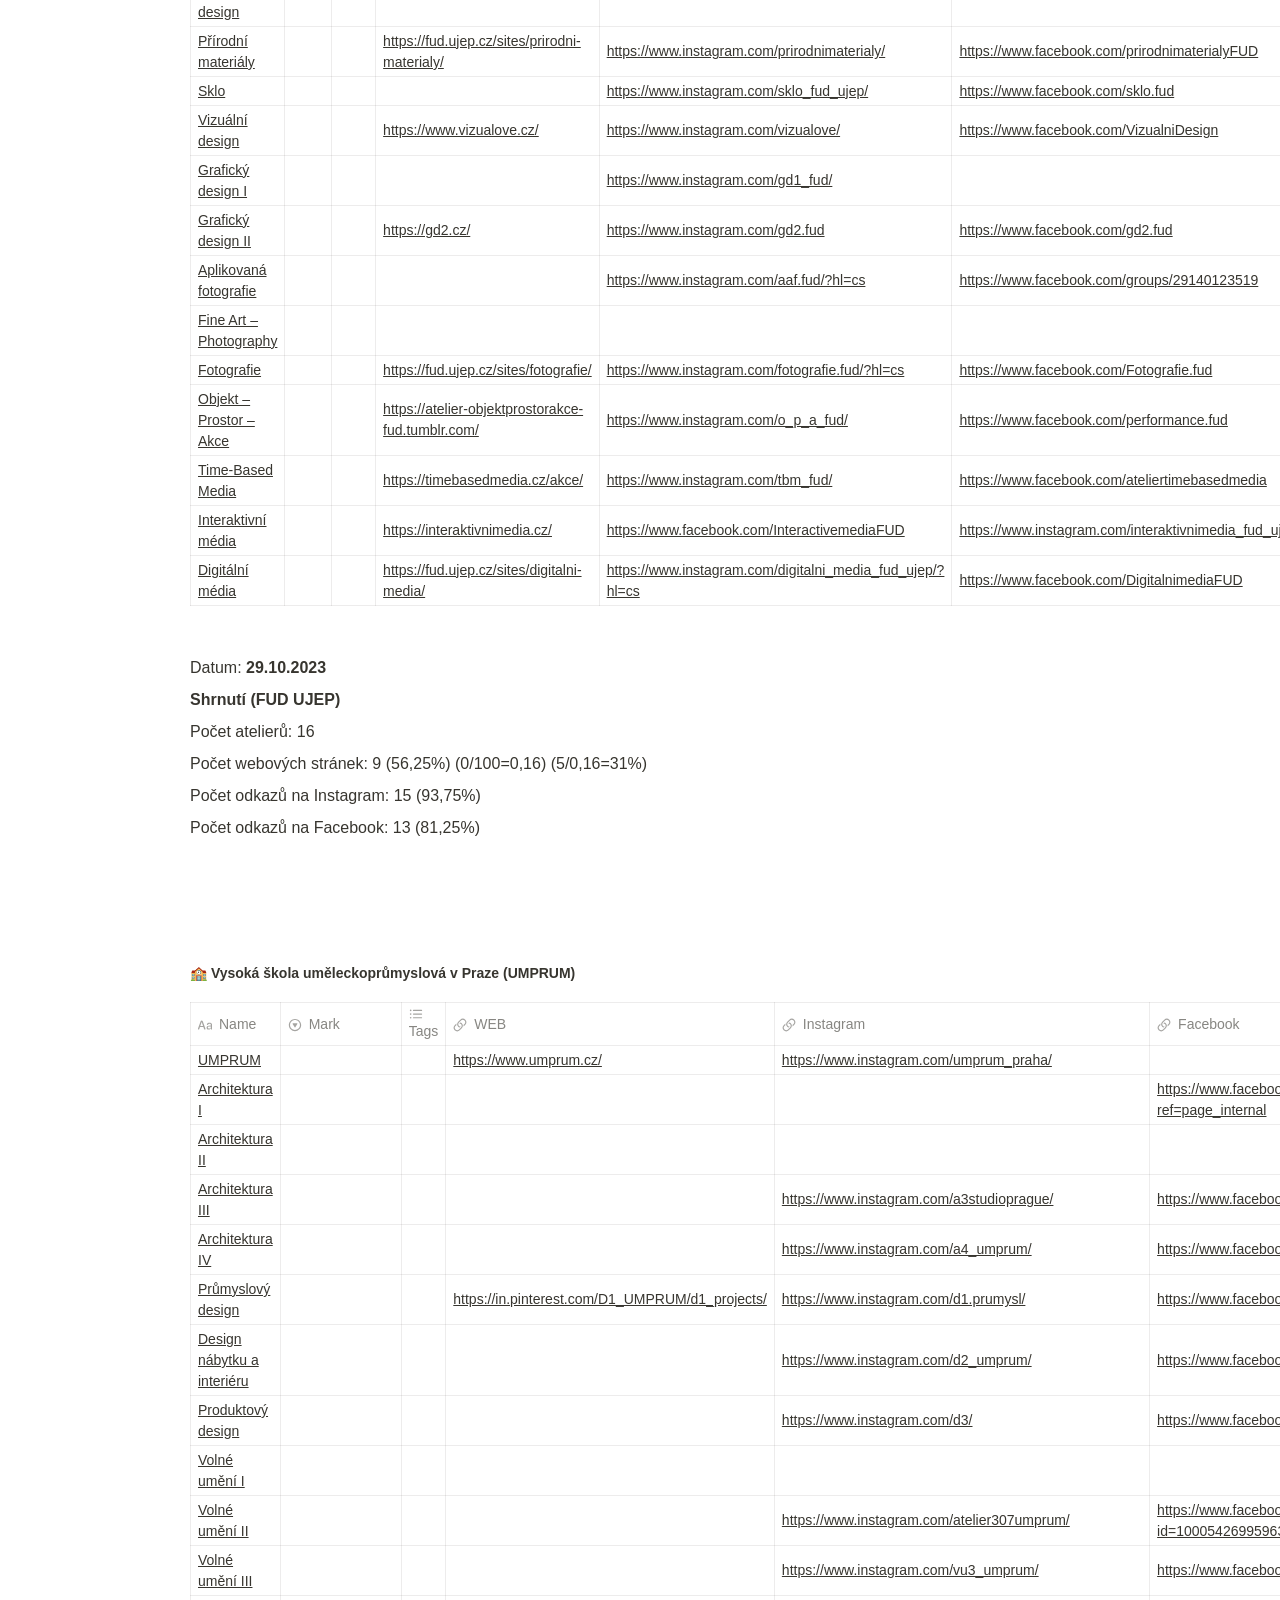
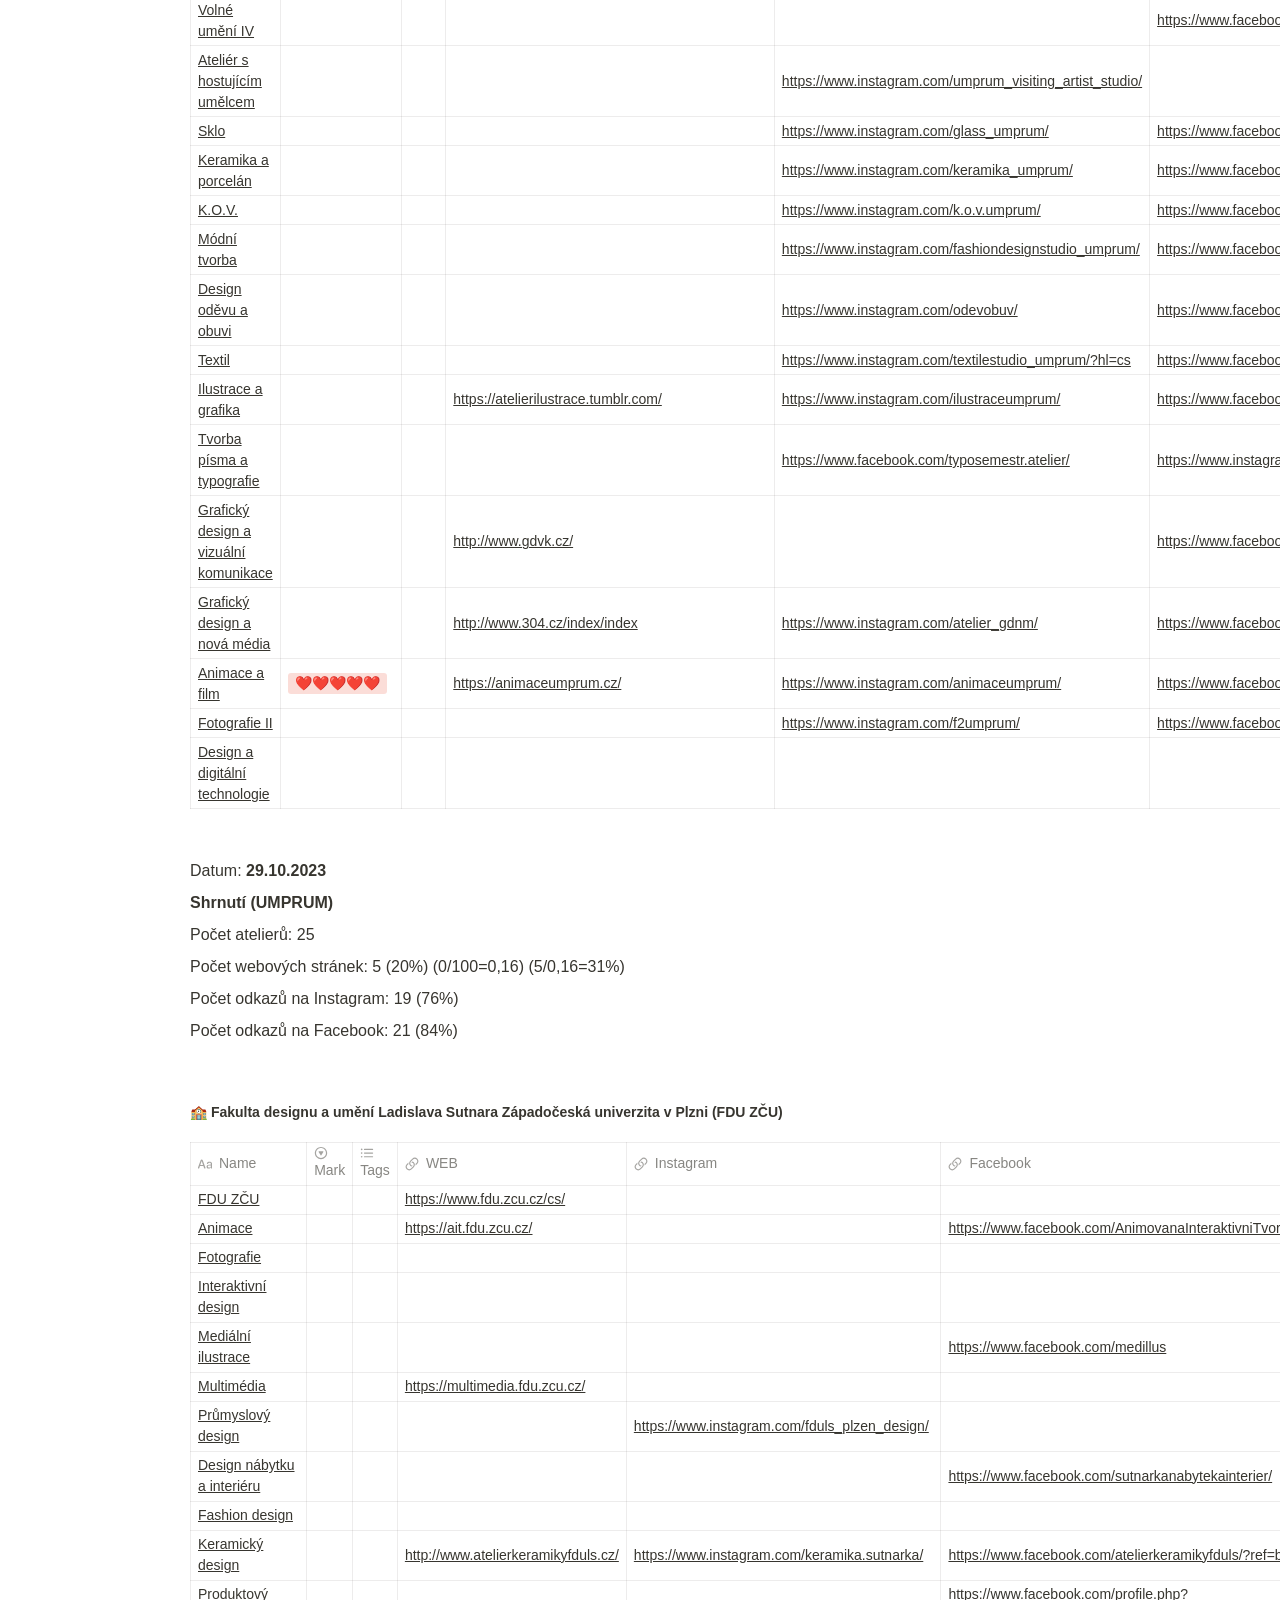
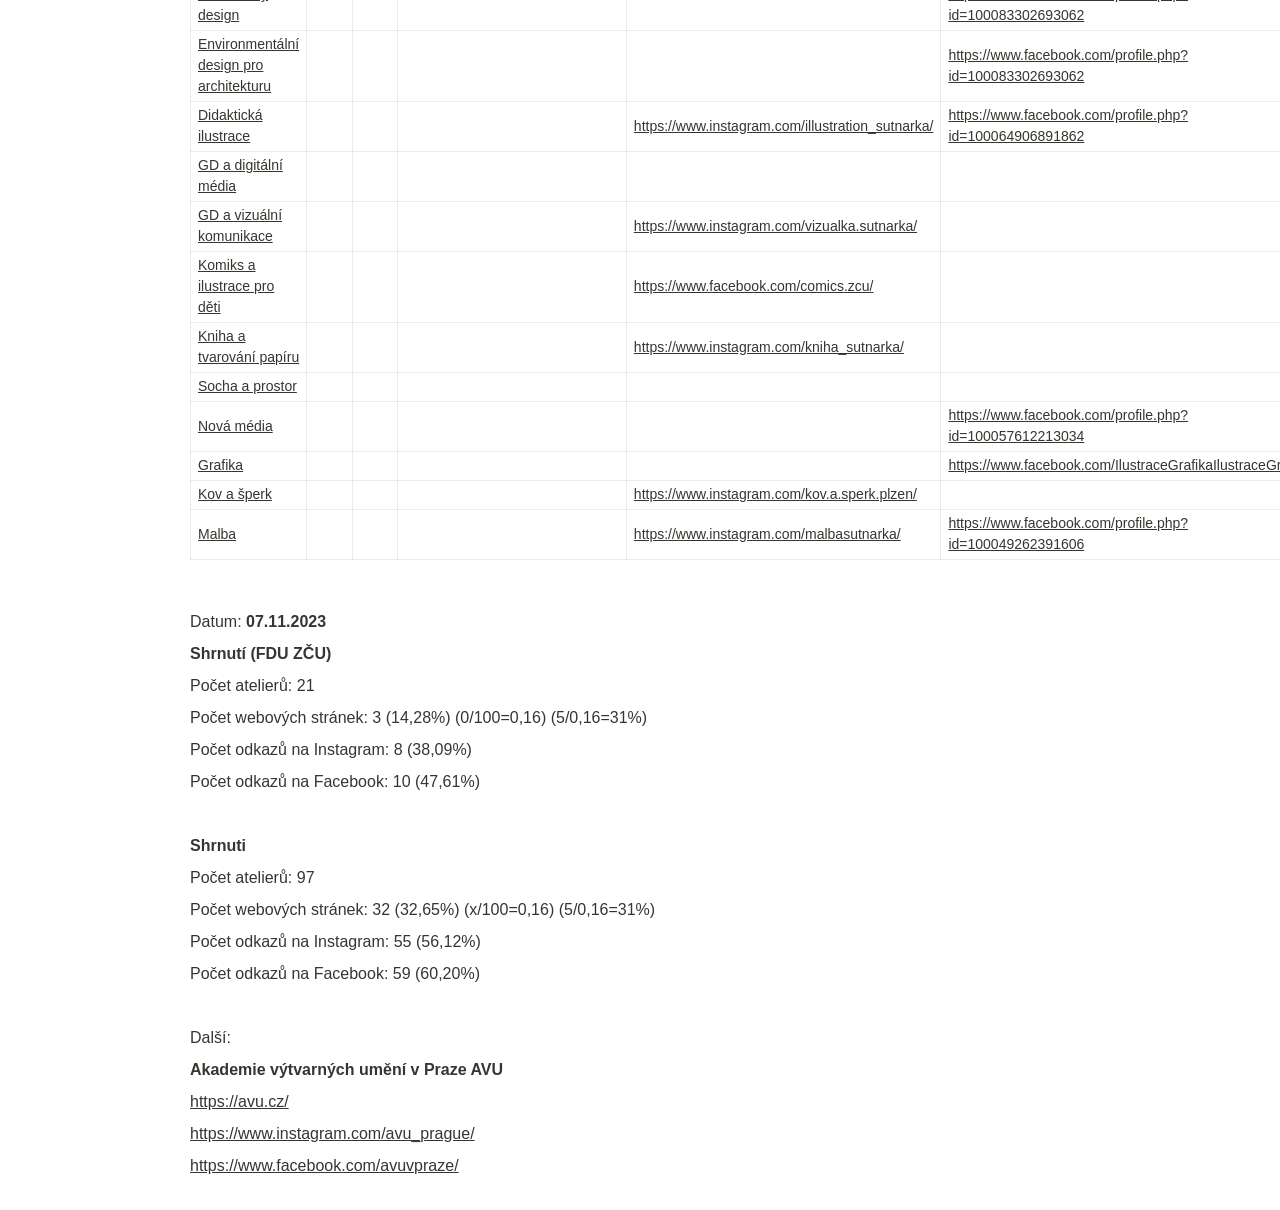
<file: Průzkum o webových stránkách a sociálních si 7138515fe9364b5aa4dee43ce29bb07b.html>
<html><head><meta http-equiv="Content-Type" content="text/html; charset=utf-8"/><title>Průzkum o webových stránkách a sociálních sítí umělecký zaměřených ateliérů</title><style>
/* cspell:disable-file */
/* webkit printing magic: print all background colors */
html {
	-webkit-print-color-adjust: exact;
}
* {
	box-sizing: border-box;
	-webkit-print-color-adjust: exact;
}

html,
body {
	margin: 0;
	padding: 0;
}
@media only screen {
	body {
		margin: 2em auto;
		max-width: 900px;
		color: rgb(55, 53, 47);
	}
}

body {
	line-height: 1.5;
	white-space: pre-wrap;
}

a,
a.visited {
	color: inherit;
	text-decoration: underline;
}

.pdf-relative-link-path {
	font-size: 80%;
	color: #444;
}

h1,
h2,
h3 {
	letter-spacing: -0.01em;
	line-height: 1.2;
	font-weight: 600;
	margin-bottom: 0;
}

.page-title {
	font-size: 2.5rem;
	font-weight: 700;
	margin-top: 0;
	margin-bottom: 0.75em;
}

h1 {
	font-size: 1.875rem;
	margin-top: 1.875rem;
}

h2 {
	font-size: 1.5rem;
	margin-top: 1.5rem;
}

h3 {
	font-size: 1.25rem;
	margin-top: 1.25rem;
}

.source {
	border: 1px solid #ddd;
	border-radius: 3px;
	padding: 1.5em;
	word-break: break-all;
}

.callout {
	border-radius: 3px;
	padding: 1rem;
}

figure {
	margin: 1.25em 0;
	page-break-inside: avoid;
}

figcaption {
	opacity: 0.5;
	font-size: 85%;
	margin-top: 0.5em;
}

mark {
	background-color: transparent;
}

.indented {
	padding-left: 1.5em;
}

hr {
	background: transparent;
	display: block;
	width: 100%;
	height: 1px;
	visibility: visible;
	border: none;
	border-bottom: 1px solid rgba(55, 53, 47, 0.09);
}

img {
	max-width: 100%;
}

@media only print {
	img {
		max-height: 100vh;
		object-fit: contain;
	}
}

@page {
	margin: 1in;
}

.collection-content {
	font-size: 0.875rem;
}

.column-list {
	display: flex;
	justify-content: space-between;
}

.column {
	padding: 0 1em;
}

.column:first-child {
	padding-left: 0;
}

.column:last-child {
	padding-right: 0;
}

.table_of_contents-item {
	display: block;
	font-size: 0.875rem;
	line-height: 1.3;
	padding: 0.125rem;
}

.table_of_contents-indent-1 {
	margin-left: 1.5rem;
}

.table_of_contents-indent-2 {
	margin-left: 3rem;
}

.table_of_contents-indent-3 {
	margin-left: 4.5rem;
}

.table_of_contents-link {
	text-decoration: none;
	opacity: 0.7;
	border-bottom: 1px solid rgba(55, 53, 47, 0.18);
}

table,
th,
td {
	border: 1px solid rgba(55, 53, 47, 0.09);
	border-collapse: collapse;
}

table {
	border-left: none;
	border-right: none;
}

th,
td {
	font-weight: normal;
	padding: 0.25em 0.5em;
	line-height: 1.5;
	min-height: 1.5em;
	text-align: left;
}

th {
	color: rgba(55, 53, 47, 0.6);
}

ol,
ul {
	margin: 0;
	margin-block-start: 0.6em;
	margin-block-end: 0.6em;
}

li > ol:first-child,
li > ul:first-child {
	margin-block-start: 0.6em;
}

ul > li {
	list-style: disc;
}

ul.to-do-list {
	padding-inline-start: 0;
}

ul.to-do-list > li {
	list-style: none;
}

.to-do-children-checked {
	text-decoration: line-through;
	opacity: 0.375;
}

ul.toggle > li {
	list-style: none;
}

ul {
	padding-inline-start: 1.7em;
}

ul > li {
	padding-left: 0.1em;
}

ol {
	padding-inline-start: 1.6em;
}

ol > li {
	padding-left: 0.2em;
}

.mono ol {
	padding-inline-start: 2em;
}

.mono ol > li {
	text-indent: -0.4em;
}

.toggle {
	padding-inline-start: 0em;
	list-style-type: none;
}

/* Indent toggle children */
.toggle > li > details {
	padding-left: 1.7em;
}

.toggle > li > details > summary {
	margin-left: -1.1em;
}

.selected-value {
	display: inline-block;
	padding: 0 0.5em;
	background: rgba(206, 205, 202, 0.5);
	border-radius: 3px;
	margin-right: 0.5em;
	margin-top: 0.3em;
	margin-bottom: 0.3em;
	white-space: nowrap;
}

.collection-title {
	display: inline-block;
	margin-right: 1em;
}

.page-description {
	margin-bottom: 2em;
}

.simple-table {
	margin-top: 1em;
	font-size: 0.875rem;
	empty-cells: show;
}
.simple-table td {
	height: 29px;
	min-width: 120px;
}

.simple-table th {
	height: 29px;
	min-width: 120px;
}

.simple-table-header-color {
	background: rgb(247, 246, 243);
	color: black;
}
.simple-table-header {
	font-weight: 500;
}

time {
	opacity: 0.5;
}

.icon {
	display: inline-block;
	max-width: 1.2em;
	max-height: 1.2em;
	text-decoration: none;
	vertical-align: text-bottom;
	margin-right: 0.5em;
}

img.icon {
	border-radius: 3px;
}

.user-icon {
	width: 1.5em;
	height: 1.5em;
	border-radius: 100%;
	margin-right: 0.5rem;
}

.user-icon-inner {
	font-size: 0.8em;
}

.text-icon {
	border: 1px solid #000;
	text-align: center;
}

.page-cover-image {
	display: block;
	object-fit: cover;
	width: 100%;
	max-height: 30vh;
}

.page-header-icon {
	font-size: 3rem;
	margin-bottom: 1rem;
}

.page-header-icon-with-cover {
	margin-top: -0.72em;
	margin-left: 0.07em;
}

.page-header-icon img {
	border-radius: 3px;
}

.link-to-page {
	margin: 1em 0;
	padding: 0;
	border: none;
	font-weight: 500;
}

p > .user {
	opacity: 0.5;
}

td > .user,
td > time {
	white-space: nowrap;
}

input[type="checkbox"] {
	transform: scale(1.5);
	margin-right: 0.6em;
	vertical-align: middle;
}

p {
	margin-top: 0.5em;
	margin-bottom: 0.5em;
}

.image {
	border: none;
	margin: 1.5em 0;
	padding: 0;
	border-radius: 0;
	text-align: center;
}

.code,
code {
	background: rgba(135, 131, 120, 0.15);
	border-radius: 3px;
	padding: 0.2em 0.4em;
	border-radius: 3px;
	font-size: 85%;
	tab-size: 2;
}

code {
	color: #eb5757;
}

.code {
	padding: 1.5em 1em;
}

.code-wrap {
	white-space: pre-wrap;
	word-break: break-all;
}

.code > code {
	background: none;
	padding: 0;
	font-size: 100%;
	color: inherit;
}

blockquote {
	font-size: 1.25em;
	margin: 1em 0;
	padding-left: 1em;
	border-left: 3px solid rgb(55, 53, 47);
}

.bookmark {
	text-decoration: none;
	max-height: 8em;
	padding: 0;
	display: flex;
	width: 100%;
	align-items: stretch;
}

.bookmark-title {
	font-size: 0.85em;
	overflow: hidden;
	text-overflow: ellipsis;
	height: 1.75em;
	white-space: nowrap;
}

.bookmark-text {
	display: flex;
	flex-direction: column;
}

.bookmark-info {
	flex: 4 1 180px;
	padding: 12px 14px 14px;
	display: flex;
	flex-direction: column;
	justify-content: space-between;
}

.bookmark-image {
	width: 33%;
	flex: 1 1 180px;
	display: block;
	position: relative;
	object-fit: cover;
	border-radius: 1px;
}

.bookmark-description {
	color: rgba(55, 53, 47, 0.6);
	font-size: 0.75em;
	overflow: hidden;
	max-height: 4.5em;
	word-break: break-word;
}

.bookmark-href {
	font-size: 0.75em;
	margin-top: 0.25em;
}

.sans { font-family: ui-sans-serif, -apple-system, BlinkMacSystemFont, "Segoe UI Variable Display", "Segoe UI", Helvetica, "Apple Color Emoji", Arial, sans-serif, "Segoe UI Emoji", "Segoe UI Symbol"; }
.code { font-family: "SFMono-Regular", Menlo, Consolas, "PT Mono", "Liberation Mono", Courier, monospace; }
.serif { font-family: Lyon-Text, Georgia, ui-serif, serif; }
.mono { font-family: iawriter-mono, Nitti, Menlo, Courier, monospace; }
.pdf .sans { font-family: Inter, ui-sans-serif, -apple-system, BlinkMacSystemFont, "Segoe UI Variable Display", "Segoe UI", Helvetica, "Apple Color Emoji", Arial, sans-serif, "Segoe UI Emoji", "Segoe UI Symbol", 'Twemoji', 'Noto Color Emoji', 'Noto Sans CJK JP'; }
.pdf:lang(zh-CN) .sans { font-family: Inter, ui-sans-serif, -apple-system, BlinkMacSystemFont, "Segoe UI Variable Display", "Segoe UI", Helvetica, "Apple Color Emoji", Arial, sans-serif, "Segoe UI Emoji", "Segoe UI Symbol", 'Twemoji', 'Noto Color Emoji', 'Noto Sans CJK SC'; }
.pdf:lang(zh-TW) .sans { font-family: Inter, ui-sans-serif, -apple-system, BlinkMacSystemFont, "Segoe UI Variable Display", "Segoe UI", Helvetica, "Apple Color Emoji", Arial, sans-serif, "Segoe UI Emoji", "Segoe UI Symbol", 'Twemoji', 'Noto Color Emoji', 'Noto Sans CJK TC'; }
.pdf:lang(ko-KR) .sans { font-family: Inter, ui-sans-serif, -apple-system, BlinkMacSystemFont, "Segoe UI Variable Display", "Segoe UI", Helvetica, "Apple Color Emoji", Arial, sans-serif, "Segoe UI Emoji", "Segoe UI Symbol", 'Twemoji', 'Noto Color Emoji', 'Noto Sans CJK KR'; }
.pdf .code { font-family: Source Code Pro, "SFMono-Regular", Menlo, Consolas, "PT Mono", "Liberation Mono", Courier, monospace, 'Twemoji', 'Noto Color Emoji', 'Noto Sans Mono CJK JP'; }
.pdf:lang(zh-CN) .code { font-family: Source Code Pro, "SFMono-Regular", Menlo, Consolas, "PT Mono", "Liberation Mono", Courier, monospace, 'Twemoji', 'Noto Color Emoji', 'Noto Sans Mono CJK SC'; }
.pdf:lang(zh-TW) .code { font-family: Source Code Pro, "SFMono-Regular", Menlo, Consolas, "PT Mono", "Liberation Mono", Courier, monospace, 'Twemoji', 'Noto Color Emoji', 'Noto Sans Mono CJK TC'; }
.pdf:lang(ko-KR) .code { font-family: Source Code Pro, "SFMono-Regular", Menlo, Consolas, "PT Mono", "Liberation Mono", Courier, monospace, 'Twemoji', 'Noto Color Emoji', 'Noto Sans Mono CJK KR'; }
.pdf .serif { font-family: PT Serif, Lyon-Text, Georgia, ui-serif, serif, 'Twemoji', 'Noto Color Emoji', 'Noto Serif CJK JP'; }
.pdf:lang(zh-CN) .serif { font-family: PT Serif, Lyon-Text, Georgia, ui-serif, serif, 'Twemoji', 'Noto Color Emoji', 'Noto Serif CJK SC'; }
.pdf:lang(zh-TW) .serif { font-family: PT Serif, Lyon-Text, Georgia, ui-serif, serif, 'Twemoji', 'Noto Color Emoji', 'Noto Serif CJK TC'; }
.pdf:lang(ko-KR) .serif { font-family: PT Serif, Lyon-Text, Georgia, ui-serif, serif, 'Twemoji', 'Noto Color Emoji', 'Noto Serif CJK KR'; }
.pdf .mono { font-family: PT Mono, iawriter-mono, Nitti, Menlo, Courier, monospace, 'Twemoji', 'Noto Color Emoji', 'Noto Sans Mono CJK JP'; }
.pdf:lang(zh-CN) .mono { font-family: PT Mono, iawriter-mono, Nitti, Menlo, Courier, monospace, 'Twemoji', 'Noto Color Emoji', 'Noto Sans Mono CJK SC'; }
.pdf:lang(zh-TW) .mono { font-family: PT Mono, iawriter-mono, Nitti, Menlo, Courier, monospace, 'Twemoji', 'Noto Color Emoji', 'Noto Sans Mono CJK TC'; }
.pdf:lang(ko-KR) .mono { font-family: PT Mono, iawriter-mono, Nitti, Menlo, Courier, monospace, 'Twemoji', 'Noto Color Emoji', 'Noto Sans Mono CJK KR'; }
.highlight-default {
	color: rgba(55, 53, 47, 1);
}
.highlight-gray {
	color: rgba(120, 119, 116, 1);
	fill: rgba(120, 119, 116, 1);
}
.highlight-brown {
	color: rgba(159, 107, 83, 1);
	fill: rgba(159, 107, 83, 1);
}
.highlight-orange {
	color: rgba(217, 115, 13, 1);
	fill: rgba(217, 115, 13, 1);
}
.highlight-yellow {
	color: rgba(203, 145, 47, 1);
	fill: rgba(203, 145, 47, 1);
}
.highlight-teal {
	color: rgba(68, 131, 97, 1);
	fill: rgba(68, 131, 97, 1);
}
.highlight-blue {
	color: rgba(51, 126, 169, 1);
	fill: rgba(51, 126, 169, 1);
}
.highlight-purple {
	color: rgba(144, 101, 176, 1);
	fill: rgba(144, 101, 176, 1);
}
.highlight-pink {
	color: rgba(193, 76, 138, 1);
	fill: rgba(193, 76, 138, 1);
}
.highlight-red {
	color: rgba(212, 76, 71, 1);
	fill: rgba(212, 76, 71, 1);
}
.highlight-default_background {
	color: rgba(55, 53, 47, 1);
}
.highlight-gray_background {
	background: rgba(248, 248, 247, 1);
}
.highlight-brown_background {
	background: rgba(244, 238, 238, 1);
}
.highlight-orange_background {
	background: rgba(251, 236, 221, 1);
}
.highlight-yellow_background {
	background: rgba(251, 243, 219, 1);
}
.highlight-teal_background {
	background: rgba(237, 243, 236, 1);
}
.highlight-blue_background {
	background: rgba(231, 243, 248, 1);
}
.highlight-purple_background {
	background: rgba(248, 243, 252, 1);
}
.highlight-pink_background {
	background: rgba(252, 241, 246, 1);
}
.highlight-red_background {
	background: rgba(253, 235, 236, 1);
}
.block-color-default {
	color: inherit;
	fill: inherit;
}
.block-color-gray {
	color: rgba(120, 119, 116, 1);
	fill: rgba(120, 119, 116, 1);
}
.block-color-brown {
	color: rgba(159, 107, 83, 1);
	fill: rgba(159, 107, 83, 1);
}
.block-color-orange {
	color: rgba(217, 115, 13, 1);
	fill: rgba(217, 115, 13, 1);
}
.block-color-yellow {
	color: rgba(203, 145, 47, 1);
	fill: rgba(203, 145, 47, 1);
}
.block-color-teal {
	color: rgba(68, 131, 97, 1);
	fill: rgba(68, 131, 97, 1);
}
.block-color-blue {
	color: rgba(51, 126, 169, 1);
	fill: rgba(51, 126, 169, 1);
}
.block-color-purple {
	color: rgba(144, 101, 176, 1);
	fill: rgba(144, 101, 176, 1);
}
.block-color-pink {
	color: rgba(193, 76, 138, 1);
	fill: rgba(193, 76, 138, 1);
}
.block-color-red {
	color: rgba(212, 76, 71, 1);
	fill: rgba(212, 76, 71, 1);
}
.block-color-default_background {
	color: inherit;
	fill: inherit;
}
.block-color-gray_background {
	background: rgba(248, 248, 247, 1);
}
.block-color-brown_background {
	background: rgba(244, 238, 238, 1);
}
.block-color-orange_background {
	background: rgba(251, 236, 221, 1);
}
.block-color-yellow_background {
	background: rgba(251, 243, 219, 1);
}
.block-color-teal_background {
	background: rgba(237, 243, 236, 1);
}
.block-color-blue_background {
	background: rgba(231, 243, 248, 1);
}
.block-color-purple_background {
	background: rgba(248, 243, 252, 1);
}
.block-color-pink_background {
	background: rgba(252, 241, 246, 1);
}
.block-color-red_background {
	background: rgba(253, 235, 236, 1);
}
.select-value-color-uiBlue { background-color: undefined; }
.select-value-color-pink { background-color: rgba(225, 136, 179, 0.27); }
.select-value-color-purple { background-color: rgba(168, 129, 197, 0.27); }
.select-value-color-green { background-color: rgba(123, 183, 129, 0.27); }
.select-value-color-gray { background-color: rgba(84, 72, 49, 0.15); }
.select-value-color-transparentGray { background-color: undefined; }
.select-value-color-translucentGray { background-color: undefined; }
.select-value-color-orange { background-color: rgba(224, 124, 57, 0.27); }
.select-value-color-brown { background-color: rgba(210, 162, 141, 0.35); }
.select-value-color-red { background-color: rgba(244, 171, 159, 0.4); }
.select-value-color-yellow { background-color: rgba(236, 191, 66, 0.39); }
.select-value-color-blue { background-color: rgba(93, 165, 206, 0.27); }
.select-value-color-pageGlass { background-color: undefined; }
.select-value-color-washGlass { background-color: undefined; }

.checkbox {
	display: inline-flex;
	vertical-align: text-bottom;
	width: 16;
	height: 16;
	background-size: 16px;
	margin-left: 2px;
	margin-right: 5px;
}

.checkbox-on {
	background-image: url("data:image/svg+xml;charset=UTF-8,%3Csvg%20width%3D%2216%22%20height%3D%2216%22%20viewBox%3D%220%200%2016%2016%22%20fill%3D%22none%22%20xmlns%3D%22http%3A%2F%2Fwww.w3.org%2F2000%2Fsvg%22%3E%0A%3Crect%20width%3D%2216%22%20height%3D%2216%22%20fill%3D%22%2358A9D7%22%2F%3E%0A%3Cpath%20d%3D%22M6.71429%2012.2852L14%204.9995L12.7143%203.71436L6.71429%209.71378L3.28571%206.2831L2%207.57092L6.71429%2012.2852Z%22%20fill%3D%22white%22%2F%3E%0A%3C%2Fsvg%3E");
}

.checkbox-off {
	background-image: url("data:image/svg+xml;charset=UTF-8,%3Csvg%20width%3D%2216%22%20height%3D%2216%22%20viewBox%3D%220%200%2016%2016%22%20fill%3D%22none%22%20xmlns%3D%22http%3A%2F%2Fwww.w3.org%2F2000%2Fsvg%22%3E%0A%3Crect%20x%3D%220.75%22%20y%3D%220.75%22%20width%3D%2214.5%22%20height%3D%2214.5%22%20fill%3D%22white%22%20stroke%3D%22%2336352F%22%20stroke-width%3D%221.5%22%2F%3E%0A%3C%2Fsvg%3E");
}
	
</style></head><body><article id="7138515f-e936-4b5a-a4de-e43ce29bb07b" class="page sans"><header><div class="page-header-icon undefined"><span class="icon">🌐</span></div><h1 class="page-title"><strong>Průzkum o webových stránkách a sociálních sítí umělecký zaměřených ateliérů</strong></h1><p class="page-description"></p></header><div class="page-body"><p id="1f7ab01d-2adc-4fc7-ab9d-5d6818512a23" class="">
</p><div id="b2fb1e5b-754a-4441-b4d5-0def9c569270" class="collection-content"><h4 class="collection-title">🏫 Fakulta multimediálních komunikací Univerzita Tomáše Bati ve Zlíně (FMK UBT)</h4><table class="collection-content"><thead><tr><th><span class="icon property-icon"><svg aria-hidden="true" role="graphics-symbol" viewBox="0 0 16 16" style="width:14px;height:14px;display:block;fill:rgba(55, 53, 47, 0.45);flex-shrink:0" class="typesTitle"><path d="M0.637695 13.1914C1.0957 13.1914 1.32812 13 1.47852 12.5215L2.24414 10.3887H6.14746L6.90625 12.5215C7.05664 13 7.2959 13.1914 7.74707 13.1914C8.22559 13.1914 8.5332 12.9043 8.5332 12.4531C8.5332 12.2891 8.50586 12.1523 8.44434 11.9678L5.41602 3.79199C5.2041 3.21777 4.82129 2.9375 4.19922 2.9375C3.60449 2.9375 3.21484 3.21777 3.0166 3.78516L-0.0322266 12.002C-0.09375 12.1797 -0.121094 12.3232 -0.121094 12.4668C-0.121094 12.918 0.166016 13.1914 0.637695 13.1914ZM2.63379 9.12402L4.17871 4.68066H4.21973L5.76465 9.12402H2.63379ZM12.2793 13.2324C13.3115 13.2324 14.2891 12.6787 14.7129 11.8037H14.7402V12.5762C14.7471 12.9863 15.0273 13.2393 15.4238 13.2393C15.834 13.2393 16.1143 12.9795 16.1143 12.5215V8.00977C16.1143 6.49902 14.9658 5.52148 13.1543 5.52148C11.7666 5.52148 10.6592 6.08887 10.2695 6.99121C10.1943 7.15527 10.1533 7.3125 10.1533 7.46289C10.1533 7.81152 10.4062 8.04395 10.7686 8.04395C11.0215 8.04395 11.2129 7.94824 11.3496 7.73633C11.7529 6.99121 12.2861 6.65625 13.1064 6.65625C14.0977 6.65625 14.6992 7.20996 14.6992 8.1123V8.67285L12.5664 8.7959C10.7686 8.8916 9.77734 9.69824 9.77734 11.0107C9.77734 12.3369 10.8096 13.2324 12.2793 13.2324ZM12.6621 12.1387C11.8008 12.1387 11.2129 11.667 11.2129 10.9561C11.2129 10.2725 11.7598 9.82129 12.7578 9.75977L14.6992 9.62988V10.3203C14.6992 11.3457 13.7969 12.1387 12.6621 12.1387Z"></path></svg></span>Name</th><th><span class="icon property-icon"><svg aria-hidden="true" role="graphics-symbol" viewBox="0 0 16 16" style="width:14px;height:14px;display:block;fill:rgba(55, 53, 47, 0.45);flex-shrink:0" class="typesSelect"><path d="M8 15.126C11.8623 15.126 15.0615 11.9336 15.0615 8.06445C15.0615 4.20215 11.8623 1.00293 7.99316 1.00293C4.13086 1.00293 0.938477 4.20215 0.938477 8.06445C0.938477 11.9336 4.1377 15.126 8 15.126ZM8 13.7383C4.85547 13.7383 2.33301 11.209 2.33301 8.06445C2.33301 4.91992 4.84863 2.39746 7.99316 2.39746C11.1377 2.39746 13.6738 4.91992 13.6738 8.06445C13.6738 11.209 11.1445 13.7383 8 13.7383ZM7.62402 10.6348C7.79492 10.915 8.20508 10.9287 8.37598 10.6348L10.666 6.73145C10.8574 6.41016 10.7002 6.04102 10.3652 6.04102H5.62793C5.29297 6.04102 5.14941 6.43066 5.32031 6.73145L7.62402 10.6348Z"></path></svg></span>Mark</th><th><span class="icon property-icon"><svg aria-hidden="true" role="graphics-symbol" viewBox="0 0 16 16" style="width:14px;height:14px;display:block;fill:rgba(55, 53, 47, 0.45);flex-shrink:0" class="typesMultipleSelect"><path d="M1.91602 4.83789C2.44238 4.83789 2.87305 4.40723 2.87305 3.87402C2.87305 3.34766 2.44238 2.91699 1.91602 2.91699C1.38281 2.91699 0.952148 3.34766 0.952148 3.87402C0.952148 4.40723 1.38281 4.83789 1.91602 4.83789ZM5.1084 4.52344H14.3984C14.7607 4.52344 15.0479 4.23633 15.0479 3.87402C15.0479 3.51172 14.7607 3.22461 14.3984 3.22461H5.1084C4.74609 3.22461 4.45898 3.51172 4.45898 3.87402C4.45898 4.23633 4.74609 4.52344 5.1084 4.52344ZM1.91602 9.03516C2.44238 9.03516 2.87305 8.60449 2.87305 8.07129C2.87305 7.54492 2.44238 7.11426 1.91602 7.11426C1.38281 7.11426 0.952148 7.54492 0.952148 8.07129C0.952148 8.60449 1.38281 9.03516 1.91602 9.03516ZM5.1084 8.7207H14.3984C14.7607 8.7207 15.0479 8.43359 15.0479 8.07129C15.0479 7.70898 14.7607 7.42188 14.3984 7.42188H5.1084C4.74609 7.42188 4.45898 7.70898 4.45898 8.07129C4.45898 8.43359 4.74609 8.7207 5.1084 8.7207ZM1.91602 13.2324C2.44238 13.2324 2.87305 12.8018 2.87305 12.2686C2.87305 11.7422 2.44238 11.3115 1.91602 11.3115C1.38281 11.3115 0.952148 11.7422 0.952148 12.2686C0.952148 12.8018 1.38281 13.2324 1.91602 13.2324ZM5.1084 12.918H14.3984C14.7607 12.918 15.0479 12.6309 15.0479 12.2686C15.0479 11.9062 14.7607 11.6191 14.3984 11.6191H5.1084C4.74609 11.6191 4.45898 11.9062 4.45898 12.2686C4.45898 12.6309 4.74609 12.918 5.1084 12.918Z"></path></svg></span>Tags</th><th><span class="icon property-icon"><svg aria-hidden="true" role="graphics-symbol" viewBox="0 0 16 16" style="width:14px;height:14px;display:block;fill:rgba(55, 53, 47, 0.45);flex-shrink:0" class="typesUrl"><path d="M7.69922 10.8945L8.73828 9.84863C7.91797 9.77344 7.34375 9.51367 6.91992 9.08984C5.76465 7.93457 5.76465 6.29395 6.91309 5.14551L9.18262 2.87598C10.3379 1.7207 11.9717 1.7207 13.127 2.87598C14.2891 4.04492 14.2822 5.67188 13.1338 6.82031L11.958 7.99609C12.1768 8.49512 12.2451 9.10352 12.1289 9.62988L14.0908 7.6748C15.7725 6 15.7793 3.62109 14.084 1.92578C12.3887 0.223633 10.0098 0.237305 8.33496 1.91211L5.95605 4.29785C4.28125 5.97266 4.26758 8.35156 5.96289 10.0469C6.36621 10.4434 6.90625 10.7441 7.69922 10.8945ZM8.30078 5.13184L7.26855 6.17773C8.08203 6.25293 8.66309 6.51953 9.08008 6.93652C10.2422 8.09863 10.2422 9.73242 9.08691 10.8809L6.81738 13.1504C5.66211 14.3057 4.03516 14.3057 2.87305 13.1504C1.71094 11.9883 1.71777 10.3545 2.87305 9.20605L4.04199 8.03027C3.83008 7.53125 3.75488 6.92969 3.87109 6.39648L1.91602 8.35156C0.234375 10.0264 0.227539 12.4121 1.92285 14.1074C3.61816 15.8027 5.99707 15.7891 7.67188 14.1143L10.0439 11.7354C11.7256 10.0537 11.7324 7.6748 10.0371 5.98633C9.64062 5.58301 9.10059 5.28223 8.30078 5.13184Z"></path></svg></span>WEB</th><th><span class="icon property-icon"><svg aria-hidden="true" role="graphics-symbol" viewBox="0 0 16 16" style="width:14px;height:14px;display:block;fill:rgba(55, 53, 47, 0.45);flex-shrink:0" class="typesUrl"><path d="M7.69922 10.8945L8.73828 9.84863C7.91797 9.77344 7.34375 9.51367 6.91992 9.08984C5.76465 7.93457 5.76465 6.29395 6.91309 5.14551L9.18262 2.87598C10.3379 1.7207 11.9717 1.7207 13.127 2.87598C14.2891 4.04492 14.2822 5.67188 13.1338 6.82031L11.958 7.99609C12.1768 8.49512 12.2451 9.10352 12.1289 9.62988L14.0908 7.6748C15.7725 6 15.7793 3.62109 14.084 1.92578C12.3887 0.223633 10.0098 0.237305 8.33496 1.91211L5.95605 4.29785C4.28125 5.97266 4.26758 8.35156 5.96289 10.0469C6.36621 10.4434 6.90625 10.7441 7.69922 10.8945ZM8.30078 5.13184L7.26855 6.17773C8.08203 6.25293 8.66309 6.51953 9.08008 6.93652C10.2422 8.09863 10.2422 9.73242 9.08691 10.8809L6.81738 13.1504C5.66211 14.3057 4.03516 14.3057 2.87305 13.1504C1.71094 11.9883 1.71777 10.3545 2.87305 9.20605L4.04199 8.03027C3.83008 7.53125 3.75488 6.92969 3.87109 6.39648L1.91602 8.35156C0.234375 10.0264 0.227539 12.4121 1.92285 14.1074C3.61816 15.8027 5.99707 15.7891 7.67188 14.1143L10.0439 11.7354C11.7256 10.0537 11.7324 7.6748 10.0371 5.98633C9.64062 5.58301 9.10059 5.28223 8.30078 5.13184Z"></path></svg></span>Instagram</th><th><span class="icon property-icon"><svg aria-hidden="true" role="graphics-symbol" viewBox="0 0 16 16" style="width:14px;height:14px;display:block;fill:rgba(55, 53, 47, 0.45);flex-shrink:0" class="typesUrl"><path d="M7.69922 10.8945L8.73828 9.84863C7.91797 9.77344 7.34375 9.51367 6.91992 9.08984C5.76465 7.93457 5.76465 6.29395 6.91309 5.14551L9.18262 2.87598C10.3379 1.7207 11.9717 1.7207 13.127 2.87598C14.2891 4.04492 14.2822 5.67188 13.1338 6.82031L11.958 7.99609C12.1768 8.49512 12.2451 9.10352 12.1289 9.62988L14.0908 7.6748C15.7725 6 15.7793 3.62109 14.084 1.92578C12.3887 0.223633 10.0098 0.237305 8.33496 1.91211L5.95605 4.29785C4.28125 5.97266 4.26758 8.35156 5.96289 10.0469C6.36621 10.4434 6.90625 10.7441 7.69922 10.8945ZM8.30078 5.13184L7.26855 6.17773C8.08203 6.25293 8.66309 6.51953 9.08008 6.93652C10.2422 8.09863 10.2422 9.73242 9.08691 10.8809L6.81738 13.1504C5.66211 14.3057 4.03516 14.3057 2.87305 13.1504C1.71094 11.9883 1.71777 10.3545 2.87305 9.20605L4.04199 8.03027C3.83008 7.53125 3.75488 6.92969 3.87109 6.39648L1.91602 8.35156C0.234375 10.0264 0.227539 12.4121 1.92285 14.1074C3.61816 15.8027 5.99707 15.7891 7.67188 14.1143L10.0439 11.7354C11.7256 10.0537 11.7324 7.6748 10.0371 5.98633C9.64062 5.58301 9.10059 5.28223 8.30078 5.13184Z"></path></svg></span>FaceBook</th></tr></thead><tbody><tr id="88293189-f02d-45ae-a47d-ac5dd2ed5949"><td class="cell-title"><a href="https://www.notion.so/FMK-UBT-88293189f02d45aea47dac5dd2ed5949?pvs=21">FMK UBT</a></td><td class="cell-L]o}"></td><td class="cell-[d=|"></td><td class="cell-{Wr]"><a href="https://fmk.utb.cz/" class="url-value">https://fmk.utb.cz/</a></td><td class="cell-JY};"></td><td class="cell-ZFP^"></td></tr><tr id="c549ea4e-1dd0-4949-bd71-f0d62462c106"><td class="cell-title"><a href="https://www.notion.so/c549ea4e1dd04949bd71f0d62462c106?pvs=21">Untitled</a></td><td class="cell-L]o}"></td><td class="cell-[d=|"></td><td class="cell-{Wr]"><a href="https://showcase.fmk.utb.cz/" class="url-value">https://showcase.fmk.utb.cz/</a></td><td class="cell-JY};"></td><td class="cell-ZFP^"></td></tr><tr id="8f7c437b-5b63-4ebb-a3b0-8790300395c4"><td class="cell-title"><a href="https://www.notion.so/Marketingov-komunikace-8f7c437b5b634ebba3b08790300395c4?pvs=21">Marketingové komunikace</a></td><td class="cell-L]o}"></td><td class="cell-[d=|"></td><td class="cell-{Wr]"></td><td class="cell-JY};"><a href="https://www.instagram.com/umk.utb/" class="url-value">https://www.instagram.com/umk.utb/</a></td><td class="cell-ZFP^"><a href="https://www.facebook.com/marketingovekomunikace" class="url-value">https://www.facebook.com/marketingovekomunikace</a></td></tr><tr id="9c95163b-ab12-4bb5-8dac-f546c26472a3"><td class="cell-title"><a href="https://www.notion.so/Animovan-tvorba-9c95163bab124bb58dacf546c26472a3?pvs=21">Animovaná tvorba</a></td><td class="cell-L]o}"></td><td class="cell-[d=|"></td><td class="cell-{Wr]"></td><td class="cell-JY};"></td><td class="cell-ZFP^"><a href="https://www.facebook.com/animatgroup" class="url-value">https://www.facebook.com/animatgroup</a></td></tr><tr id="eba5cb80-ae0a-446b-a9d1-d73979c625b4"><td class="cell-title"><a href="https://www.notion.so/Arts-management-eba5cb80ae0a446ba9d1d73979c625b4?pvs=21">Arts management</a></td><td class="cell-L]o}"></td><td class="cell-[d=|"></td><td class="cell-{Wr]"></td><td class="cell-JY};"><a href="https://www.instagram.com/arts.utb/" class="url-value">https://www.instagram.com/arts.utb/</a></td><td class="cell-ZFP^"><a href="https://www.facebook.com/arts.utb" class="url-value">https://www.facebook.com/arts.utb</a></td></tr><tr id="3428c011-e402-4869-9d3d-8899a3e2edf4"><td class="cell-title"><a href="https://www.notion.so/Audiovizu-ln-tvorba-3428c011e40248699d3d8899a3e2edf4?pvs=21">Audiovizuální tvorba</a></td><td class="cell-L]o}"></td><td class="cell-[d=|"></td><td class="cell-{Wr]"></td><td class="cell-JY};"><a href="https://www.instagram.com/audiovizeutb?fbclid=IwAR3bj56TilFu8EmEt9pShuaBxZHJtwEG1wb_WrI7U0giEotVsXD4NKAgcw0" class="url-value">https://www.instagram.com/audiovizeutb?fbclid=IwAR3bj56TilFu8EmEt9pShuaBxZHJtwEG1wb_WrI7U0giEotVsXD4NKAgcw0</a></td><td class="cell-ZFP^"><a href="https://www.facebook.com/atelieraudiovize" class="url-value">https://www.facebook.com/atelieraudiovize</a></td></tr><tr id="91e5117a-d225-4537-93f9-28984fafc16f"><td class="cell-title"><a href="https://www.notion.so/Design-obuvi-91e5117ad225453793f928984fafc16f?pvs=21">Design obuvi</a></td><td class="cell-L]o}"></td><td class="cell-[d=|"></td><td class="cell-{Wr]"></td><td class="cell-JY};"></td><td class="cell-ZFP^"><a href="https://www.facebook.com/atelierobuvi" class="url-value">https://www.facebook.com/atelierobuvi</a></td></tr><tr id="948e7e7e-c012-4f6c-b286-0efbcb613ca2"><td class="cell-title"><a href="https://www.notion.so/Design-od-vu-948e7e7ec0124f6cb2860efbcb613ca2?pvs=21">Design oděvu</a></td><td class="cell-L]o}"></td><td class="cell-[d=|"></td><td class="cell-{Wr]"></td><td class="cell-JY};"><a href="https://www.instagram.com/adozlin?fbclid=IwAR1h12MGHFvw39FHfIKMxQ7LDHH1YbSUeaA7Zi_BTL91uUprEPqtJeUsHdo" class="url-value">https://www.instagram.com/adozlin?fbclid=IwAR1h12MGHFvw39FHfIKMxQ7LDHH1YbSUeaA7Zi_BTL91uUprEPqtJeUsHdo</a></td><td class="cell-ZFP^"><a href="https://www.facebook.com/fmk.ado" class="url-value">https://www.facebook.com/fmk.ado</a></td></tr><tr id="508d8363-c774-47e1-b051-22c0d7c344e0"><td class="cell-title"><a href="https://www.notion.so/Design-perku-508d8363c77447e1b05122c0d7c344e0?pvs=21">Design šperku</a></td><td class="cell-L]o}"></td><td class="cell-[d=|"></td><td class="cell-{Wr]"></td><td class="cell-JY};"></td><td class="cell-ZFP^"></td></tr><tr id="8467de6b-2e31-4c89-8862-abfabd7a0b8b"><td class="cell-title"><a href="https://www.notion.so/Digit-ln-design-8467de6b2e314c898862abfabd7a0b8b?pvs=21">Digitální design</a></td><td class="cell-L]o}"><span class="selected-value select-value-color-red">❤️❤️❤️❤️❤️</span></td><td class="cell-[d=|"></td><td class="cell-{Wr]"><a href="https://www.digitalnidesign.cz/" class="url-value">https://www.digitalnidesign.cz/</a></td><td class="cell-JY};"><a href="https://www.instagram.com/digital.utb" class="url-value">https://www.instagram.com/digital.utb</a></td><td class="cell-ZFP^"><a href="https://www.facebook.com/DigitalniDesign" class="url-value">https://www.facebook.com/DigitalniDesign</a></td></tr><tr id="5f21e2cf-a10e-4cc6-9880-12f2de2fe94d"><td class="cell-title"><a href="https://www.notion.so/Fotografie-5f21e2cfa10e4cc6988012f2de2fe94d?pvs=21">Fotografie</a></td><td class="cell-L]o}"><span class="selected-value select-value-color-red">❤️❤️❤️❤️❤️</span></td><td class="cell-[d=|"></td><td class="cell-{Wr]"><a href="https://www.arf.works/?fbclid=IwAR0_PNbuJd0OC5ih7pNBYUY96hKBpstyR0CdDHadQ_dC8AiWJAdWk_Xuspg" class="url-value">https://www.arf.works/?fbclid=IwAR0_PNbuJd0OC5ih7pNBYUY96hKBpstyR0CdDHadQ_dC8AiWJAdWk_Xuspg</a></td><td class="cell-JY};"><a href="https://www.instagram.com/arf_utb/" class="url-value">https://www.instagram.com/arf_utb/</a></td><td class="cell-ZFP^"><a href="https://www.facebook.com/reklamnifotografie" class="url-value">https://www.facebook.com/reklamnifotografie</a></td></tr><tr id="2b5d1c90-2595-4486-ae03-1c42fec120e7"><td class="cell-title"><a href="https://www.notion.so/Game-design-2b5d1c9025954486ae031c42fec120e7?pvs=21">Game design</a></td><td class="cell-L]o}"></td><td class="cell-[d=|"></td><td class="cell-{Wr]"></td><td class="cell-JY};"></td><td class="cell-ZFP^"><a href="https://www.facebook.com/game.utb" class="url-value">https://www.facebook.com/game.utb</a></td></tr><tr id="2f5d2938-bc54-4aa3-8bd6-0eace586532b"><td class="cell-title"><a href="https://www.notion.so/Grafick-design-2f5d2938bc544aa38bd60eace586532b?pvs=21">Grafický design</a></td><td class="cell-L]o}"><span class="selected-value select-value-color-red">❤️❤️❤️❤️❤️</span></td><td class="cell-[d=|"></td><td class="cell-{Wr]"><a href="https://agdzlin.cz/" class="url-value">https://agdzlin.cz/</a></td><td class="cell-JY};"><a href="https://www.instagram.com/agdzlin/?hl=cs" class="url-value">https://www.instagram.com/agdzlin/?hl=cs</a></td><td class="cell-ZFP^"><a href="https://www.facebook.com/agdzlin/" class="url-value">https://www.facebook.com/agdzlin/</a></td></tr><tr id="8a8c2390-44ba-45f6-be01-b92a1f73dbf4"><td class="cell-title"><a href="https://www.notion.so/Produktov-design-8a8c239044ba45f6be01b92a1f73dbf4?pvs=21">Produktový design</a></td><td class="cell-L]o}"></td><td class="cell-[d=|"></td><td class="cell-{Wr]"></td><td class="cell-JY};"><a href="https://www.instagram.com/produkt.utb" class="url-value">https://www.instagram.com/produkt.utb</a></td><td class="cell-ZFP^"><a href="https://www.facebook.com/produkt.utb" class="url-value">https://www.facebook.com/produkt.utb</a></td></tr><tr id="06b5f8ef-aefc-4439-976b-f0240eacf2aa"><td class="cell-title"><a href="https://www.notion.so/Pr-myslov-design-06b5f8efaefc4439976bf0240eacf2aa?pvs=21">Průmyslový design</a></td><td class="cell-L]o}"></td><td class="cell-[d=|"></td><td class="cell-{Wr]"></td><td class="cell-JY};"><a href="https://www.instagram.com/apd.zlin/" class="url-value">https://www.instagram.com/apd.zlin/</a></td><td class="cell-ZFP^"><a href="https://www.facebook.com/apd.zlin" class="url-value">https://www.facebook.com/apd.zlin</a></td></tr><tr id="66e9ec29-6c27-44d5-b81d-30f1e25cf85b"><td class="cell-title"><a href="https://www.notion.so/Sklo-66e9ec296c2744d5b81d30f1e25cf85b?pvs=21">Sklo</a></td><td class="cell-L]o}"></td><td class="cell-[d=|"></td><td class="cell-{Wr]"></td><td class="cell-JY};"><a href="https://www.instagram.com/glasszlin/?hl=cs" class="url-value">https://www.instagram.com/glasszlin/?hl=cs</a></td><td class="cell-ZFP^"><a href="https://www.facebook.com/glasszlin" class="url-value">https://www.facebook.com/glasszlin</a></td></tr><tr id="67298f8f-80d9-4f02-9787-4e1f24ea96cb"><td class="cell-title"><a href="https://www.notion.so/Tvorba-prostoru-67298f8f80d94f0297874e1f24ea96cb?pvs=21">Tvorba prostoru</a></td><td class="cell-L]o}"></td><td class="cell-[d=|"></td><td class="cell-{Wr]"></td><td class="cell-JY};"><a href="https://www.instagram.com/ateliertvorbyprostoru/" class="url-value">https://www.instagram.com/ateliertvorbyprostoru/</a></td><td class="cell-ZFP^"></td></tr></tbody></table><br/><br/></div><p id="58a5094b-80c6-41b6-9172-597c28f91187" class="">Datum: <strong>29.10.2023</strong></p><p id="5af1b916-6582-46eb-893c-e9fa11dfb7e6" class=""><strong>Shrnutí (FMK UBT)</strong></p><p id="44e74365-5ad7-4534-a4c5-376ce34b4024" class="">Formula pro výpočet procent:</p><p id="70ddd1b8-bfa5-4a17-b4b8-8ded85c52a17" class="">x (počet všech ateliérů)/100=0,x; y (počet odkazů ateliérů)/0,x=xy%</p><p id="9562472b-21a0-4e4c-abf4-5d3cd22471b2" class="">Počet atelierů: 15</p><p id="a69ff180-0cf7-41f9-aaf4-e235af7c7171" class="">Počet webových stránek: 3 (20%) (16/100=0,16) (5/0,16=31%; )</p><p id="804519b0-3e30-491a-a31c-dc64ac1db591" class="">Počet odkazů na Instagram: 11 (73,33%)</p><p id="b176a420-b8a2-470b-b1eb-171d10270906" class="">Počet odkazů na Facebook: 13 (86,66%)</p><p id="a9aff314-8351-4ea4-8128-c6b33a084ce7" class="">
</p><p id="8e4848e4-49bc-439e-86cd-ab8eff253379" class="">
</p><div id="5160f557-06cc-4336-a2ef-846f67bb05b3" class="collection-content"><h4 class="collection-title">🏫 Fakulta výtvarných umění Vysokého učení technického v Brně (FaVU VUT)</h4><table class="collection-content"><thead><tr><th><span class="icon property-icon"><svg aria-hidden="true" role="graphics-symbol" viewBox="0 0 16 16" style="width:14px;height:14px;display:block;fill:rgba(55, 53, 47, 0.45);flex-shrink:0" class="typesTitle"><path d="M0.637695 13.1914C1.0957 13.1914 1.32812 13 1.47852 12.5215L2.24414 10.3887H6.14746L6.90625 12.5215C7.05664 13 7.2959 13.1914 7.74707 13.1914C8.22559 13.1914 8.5332 12.9043 8.5332 12.4531C8.5332 12.2891 8.50586 12.1523 8.44434 11.9678L5.41602 3.79199C5.2041 3.21777 4.82129 2.9375 4.19922 2.9375C3.60449 2.9375 3.21484 3.21777 3.0166 3.78516L-0.0322266 12.002C-0.09375 12.1797 -0.121094 12.3232 -0.121094 12.4668C-0.121094 12.918 0.166016 13.1914 0.637695 13.1914ZM2.63379 9.12402L4.17871 4.68066H4.21973L5.76465 9.12402H2.63379ZM12.2793 13.2324C13.3115 13.2324 14.2891 12.6787 14.7129 11.8037H14.7402V12.5762C14.7471 12.9863 15.0273 13.2393 15.4238 13.2393C15.834 13.2393 16.1143 12.9795 16.1143 12.5215V8.00977C16.1143 6.49902 14.9658 5.52148 13.1543 5.52148C11.7666 5.52148 10.6592 6.08887 10.2695 6.99121C10.1943 7.15527 10.1533 7.3125 10.1533 7.46289C10.1533 7.81152 10.4062 8.04395 10.7686 8.04395C11.0215 8.04395 11.2129 7.94824 11.3496 7.73633C11.7529 6.99121 12.2861 6.65625 13.1064 6.65625C14.0977 6.65625 14.6992 7.20996 14.6992 8.1123V8.67285L12.5664 8.7959C10.7686 8.8916 9.77734 9.69824 9.77734 11.0107C9.77734 12.3369 10.8096 13.2324 12.2793 13.2324ZM12.6621 12.1387C11.8008 12.1387 11.2129 11.667 11.2129 10.9561C11.2129 10.2725 11.7598 9.82129 12.7578 9.75977L14.6992 9.62988V10.3203C14.6992 11.3457 13.7969 12.1387 12.6621 12.1387Z"></path></svg></span>Name</th><th><span class="icon property-icon"><svg aria-hidden="true" role="graphics-symbol" viewBox="0 0 16 16" style="width:14px;height:14px;display:block;fill:rgba(55, 53, 47, 0.45);flex-shrink:0" class="typesSelect"><path d="M8 15.126C11.8623 15.126 15.0615 11.9336 15.0615 8.06445C15.0615 4.20215 11.8623 1.00293 7.99316 1.00293C4.13086 1.00293 0.938477 4.20215 0.938477 8.06445C0.938477 11.9336 4.1377 15.126 8 15.126ZM8 13.7383C4.85547 13.7383 2.33301 11.209 2.33301 8.06445C2.33301 4.91992 4.84863 2.39746 7.99316 2.39746C11.1377 2.39746 13.6738 4.91992 13.6738 8.06445C13.6738 11.209 11.1445 13.7383 8 13.7383ZM7.62402 10.6348C7.79492 10.915 8.20508 10.9287 8.37598 10.6348L10.666 6.73145C10.8574 6.41016 10.7002 6.04102 10.3652 6.04102H5.62793C5.29297 6.04102 5.14941 6.43066 5.32031 6.73145L7.62402 10.6348Z"></path></svg></span>Mark</th><th><span class="icon property-icon"><svg aria-hidden="true" role="graphics-symbol" viewBox="0 0 16 16" style="width:14px;height:14px;display:block;fill:rgba(55, 53, 47, 0.45);flex-shrink:0" class="typesMultipleSelect"><path d="M1.91602 4.83789C2.44238 4.83789 2.87305 4.40723 2.87305 3.87402C2.87305 3.34766 2.44238 2.91699 1.91602 2.91699C1.38281 2.91699 0.952148 3.34766 0.952148 3.87402C0.952148 4.40723 1.38281 4.83789 1.91602 4.83789ZM5.1084 4.52344H14.3984C14.7607 4.52344 15.0479 4.23633 15.0479 3.87402C15.0479 3.51172 14.7607 3.22461 14.3984 3.22461H5.1084C4.74609 3.22461 4.45898 3.51172 4.45898 3.87402C4.45898 4.23633 4.74609 4.52344 5.1084 4.52344ZM1.91602 9.03516C2.44238 9.03516 2.87305 8.60449 2.87305 8.07129C2.87305 7.54492 2.44238 7.11426 1.91602 7.11426C1.38281 7.11426 0.952148 7.54492 0.952148 8.07129C0.952148 8.60449 1.38281 9.03516 1.91602 9.03516ZM5.1084 8.7207H14.3984C14.7607 8.7207 15.0479 8.43359 15.0479 8.07129C15.0479 7.70898 14.7607 7.42188 14.3984 7.42188H5.1084C4.74609 7.42188 4.45898 7.70898 4.45898 8.07129C4.45898 8.43359 4.74609 8.7207 5.1084 8.7207ZM1.91602 13.2324C2.44238 13.2324 2.87305 12.8018 2.87305 12.2686C2.87305 11.7422 2.44238 11.3115 1.91602 11.3115C1.38281 11.3115 0.952148 11.7422 0.952148 12.2686C0.952148 12.8018 1.38281 13.2324 1.91602 13.2324ZM5.1084 12.918H14.3984C14.7607 12.918 15.0479 12.6309 15.0479 12.2686C15.0479 11.9062 14.7607 11.6191 14.3984 11.6191H5.1084C4.74609 11.6191 4.45898 11.9062 4.45898 12.2686C4.45898 12.6309 4.74609 12.918 5.1084 12.918Z"></path></svg></span>Tags</th><th><span class="icon property-icon"><svg aria-hidden="true" role="graphics-symbol" viewBox="0 0 16 16" style="width:14px;height:14px;display:block;fill:rgba(55, 53, 47, 0.45);flex-shrink:0" class="typesUrl"><path d="M7.69922 10.8945L8.73828 9.84863C7.91797 9.77344 7.34375 9.51367 6.91992 9.08984C5.76465 7.93457 5.76465 6.29395 6.91309 5.14551L9.18262 2.87598C10.3379 1.7207 11.9717 1.7207 13.127 2.87598C14.2891 4.04492 14.2822 5.67188 13.1338 6.82031L11.958 7.99609C12.1768 8.49512 12.2451 9.10352 12.1289 9.62988L14.0908 7.6748C15.7725 6 15.7793 3.62109 14.084 1.92578C12.3887 0.223633 10.0098 0.237305 8.33496 1.91211L5.95605 4.29785C4.28125 5.97266 4.26758 8.35156 5.96289 10.0469C6.36621 10.4434 6.90625 10.7441 7.69922 10.8945ZM8.30078 5.13184L7.26855 6.17773C8.08203 6.25293 8.66309 6.51953 9.08008 6.93652C10.2422 8.09863 10.2422 9.73242 9.08691 10.8809L6.81738 13.1504C5.66211 14.3057 4.03516 14.3057 2.87305 13.1504C1.71094 11.9883 1.71777 10.3545 2.87305 9.20605L4.04199 8.03027C3.83008 7.53125 3.75488 6.92969 3.87109 6.39648L1.91602 8.35156C0.234375 10.0264 0.227539 12.4121 1.92285 14.1074C3.61816 15.8027 5.99707 15.7891 7.67188 14.1143L10.0439 11.7354C11.7256 10.0537 11.7324 7.6748 10.0371 5.98633C9.64062 5.58301 9.10059 5.28223 8.30078 5.13184Z"></path></svg></span>WEB</th><th><span class="icon property-icon"><svg aria-hidden="true" role="graphics-symbol" viewBox="0 0 16 16" style="width:14px;height:14px;display:block;fill:rgba(55, 53, 47, 0.45);flex-shrink:0" class="typesUrl"><path d="M7.69922 10.8945L8.73828 9.84863C7.91797 9.77344 7.34375 9.51367 6.91992 9.08984C5.76465 7.93457 5.76465 6.29395 6.91309 5.14551L9.18262 2.87598C10.3379 1.7207 11.9717 1.7207 13.127 2.87598C14.2891 4.04492 14.2822 5.67188 13.1338 6.82031L11.958 7.99609C12.1768 8.49512 12.2451 9.10352 12.1289 9.62988L14.0908 7.6748C15.7725 6 15.7793 3.62109 14.084 1.92578C12.3887 0.223633 10.0098 0.237305 8.33496 1.91211L5.95605 4.29785C4.28125 5.97266 4.26758 8.35156 5.96289 10.0469C6.36621 10.4434 6.90625 10.7441 7.69922 10.8945ZM8.30078 5.13184L7.26855 6.17773C8.08203 6.25293 8.66309 6.51953 9.08008 6.93652C10.2422 8.09863 10.2422 9.73242 9.08691 10.8809L6.81738 13.1504C5.66211 14.3057 4.03516 14.3057 2.87305 13.1504C1.71094 11.9883 1.71777 10.3545 2.87305 9.20605L4.04199 8.03027C3.83008 7.53125 3.75488 6.92969 3.87109 6.39648L1.91602 8.35156C0.234375 10.0264 0.227539 12.4121 1.92285 14.1074C3.61816 15.8027 5.99707 15.7891 7.67188 14.1143L10.0439 11.7354C11.7256 10.0537 11.7324 7.6748 10.0371 5.98633C9.64062 5.58301 9.10059 5.28223 8.30078 5.13184Z"></path></svg></span>Instagram</th><th><span class="icon property-icon"><svg aria-hidden="true" role="graphics-symbol" viewBox="0 0 16 16" style="width:14px;height:14px;display:block;fill:rgba(55, 53, 47, 0.45);flex-shrink:0" class="typesUrl"><path d="M7.69922 10.8945L8.73828 9.84863C7.91797 9.77344 7.34375 9.51367 6.91992 9.08984C5.76465 7.93457 5.76465 6.29395 6.91309 5.14551L9.18262 2.87598C10.3379 1.7207 11.9717 1.7207 13.127 2.87598C14.2891 4.04492 14.2822 5.67188 13.1338 6.82031L11.958 7.99609C12.1768 8.49512 12.2451 9.10352 12.1289 9.62988L14.0908 7.6748C15.7725 6 15.7793 3.62109 14.084 1.92578C12.3887 0.223633 10.0098 0.237305 8.33496 1.91211L5.95605 4.29785C4.28125 5.97266 4.26758 8.35156 5.96289 10.0469C6.36621 10.4434 6.90625 10.7441 7.69922 10.8945ZM8.30078 5.13184L7.26855 6.17773C8.08203 6.25293 8.66309 6.51953 9.08008 6.93652C10.2422 8.09863 10.2422 9.73242 9.08691 10.8809L6.81738 13.1504C5.66211 14.3057 4.03516 14.3057 2.87305 13.1504C1.71094 11.9883 1.71777 10.3545 2.87305 9.20605L4.04199 8.03027C3.83008 7.53125 3.75488 6.92969 3.87109 6.39648L1.91602 8.35156C0.234375 10.0264 0.227539 12.4121 1.92285 14.1074C3.61816 15.8027 5.99707 15.7891 7.67188 14.1143L10.0439 11.7354C11.7256 10.0537 11.7324 7.6748 10.0371 5.98633C9.64062 5.58301 9.10059 5.28223 8.30078 5.13184Z"></path></svg></span>Facebook</th></tr></thead><tbody><tr id="1f3ea09c-1d8e-4640-8cde-137d8d3ce1ba"><td class="cell-title"><a href="https://www.notion.so/FaVU-VUT-1f3ea09c1d8e46408cde137d8d3ce1ba?pvs=21">FaVU VUT</a></td><td class="cell-Wqa\"></td><td class="cell-h=Yg"></td><td class="cell-eoT_"><a href="https://www.favu.vut.cz/" class="url-value">https://www.favu.vut.cz/</a></td><td class="cell-HniD"></td><td class="cell-CLIc"></td></tr><tr id="9e88cfa0-5173-47a1-a64a-a6d01c9002dd"><td class="cell-title"><a href="https://www.notion.so/Ateli-r-hern-ch-m-di-9e88cfa0517347a1a64aa6d01c9002dd?pvs=21">Ateliér herních médií</a></td><td class="cell-Wqa\"></td><td class="cell-h=Yg"></td><td class="cell-eoT_"><a href="http://multimedia.ffa.vutbr.cz/" class="url-value">http://multimedia.ffa.vutbr.cz/</a></td><td class="cell-HniD"></td><td class="cell-CLIc"></td></tr><tr id="d5974675-f67c-447c-92be-5bd329b04b0f"><td class="cell-title"><a href="https://www.notion.so/Ateli-r-grafick-ho-designu-1-d5974675f67c447c92be5bd329b04b0f?pvs=21">Ateliér grafického designu 1</a></td><td class="cell-Wqa\"></td><td class="cell-h=Yg"></td><td class="cell-eoT_"><a href="https://paper.dropbox.com/doc/agdx.info-5O5sBLYwdxcDV28os9iuM" class="url-value">https://paper.dropbox.com/doc/agdx.info-5O5sBLYwdxcDV28os9iuM</a></td><td class="cell-HniD"></td><td class="cell-CLIc"></td></tr><tr id="bb56f5c6-9efe-41fd-b8a3-995b729f5e80"><td class="cell-title"><a href="https://www.notion.so/Ateli-r-grafick-ho-designu-2-bb56f5c69efe41fdb8a3995b729f5e80?pvs=21">Ateliér grafického designu 2</a></td><td class="cell-Wqa\"></td><td class="cell-h=Yg"></td><td class="cell-eoT_"><a href="http://agd2.ffa.vutbr.cz/" class="url-value">http://agd2.ffa.vutbr.cz/</a></td><td class="cell-HniD"></td><td class="cell-CLIc"></td></tr><tr id="9bbc1772-fa27-41c0-ad52-510d96a74200"><td class="cell-title"><a href="https://www.notion.so/Ateli-r-produktov-ho-designu-9bbc1772fa2741c0ad52510d96a74200?pvs=21">Ateliér produktového designu</a></td><td class="cell-Wqa\"></td><td class="cell-h=Yg"></td><td class="cell-eoT_"></td><td class="cell-HniD"></td><td class="cell-CLIc"><a href="https://www.facebook.com/FAVUWerkstatt/" class="url-value">https://www.facebook.com/FAVUWerkstatt/</a></td></tr><tr id="e7000f5b-6d97-42f3-9908-1ed593dc59e5"><td class="cell-title"><a href="https://www.notion.so/Ateli-r-kresby-a-grafiky-e7000f5b6d9742f399081ed593dc59e5?pvs=21">Ateliér kresby a grafiky</a></td><td class="cell-Wqa\"></td><td class="cell-h=Yg"></td><td class="cell-eoT_"></td><td class="cell-HniD"></td><td class="cell-CLIc"><a href="https://www.facebook.com/profile.php?id=100054642000424" class="url-value">https://www.facebook.com/profile.php?id=100054642000424</a></td></tr><tr id="7ba5dfee-a29b-4821-b44b-c48cc2b4eaa1"><td class="cell-title"><a href="https://www.notion.so/Ateli-r-mal-stv-1-7ba5dfeea29b4821b44bc48cc2b4eaa1?pvs=21">Ateliér malířství 1</a></td><td class="cell-Wqa\"></td><td class="cell-h=Yg"></td><td class="cell-eoT_"><a href="http://am1.ffa.vutbr.cz/" class="url-value">http://am1.ffa.vutbr.cz/</a></td><td class="cell-HniD"></td><td class="cell-CLIc"></td></tr><tr id="5015621e-7dcc-4b14-a9c7-d79a526aad05"><td class="cell-title"><a href="https://www.notion.so/Ateli-r-mal-stv-2-5015621e7dcc4b14a9c7d79a526aad05?pvs=21">Ateliér malířství 2</a></td><td class="cell-Wqa\"></td><td class="cell-h=Yg"></td><td class="cell-eoT_"><a href="https://galerie209.wordpress.com/" class="url-value">https://galerie209.wordpress.com/</a></td><td class="cell-HniD"></td><td class="cell-CLIc"></td></tr><tr id="c73fd659-a059-40b3-b4ca-639b35084b77"><td class="cell-title"><a href="https://www.notion.so/Ateli-r-mal-stv-3-c73fd659a05940b3b4ca639b35084b77?pvs=21">Ateliér malířství 3</a></td><td class="cell-Wqa\"></td><td class="cell-h=Yg"></td><td class="cell-eoT_"><a href="https://am3.ffa.vutbr.cz/" class="url-value">https://am3.ffa.vutbr.cz/</a></td><td class="cell-HniD"></td><td class="cell-CLIc"></td></tr><tr id="773a9aae-7835-4613-800b-d9e1458e4ea7"><td class="cell-title"><a href="https://www.notion.so/Ateli-r-socha-stv-773a9aae78354613800bd9e1458e4ea7?pvs=21">Ateliér sochařství</a></td><td class="cell-Wqa\"></td><td class="cell-h=Yg"></td><td class="cell-eoT_"><a href="http://afs.ffa.vutbr.cz/" class="url-value">http://afs.ffa.vutbr.cz/</a></td><td class="cell-HniD"></td><td class="cell-CLIc"></td></tr><tr id="530e5366-78db-4125-b34f-58fd051fab22"><td class="cell-title"><a href="https://www.notion.so/Ateli-r-prostorov-tvorby-530e536678db4125b34f58fd051fab22?pvs=21">Ateliér prostorové tvorby</a></td><td class="cell-Wqa\"></td><td class="cell-h=Yg"></td><td class="cell-eoT_"><a href="http://ans.ffa.vutbr.cz/" class="url-value">http://ans.ffa.vutbr.cz/</a></td><td class="cell-HniD"></td><td class="cell-CLIc"></td></tr><tr id="fcf58469-8200-4b10-af25-0fffe2ce0b4e"><td class="cell-title"><a href="https://www.notion.so/Ateli-r-t-lov-ho-designu-fcf5846982004b10af250fffe2ce0b4e?pvs=21">Ateliér tělového designu</a></td><td class="cell-Wqa\"></td><td class="cell-h=Yg"></td><td class="cell-eoT_"><a href="https://atd.ffa.vutbr.cz/" class="url-value">https://atd.ffa.vutbr.cz/</a></td><td class="cell-HniD"></td><td class="cell-CLIc"></td></tr><tr id="b3080368-24cf-447b-b34d-46fe135670ee"><td class="cell-title"><a href="https://www.notion.so/Ateli-r-environmentu-b308036824cf447bb34d46fe135670ee?pvs=21">Ateliér environmentu</a></td><td class="cell-Wqa\"></td><td class="cell-h=Yg"></td><td class="cell-eoT_"><a href="http://environment.ffa.vutbr.cz/" class="url-value">http://environment.ffa.vutbr.cz/</a></td><td class="cell-HniD"></td><td class="cell-CLIc"></td></tr><tr id="bbbd0e44-f820-4d01-baf5-8c20001ca6a2"><td class="cell-title"><a href="https://www.notion.so/Ateli-r-interm-di-bbbd0e44f8204d01baf58c20001ca6a2?pvs=21">Ateliér intermédií</a></td><td class="cell-Wqa\"></td><td class="cell-h=Yg"></td><td class="cell-eoT_"><a href="http://intermedia.ffa.vutbr.cz/" class="url-value">http://intermedia.ffa.vutbr.cz/</a></td><td class="cell-HniD"></td><td class="cell-CLIc"></td></tr><tr id="1cc5f114-00a2-4f66-81ac-fce05cbdb370"><td class="cell-title"><a href="https://www.notion.so/Ateli-r-performance-1cc5f11400a24f6681acfce05cbdb370?pvs=21">Ateliér performance</a></td><td class="cell-Wqa\"></td><td class="cell-h=Yg"></td><td class="cell-eoT_"></td><td class="cell-HniD"><a href="https://www.instagram.com/performance_favu/" class="url-value">https://www.instagram.com/performance_favu/</a></td><td class="cell-CLIc"></td></tr><tr id="0197273a-fb41-490c-b3b8-564d539841a7"><td class="cell-title"><a href="https://www.notion.so/Ateli-r-video-0197273afb41490cb3b8564d539841a7?pvs=21">Ateliér video</a></td><td class="cell-Wqa\"></td><td class="cell-h=Yg"></td><td class="cell-eoT_"></td><td class="cell-HniD"><a href="https://www.instagram.com/atelier_video_favu/" class="url-value">https://www.instagram.com/atelier_video_favu/</a></td><td class="cell-CLIc"></td></tr><tr id="73acb7c2-f7d7-4001-b399-b36d9f5a023a"><td class="cell-title"><a href="https://www.notion.so/Ateli-r-fotografie-73acb7c2f7d74001b399b36d9f5a023a?pvs=21">Ateliér fotografie</a></td><td class="cell-Wqa\"></td><td class="cell-h=Yg"></td><td class="cell-eoT_"><a href="http://afo.ffa.vutbr.cz/" class="url-value">http://afo.ffa.vutbr.cz/</a></td><td class="cell-HniD"></td><td class="cell-CLIc"></td></tr><tr id="0c6e37be-c32a-4065-8522-a1ceefb6c37c"><td class="cell-title"><a href="https://www.notion.so/Visiting-Artist-s-Studio-0c6e37bec32a40658522a1ceefb6c37c?pvs=21">Visiting Artist’s Studio</a></td><td class="cell-Wqa\"></td><td class="cell-h=Yg"></td><td class="cell-eoT_"></td><td class="cell-HniD"></td><td class="cell-CLIc"></td></tr></tbody></table><br/><br/></div><p id="4a785ee7-cffa-4b78-935f-dfd359e59caa" class="">Datum: <strong>29.10.2023</strong></p><p id="66606452-8fa4-42d1-973a-78debfb7ea86" class=""><strong>Shrnutí (FaVU VUT)</strong></p><p id="1212b8de-a9a3-440b-97b0-91273d5e05e2" class="">Počet atelierů: 17</p><p id="9797d1b4-3a2c-4d1d-9156-7083d2b86718" class="">Počet webových stránek: 12 (75%) (0/100=0,16) (5/0,16=31%)</p><p id="860ccc89-f434-4600-8d4b-15b94f875e13" class="">Počet odkazů na Instagram: 2 (12,5%)</p><p id="63b714af-c5a0-4482-b05f-6f2ddb90e0f4" class="">Počet odkazů na Facebook: 2 (12,5%)</p><p id="cca53b0f-e7aa-48bf-a822-3fb7a1ccc14e" class="">
</p><p id="321246f4-242b-49be-99d5-483422a2ef91" class="">
</p><div id="c0f99f8f-13cd-4e86-95bd-0ca02783f2a6" class="collection-content"><h4 class="collection-title">🏫 Fakulta umění a designu Univerzity Jana Evangelisty Purkyně v Ústí nad Labem (FUD UJEP)</h4><table class="collection-content"><thead><tr><th><span class="icon property-icon"><svg aria-hidden="true" role="graphics-symbol" viewBox="0 0 16 16" style="width:14px;height:14px;display:block;fill:rgba(55, 53, 47, 0.45);flex-shrink:0" class="typesTitle"><path d="M0.637695 13.1914C1.0957 13.1914 1.32812 13 1.47852 12.5215L2.24414 10.3887H6.14746L6.90625 12.5215C7.05664 13 7.2959 13.1914 7.74707 13.1914C8.22559 13.1914 8.5332 12.9043 8.5332 12.4531C8.5332 12.2891 8.50586 12.1523 8.44434 11.9678L5.41602 3.79199C5.2041 3.21777 4.82129 2.9375 4.19922 2.9375C3.60449 2.9375 3.21484 3.21777 3.0166 3.78516L-0.0322266 12.002C-0.09375 12.1797 -0.121094 12.3232 -0.121094 12.4668C-0.121094 12.918 0.166016 13.1914 0.637695 13.1914ZM2.63379 9.12402L4.17871 4.68066H4.21973L5.76465 9.12402H2.63379ZM12.2793 13.2324C13.3115 13.2324 14.2891 12.6787 14.7129 11.8037H14.7402V12.5762C14.7471 12.9863 15.0273 13.2393 15.4238 13.2393C15.834 13.2393 16.1143 12.9795 16.1143 12.5215V8.00977C16.1143 6.49902 14.9658 5.52148 13.1543 5.52148C11.7666 5.52148 10.6592 6.08887 10.2695 6.99121C10.1943 7.15527 10.1533 7.3125 10.1533 7.46289C10.1533 7.81152 10.4062 8.04395 10.7686 8.04395C11.0215 8.04395 11.2129 7.94824 11.3496 7.73633C11.7529 6.99121 12.2861 6.65625 13.1064 6.65625C14.0977 6.65625 14.6992 7.20996 14.6992 8.1123V8.67285L12.5664 8.7959C10.7686 8.8916 9.77734 9.69824 9.77734 11.0107C9.77734 12.3369 10.8096 13.2324 12.2793 13.2324ZM12.6621 12.1387C11.8008 12.1387 11.2129 11.667 11.2129 10.9561C11.2129 10.2725 11.7598 9.82129 12.7578 9.75977L14.6992 9.62988V10.3203C14.6992 11.3457 13.7969 12.1387 12.6621 12.1387Z"></path></svg></span>Name</th><th><span class="icon property-icon"><svg aria-hidden="true" role="graphics-symbol" viewBox="0 0 16 16" style="width:14px;height:14px;display:block;fill:rgba(55, 53, 47, 0.45);flex-shrink:0" class="typesSelect"><path d="M8 15.126C11.8623 15.126 15.0615 11.9336 15.0615 8.06445C15.0615 4.20215 11.8623 1.00293 7.99316 1.00293C4.13086 1.00293 0.938477 4.20215 0.938477 8.06445C0.938477 11.9336 4.1377 15.126 8 15.126ZM8 13.7383C4.85547 13.7383 2.33301 11.209 2.33301 8.06445C2.33301 4.91992 4.84863 2.39746 7.99316 2.39746C11.1377 2.39746 13.6738 4.91992 13.6738 8.06445C13.6738 11.209 11.1445 13.7383 8 13.7383ZM7.62402 10.6348C7.79492 10.915 8.20508 10.9287 8.37598 10.6348L10.666 6.73145C10.8574 6.41016 10.7002 6.04102 10.3652 6.04102H5.62793C5.29297 6.04102 5.14941 6.43066 5.32031 6.73145L7.62402 10.6348Z"></path></svg></span>Mark</th><th><span class="icon property-icon"><svg aria-hidden="true" role="graphics-symbol" viewBox="0 0 16 16" style="width:14px;height:14px;display:block;fill:rgba(55, 53, 47, 0.45);flex-shrink:0" class="typesMultipleSelect"><path d="M1.91602 4.83789C2.44238 4.83789 2.87305 4.40723 2.87305 3.87402C2.87305 3.34766 2.44238 2.91699 1.91602 2.91699C1.38281 2.91699 0.952148 3.34766 0.952148 3.87402C0.952148 4.40723 1.38281 4.83789 1.91602 4.83789ZM5.1084 4.52344H14.3984C14.7607 4.52344 15.0479 4.23633 15.0479 3.87402C15.0479 3.51172 14.7607 3.22461 14.3984 3.22461H5.1084C4.74609 3.22461 4.45898 3.51172 4.45898 3.87402C4.45898 4.23633 4.74609 4.52344 5.1084 4.52344ZM1.91602 9.03516C2.44238 9.03516 2.87305 8.60449 2.87305 8.07129C2.87305 7.54492 2.44238 7.11426 1.91602 7.11426C1.38281 7.11426 0.952148 7.54492 0.952148 8.07129C0.952148 8.60449 1.38281 9.03516 1.91602 9.03516ZM5.1084 8.7207H14.3984C14.7607 8.7207 15.0479 8.43359 15.0479 8.07129C15.0479 7.70898 14.7607 7.42188 14.3984 7.42188H5.1084C4.74609 7.42188 4.45898 7.70898 4.45898 8.07129C4.45898 8.43359 4.74609 8.7207 5.1084 8.7207ZM1.91602 13.2324C2.44238 13.2324 2.87305 12.8018 2.87305 12.2686C2.87305 11.7422 2.44238 11.3115 1.91602 11.3115C1.38281 11.3115 0.952148 11.7422 0.952148 12.2686C0.952148 12.8018 1.38281 13.2324 1.91602 13.2324ZM5.1084 12.918H14.3984C14.7607 12.918 15.0479 12.6309 15.0479 12.2686C15.0479 11.9062 14.7607 11.6191 14.3984 11.6191H5.1084C4.74609 11.6191 4.45898 11.9062 4.45898 12.2686C4.45898 12.6309 4.74609 12.918 5.1084 12.918Z"></path></svg></span>Tags</th><th><span class="icon property-icon"><svg aria-hidden="true" role="graphics-symbol" viewBox="0 0 16 16" style="width:14px;height:14px;display:block;fill:rgba(55, 53, 47, 0.45);flex-shrink:0" class="typesUrl"><path d="M7.69922 10.8945L8.73828 9.84863C7.91797 9.77344 7.34375 9.51367 6.91992 9.08984C5.76465 7.93457 5.76465 6.29395 6.91309 5.14551L9.18262 2.87598C10.3379 1.7207 11.9717 1.7207 13.127 2.87598C14.2891 4.04492 14.2822 5.67188 13.1338 6.82031L11.958 7.99609C12.1768 8.49512 12.2451 9.10352 12.1289 9.62988L14.0908 7.6748C15.7725 6 15.7793 3.62109 14.084 1.92578C12.3887 0.223633 10.0098 0.237305 8.33496 1.91211L5.95605 4.29785C4.28125 5.97266 4.26758 8.35156 5.96289 10.0469C6.36621 10.4434 6.90625 10.7441 7.69922 10.8945ZM8.30078 5.13184L7.26855 6.17773C8.08203 6.25293 8.66309 6.51953 9.08008 6.93652C10.2422 8.09863 10.2422 9.73242 9.08691 10.8809L6.81738 13.1504C5.66211 14.3057 4.03516 14.3057 2.87305 13.1504C1.71094 11.9883 1.71777 10.3545 2.87305 9.20605L4.04199 8.03027C3.83008 7.53125 3.75488 6.92969 3.87109 6.39648L1.91602 8.35156C0.234375 10.0264 0.227539 12.4121 1.92285 14.1074C3.61816 15.8027 5.99707 15.7891 7.67188 14.1143L10.0439 11.7354C11.7256 10.0537 11.7324 7.6748 10.0371 5.98633C9.64062 5.58301 9.10059 5.28223 8.30078 5.13184Z"></path></svg></span>WEB</th><th><span class="icon property-icon"><svg aria-hidden="true" role="graphics-symbol" viewBox="0 0 16 16" style="width:14px;height:14px;display:block;fill:rgba(55, 53, 47, 0.45);flex-shrink:0" class="typesUrl"><path d="M7.69922 10.8945L8.73828 9.84863C7.91797 9.77344 7.34375 9.51367 6.91992 9.08984C5.76465 7.93457 5.76465 6.29395 6.91309 5.14551L9.18262 2.87598C10.3379 1.7207 11.9717 1.7207 13.127 2.87598C14.2891 4.04492 14.2822 5.67188 13.1338 6.82031L11.958 7.99609C12.1768 8.49512 12.2451 9.10352 12.1289 9.62988L14.0908 7.6748C15.7725 6 15.7793 3.62109 14.084 1.92578C12.3887 0.223633 10.0098 0.237305 8.33496 1.91211L5.95605 4.29785C4.28125 5.97266 4.26758 8.35156 5.96289 10.0469C6.36621 10.4434 6.90625 10.7441 7.69922 10.8945ZM8.30078 5.13184L7.26855 6.17773C8.08203 6.25293 8.66309 6.51953 9.08008 6.93652C10.2422 8.09863 10.2422 9.73242 9.08691 10.8809L6.81738 13.1504C5.66211 14.3057 4.03516 14.3057 2.87305 13.1504C1.71094 11.9883 1.71777 10.3545 2.87305 9.20605L4.04199 8.03027C3.83008 7.53125 3.75488 6.92969 3.87109 6.39648L1.91602 8.35156C0.234375 10.0264 0.227539 12.4121 1.92285 14.1074C3.61816 15.8027 5.99707 15.7891 7.67188 14.1143L10.0439 11.7354C11.7256 10.0537 11.7324 7.6748 10.0371 5.98633C9.64062 5.58301 9.10059 5.28223 8.30078 5.13184Z"></path></svg></span>Instagram</th><th><span class="icon property-icon"><svg aria-hidden="true" role="graphics-symbol" viewBox="0 0 16 16" style="width:14px;height:14px;display:block;fill:rgba(55, 53, 47, 0.45);flex-shrink:0" class="typesUrl"><path d="M7.69922 10.8945L8.73828 9.84863C7.91797 9.77344 7.34375 9.51367 6.91992 9.08984C5.76465 7.93457 5.76465 6.29395 6.91309 5.14551L9.18262 2.87598C10.3379 1.7207 11.9717 1.7207 13.127 2.87598C14.2891 4.04492 14.2822 5.67188 13.1338 6.82031L11.958 7.99609C12.1768 8.49512 12.2451 9.10352 12.1289 9.62988L14.0908 7.6748C15.7725 6 15.7793 3.62109 14.084 1.92578C12.3887 0.223633 10.0098 0.237305 8.33496 1.91211L5.95605 4.29785C4.28125 5.97266 4.26758 8.35156 5.96289 10.0469C6.36621 10.4434 6.90625 10.7441 7.69922 10.8945ZM8.30078 5.13184L7.26855 6.17773C8.08203 6.25293 8.66309 6.51953 9.08008 6.93652C10.2422 8.09863 10.2422 9.73242 9.08691 10.8809L6.81738 13.1504C5.66211 14.3057 4.03516 14.3057 2.87305 13.1504C1.71094 11.9883 1.71777 10.3545 2.87305 9.20605L4.04199 8.03027C3.83008 7.53125 3.75488 6.92969 3.87109 6.39648L1.91602 8.35156C0.234375 10.0264 0.227539 12.4121 1.92285 14.1074C3.61816 15.8027 5.99707 15.7891 7.67188 14.1143L10.0439 11.7354C11.7256 10.0537 11.7324 7.6748 10.0371 5.98633C9.64062 5.58301 9.10059 5.28223 8.30078 5.13184Z"></path></svg></span>Facebook</th></tr></thead><tbody><tr id="89e1f10e-d7a2-46fc-9213-18dd5e53014d"><td class="cell-title"><a href="https://www.notion.so/FUD-UJEP-89e1f10ed7a246fc921318dd5e53014d?pvs=21">FUD UJEP</a></td><td class="cell-dY]@"></td><td class="cell-hCNL"></td><td class="cell-iad`"><a href="https://fud.ujep.cz/" class="url-value">https://fud.ujep.cz/</a></td><td class="cell-issH"></td><td class="cell-^\lv"></td></tr><tr id="5d96985f-7778-4660-a104-be64e0064134"><td class="cell-title"><a href="https://www.notion.so/Produktov-design-5d96985f77784660a104be64e0064134?pvs=21">Produktový design</a></td><td class="cell-dY]@"></td><td class="cell-hCNL"></td><td class="cell-iad`"><a href="http://designfud.cz/" class="url-value">http://designfud.cz/</a></td><td class="cell-issH"><a href="https://www.instagram.com/design_usti/?hl=cs" class="url-value">https://www.instagram.com/design_usti/?hl=cs</a></td><td class="cell-^\lv"><a href="https://www.facebook.com/AtelierProduktovyDesign" class="url-value">https://www.facebook.com/AtelierProduktovyDesign</a></td></tr><tr id="89b9d48c-52ac-47a6-b72c-eff1c19488bc"><td class="cell-title"><a href="https://www.notion.so/Design-keramiky-89b9d48c52ac47a6b72ceff1c19488bc?pvs=21">Design keramiky</a></td><td class="cell-dY]@"></td><td class="cell-hCNL"></td><td class="cell-iad`"></td><td class="cell-issH"><a href="https://www.instagram.com/keramika_fud/" class="url-value">https://www.instagram.com/keramika_fud/</a></td><td class="cell-^\lv"><a href="https://www.facebook.com/designkeramiky" class="url-value">https://www.facebook.com/designkeramiky</a></td></tr><tr id="23d9252e-b52d-4373-9d98-a5227e69331e"><td class="cell-title"><a href="https://www.notion.so/Design-interi-ru-23d9252eb52d43739d98a5227e69331e?pvs=21">Design interiéru</a></td><td class="cell-dY]@"></td><td class="cell-hCNL"></td><td class="cell-iad`"></td><td class="cell-issH"><a href="https://www.instagram.com/design_interieru_fud/" class="url-value">https://www.instagram.com/design_interieru_fud/</a></td><td class="cell-^\lv"><a href="https://www.facebook.com/profile.php?id=100021562279435" class="url-value">https://www.facebook.com/profile.php?id=100021562279435</a></td></tr><tr id="5d52a571-9734-4860-bcae-868669e48755"><td class="cell-title"><a href="https://www.notion.so/Od-vn-a-textiln-design-5d52a57197344860bcae868669e48755?pvs=21">Oděvní a textilní design</a></td><td class="cell-dY]@"></td><td class="cell-hCNL"></td><td class="cell-iad`"></td><td class="cell-issH"><a href="https://www.instagram.com/aotd.fud/" class="url-value">https://www.instagram.com/aotd.fud/</a></td><td class="cell-^\lv"></td></tr><tr id="da2248af-62fb-48b4-acaa-e981e7890dcc"><td class="cell-title"><a href="https://www.notion.so/P-rodn-materi-ly-da2248af62fb48b4acaae981e7890dcc?pvs=21">Přírodní materiály</a></td><td class="cell-dY]@"></td><td class="cell-hCNL"></td><td class="cell-iad`"><a href="https://fud.ujep.cz/sites/prirodni-materialy/" class="url-value">https://fud.ujep.cz/sites/prirodni-materialy/</a></td><td class="cell-issH"><a href="https://www.instagram.com/prirodnimaterialy/" class="url-value">https://www.instagram.com/prirodnimaterialy/</a></td><td class="cell-^\lv"><a href="https://www.facebook.com/prirodnimaterialyFUD" class="url-value">https://www.facebook.com/prirodnimaterialyFUD</a></td></tr><tr id="b3210b1c-d861-48fa-8fe1-531c2c6e019b"><td class="cell-title"><a href="https://www.notion.so/Sklo-b3210b1cd86148fa8fe1531c2c6e019b?pvs=21">Sklo</a></td><td class="cell-dY]@"></td><td class="cell-hCNL"></td><td class="cell-iad`"></td><td class="cell-issH"><a href="https://www.instagram.com/sklo_fud_ujep/" class="url-value">https://www.instagram.com/sklo_fud_ujep/</a></td><td class="cell-^\lv"><a href="https://www.facebook.com/sklo.fud" class="url-value">https://www.facebook.com/sklo.fud</a></td></tr><tr id="344b3c25-809e-4404-8e24-fe25711895d9"><td class="cell-title"><a href="https://www.notion.so/Vizu-ln-design-344b3c25809e44048e24fe25711895d9?pvs=21">Vizuální design</a></td><td class="cell-dY]@"></td><td class="cell-hCNL"></td><td class="cell-iad`"><a href="https://www.vizualove.cz/" class="url-value">https://www.vizualove.cz/</a></td><td class="cell-issH"><a href="https://www.instagram.com/vizualove/" class="url-value">https://www.instagram.com/vizualove/</a></td><td class="cell-^\lv"><a href="https://www.facebook.com/VizualniDesign" class="url-value">https://www.facebook.com/VizualniDesign</a></td></tr><tr id="0c9af697-b79a-4d5d-b89b-0f79e4c28dc4"><td class="cell-title"><a href="https://www.notion.so/Grafick-design-I-0c9af697b79a4d5db89b0f79e4c28dc4?pvs=21">Grafický design I</a></td><td class="cell-dY]@"></td><td class="cell-hCNL"></td><td class="cell-iad`"></td><td class="cell-issH"><a href="https://www.instagram.com/gd1_fud/" class="url-value">https://www.instagram.com/gd1_fud/</a></td><td class="cell-^\lv"></td></tr><tr id="bacac7ad-23b6-4700-834c-23dadbdf5e27"><td class="cell-title"><a href="https://www.notion.so/Grafick-design-II-bacac7ad23b64700834c23dadbdf5e27?pvs=21">Grafický design II</a></td><td class="cell-dY]@"></td><td class="cell-hCNL"></td><td class="cell-iad`"><a href="https://gd2.cz/" class="url-value">https://gd2.cz/</a></td><td class="cell-issH"><a href="https://www.instagram.com/gd2.fud" class="url-value">https://www.instagram.com/gd2.fud</a></td><td class="cell-^\lv"><a href="https://www.facebook.com/gd2.fud" class="url-value">https://www.facebook.com/gd2.fud</a></td></tr><tr id="6c673d9b-c9c3-4171-b915-cf60c5b45a02"><td class="cell-title"><a href="https://www.notion.so/Aplikovan-fotografie-6c673d9bc9c34171b915cf60c5b45a02?pvs=21">Aplikovaná fotografie</a></td><td class="cell-dY]@"></td><td class="cell-hCNL"></td><td class="cell-iad`"></td><td class="cell-issH"><a href="https://www.instagram.com/aaf.fud/?hl=cs" class="url-value">https://www.instagram.com/aaf.fud/?hl=cs</a></td><td class="cell-^\lv"><a href="https://www.facebook.com/groups/29140123519" class="url-value">https://www.facebook.com/groups/29140123519</a></td></tr><tr id="2935ec01-6839-4322-b029-99155a11eb9b"><td class="cell-title"><a href="https://www.notion.so/Fine-Art-Photography-2935ec0168394322b02999155a11eb9b?pvs=21">Fine Art – Photography</a></td><td class="cell-dY]@"></td><td class="cell-hCNL"></td><td class="cell-iad`"></td><td class="cell-issH"></td><td class="cell-^\lv"></td></tr><tr id="2cb00596-910c-4f1e-9d5b-68405e2a25d4"><td class="cell-title"><a href="https://www.notion.so/Fotografie-2cb00596910c4f1e9d5b68405e2a25d4?pvs=21">Fotografie</a></td><td class="cell-dY]@"></td><td class="cell-hCNL"></td><td class="cell-iad`"><a href="https://fud.ujep.cz/sites/fotografie/" class="url-value">https://fud.ujep.cz/sites/fotografie/</a></td><td class="cell-issH"><a href="https://www.instagram.com/fotografie.fud/?hl=cs" class="url-value">https://www.instagram.com/fotografie.fud/?hl=cs</a></td><td class="cell-^\lv"><a href="https://www.facebook.com/Fotografie.fud" class="url-value">https://www.facebook.com/Fotografie.fud</a></td></tr><tr id="03b2b9c3-b0b3-4f2c-8669-0323eb553384"><td class="cell-title"><a href="https://www.notion.so/Objekt-Prostor-Akce-03b2b9c3b0b34f2c86690323eb553384?pvs=21">Objekt – Prostor – Akce</a></td><td class="cell-dY]@"></td><td class="cell-hCNL"></td><td class="cell-iad`"><a href="https://atelier-objektprostorakce-fud.tumblr.com/" class="url-value">https://atelier-objektprostorakce-fud.tumblr.com/</a></td><td class="cell-issH"><a href="https://www.instagram.com/o_p_a_fud/" class="url-value">https://www.instagram.com/o_p_a_fud/</a></td><td class="cell-^\lv"><a href="https://www.facebook.com/performance.fud" class="url-value">https://www.facebook.com/performance.fud</a></td></tr><tr id="0b1d6de8-e4e4-4aae-b9c8-08225127182c"><td class="cell-title"><a href="https://www.notion.so/Time-Based-Media-0b1d6de8e4e44aaeb9c808225127182c?pvs=21">Time-Based Media</a></td><td class="cell-dY]@"></td><td class="cell-hCNL"></td><td class="cell-iad`"><a href="https://timebasedmedia.cz/akce/" class="url-value">https://timebasedmedia.cz/akce/</a></td><td class="cell-issH"><a href="https://www.instagram.com/tbm_fud/" class="url-value">https://www.instagram.com/tbm_fud/</a></td><td class="cell-^\lv"><a href="https://www.facebook.com/ateliertimebasedmedia" class="url-value">https://www.facebook.com/ateliertimebasedmedia</a></td></tr><tr id="b45de1db-66b5-43e9-865f-44827ebfb268"><td class="cell-title"><a href="https://www.notion.so/Interaktivn-m-dia-b45de1db66b543e9865f44827ebfb268?pvs=21">Interaktivní média</a></td><td class="cell-dY]@"></td><td class="cell-hCNL"></td><td class="cell-iad`"><a href="https://interaktivnimedia.cz/" class="url-value">https://interaktivnimedia.cz/</a></td><td class="cell-issH"><a href="https://www.facebook.com/InteractivemediaFUD" class="url-value">https://www.facebook.com/InteractivemediaFUD</a></td><td class="cell-^\lv"><a href="https://www.instagram.com/interaktivnimedia_fud_ujep/" class="url-value">https://www.instagram.com/interaktivnimedia_fud_ujep/</a></td></tr><tr id="f24528d8-912f-4459-996d-e2dc6790bab6"><td class="cell-title"><a href="https://www.notion.so/Digit-ln-m-dia-f24528d8912f4459996de2dc6790bab6?pvs=21">Digitální média</a></td><td class="cell-dY]@"></td><td class="cell-hCNL"></td><td class="cell-iad`"><a href="https://fud.ujep.cz/sites/digitalni-media/" class="url-value">https://fud.ujep.cz/sites/digitalni-media/</a></td><td class="cell-issH"><a href="https://www.instagram.com/digitalni_media_fud_ujep/?hl=cs" class="url-value">https://www.instagram.com/digitalni_media_fud_ujep/?hl=cs</a></td><td class="cell-^\lv"><a href="https://www.facebook.com/DigitalnimediaFUD" class="url-value">https://www.facebook.com/DigitalnimediaFUD</a></td></tr></tbody></table><br/><br/></div><p id="fed865dd-e5f5-41ab-8988-080749aae9ab" class="">Datum: <strong>29.10.2023</strong></p><p id="e807d891-cf83-4009-b306-931716aca902" class=""><strong>Shrnutí (FUD UJEP)</strong></p><p id="c8dc5c02-4def-4600-b300-2a7bbf1d9ac1" class="">Počet atelierů: 16</p><p id="254ceff2-87fb-4c2f-8fa2-4e89c63b58bb" class="">Počet webových stránek: 9 (56,25%) (0/100=0,16) (5/0,16=31%)</p><p id="fe586d00-4ffb-4d9a-acfe-7dbd9559cef1" class="">Počet odkazů na Instagram: 15 (93,75%)</p><p id="b204abd0-99ae-4b50-abea-9da29e048502" class="">Počet odkazů na Facebook: 13 (81,25%)</p><p id="c4f045d0-0316-4d33-bb18-766cd1226a3e" class="">
</p><p id="d1eff87b-33d8-4903-af50-d4a53e38f075" class="">
</p><p id="f342c89f-a93e-4bc7-8c21-7bd154fba2a6" class="">
</p><div id="0c846b0a-0b57-445a-b763-150e7efa3559" class="collection-content"><h4 class="collection-title">🏫 Vysoká škola uměleckoprůmyslová v Praze (UMPRUM)</h4><table class="collection-content"><thead><tr><th><span class="icon property-icon"><svg aria-hidden="true" role="graphics-symbol" viewBox="0 0 16 16" style="width:14px;height:14px;display:block;fill:rgba(55, 53, 47, 0.45);flex-shrink:0" class="typesTitle"><path d="M0.637695 13.1914C1.0957 13.1914 1.32812 13 1.47852 12.5215L2.24414 10.3887H6.14746L6.90625 12.5215C7.05664 13 7.2959 13.1914 7.74707 13.1914C8.22559 13.1914 8.5332 12.9043 8.5332 12.4531C8.5332 12.2891 8.50586 12.1523 8.44434 11.9678L5.41602 3.79199C5.2041 3.21777 4.82129 2.9375 4.19922 2.9375C3.60449 2.9375 3.21484 3.21777 3.0166 3.78516L-0.0322266 12.002C-0.09375 12.1797 -0.121094 12.3232 -0.121094 12.4668C-0.121094 12.918 0.166016 13.1914 0.637695 13.1914ZM2.63379 9.12402L4.17871 4.68066H4.21973L5.76465 9.12402H2.63379ZM12.2793 13.2324C13.3115 13.2324 14.2891 12.6787 14.7129 11.8037H14.7402V12.5762C14.7471 12.9863 15.0273 13.2393 15.4238 13.2393C15.834 13.2393 16.1143 12.9795 16.1143 12.5215V8.00977C16.1143 6.49902 14.9658 5.52148 13.1543 5.52148C11.7666 5.52148 10.6592 6.08887 10.2695 6.99121C10.1943 7.15527 10.1533 7.3125 10.1533 7.46289C10.1533 7.81152 10.4062 8.04395 10.7686 8.04395C11.0215 8.04395 11.2129 7.94824 11.3496 7.73633C11.7529 6.99121 12.2861 6.65625 13.1064 6.65625C14.0977 6.65625 14.6992 7.20996 14.6992 8.1123V8.67285L12.5664 8.7959C10.7686 8.8916 9.77734 9.69824 9.77734 11.0107C9.77734 12.3369 10.8096 13.2324 12.2793 13.2324ZM12.6621 12.1387C11.8008 12.1387 11.2129 11.667 11.2129 10.9561C11.2129 10.2725 11.7598 9.82129 12.7578 9.75977L14.6992 9.62988V10.3203C14.6992 11.3457 13.7969 12.1387 12.6621 12.1387Z"></path></svg></span>Name</th><th><span class="icon property-icon"><svg aria-hidden="true" role="graphics-symbol" viewBox="0 0 16 16" style="width:14px;height:14px;display:block;fill:rgba(55, 53, 47, 0.45);flex-shrink:0" class="typesSelect"><path d="M8 15.126C11.8623 15.126 15.0615 11.9336 15.0615 8.06445C15.0615 4.20215 11.8623 1.00293 7.99316 1.00293C4.13086 1.00293 0.938477 4.20215 0.938477 8.06445C0.938477 11.9336 4.1377 15.126 8 15.126ZM8 13.7383C4.85547 13.7383 2.33301 11.209 2.33301 8.06445C2.33301 4.91992 4.84863 2.39746 7.99316 2.39746C11.1377 2.39746 13.6738 4.91992 13.6738 8.06445C13.6738 11.209 11.1445 13.7383 8 13.7383ZM7.62402 10.6348C7.79492 10.915 8.20508 10.9287 8.37598 10.6348L10.666 6.73145C10.8574 6.41016 10.7002 6.04102 10.3652 6.04102H5.62793C5.29297 6.04102 5.14941 6.43066 5.32031 6.73145L7.62402 10.6348Z"></path></svg></span>Mark</th><th><span class="icon property-icon"><svg aria-hidden="true" role="graphics-symbol" viewBox="0 0 16 16" style="width:14px;height:14px;display:block;fill:rgba(55, 53, 47, 0.45);flex-shrink:0" class="typesMultipleSelect"><path d="M1.91602 4.83789C2.44238 4.83789 2.87305 4.40723 2.87305 3.87402C2.87305 3.34766 2.44238 2.91699 1.91602 2.91699C1.38281 2.91699 0.952148 3.34766 0.952148 3.87402C0.952148 4.40723 1.38281 4.83789 1.91602 4.83789ZM5.1084 4.52344H14.3984C14.7607 4.52344 15.0479 4.23633 15.0479 3.87402C15.0479 3.51172 14.7607 3.22461 14.3984 3.22461H5.1084C4.74609 3.22461 4.45898 3.51172 4.45898 3.87402C4.45898 4.23633 4.74609 4.52344 5.1084 4.52344ZM1.91602 9.03516C2.44238 9.03516 2.87305 8.60449 2.87305 8.07129C2.87305 7.54492 2.44238 7.11426 1.91602 7.11426C1.38281 7.11426 0.952148 7.54492 0.952148 8.07129C0.952148 8.60449 1.38281 9.03516 1.91602 9.03516ZM5.1084 8.7207H14.3984C14.7607 8.7207 15.0479 8.43359 15.0479 8.07129C15.0479 7.70898 14.7607 7.42188 14.3984 7.42188H5.1084C4.74609 7.42188 4.45898 7.70898 4.45898 8.07129C4.45898 8.43359 4.74609 8.7207 5.1084 8.7207ZM1.91602 13.2324C2.44238 13.2324 2.87305 12.8018 2.87305 12.2686C2.87305 11.7422 2.44238 11.3115 1.91602 11.3115C1.38281 11.3115 0.952148 11.7422 0.952148 12.2686C0.952148 12.8018 1.38281 13.2324 1.91602 13.2324ZM5.1084 12.918H14.3984C14.7607 12.918 15.0479 12.6309 15.0479 12.2686C15.0479 11.9062 14.7607 11.6191 14.3984 11.6191H5.1084C4.74609 11.6191 4.45898 11.9062 4.45898 12.2686C4.45898 12.6309 4.74609 12.918 5.1084 12.918Z"></path></svg></span>Tags</th><th><span class="icon property-icon"><svg aria-hidden="true" role="graphics-symbol" viewBox="0 0 16 16" style="width:14px;height:14px;display:block;fill:rgba(55, 53, 47, 0.45);flex-shrink:0" class="typesUrl"><path d="M7.69922 10.8945L8.73828 9.84863C7.91797 9.77344 7.34375 9.51367 6.91992 9.08984C5.76465 7.93457 5.76465 6.29395 6.91309 5.14551L9.18262 2.87598C10.3379 1.7207 11.9717 1.7207 13.127 2.87598C14.2891 4.04492 14.2822 5.67188 13.1338 6.82031L11.958 7.99609C12.1768 8.49512 12.2451 9.10352 12.1289 9.62988L14.0908 7.6748C15.7725 6 15.7793 3.62109 14.084 1.92578C12.3887 0.223633 10.0098 0.237305 8.33496 1.91211L5.95605 4.29785C4.28125 5.97266 4.26758 8.35156 5.96289 10.0469C6.36621 10.4434 6.90625 10.7441 7.69922 10.8945ZM8.30078 5.13184L7.26855 6.17773C8.08203 6.25293 8.66309 6.51953 9.08008 6.93652C10.2422 8.09863 10.2422 9.73242 9.08691 10.8809L6.81738 13.1504C5.66211 14.3057 4.03516 14.3057 2.87305 13.1504C1.71094 11.9883 1.71777 10.3545 2.87305 9.20605L4.04199 8.03027C3.83008 7.53125 3.75488 6.92969 3.87109 6.39648L1.91602 8.35156C0.234375 10.0264 0.227539 12.4121 1.92285 14.1074C3.61816 15.8027 5.99707 15.7891 7.67188 14.1143L10.0439 11.7354C11.7256 10.0537 11.7324 7.6748 10.0371 5.98633C9.64062 5.58301 9.10059 5.28223 8.30078 5.13184Z"></path></svg></span>WEB</th><th><span class="icon property-icon"><svg aria-hidden="true" role="graphics-symbol" viewBox="0 0 16 16" style="width:14px;height:14px;display:block;fill:rgba(55, 53, 47, 0.45);flex-shrink:0" class="typesUrl"><path d="M7.69922 10.8945L8.73828 9.84863C7.91797 9.77344 7.34375 9.51367 6.91992 9.08984C5.76465 7.93457 5.76465 6.29395 6.91309 5.14551L9.18262 2.87598C10.3379 1.7207 11.9717 1.7207 13.127 2.87598C14.2891 4.04492 14.2822 5.67188 13.1338 6.82031L11.958 7.99609C12.1768 8.49512 12.2451 9.10352 12.1289 9.62988L14.0908 7.6748C15.7725 6 15.7793 3.62109 14.084 1.92578C12.3887 0.223633 10.0098 0.237305 8.33496 1.91211L5.95605 4.29785C4.28125 5.97266 4.26758 8.35156 5.96289 10.0469C6.36621 10.4434 6.90625 10.7441 7.69922 10.8945ZM8.30078 5.13184L7.26855 6.17773C8.08203 6.25293 8.66309 6.51953 9.08008 6.93652C10.2422 8.09863 10.2422 9.73242 9.08691 10.8809L6.81738 13.1504C5.66211 14.3057 4.03516 14.3057 2.87305 13.1504C1.71094 11.9883 1.71777 10.3545 2.87305 9.20605L4.04199 8.03027C3.83008 7.53125 3.75488 6.92969 3.87109 6.39648L1.91602 8.35156C0.234375 10.0264 0.227539 12.4121 1.92285 14.1074C3.61816 15.8027 5.99707 15.7891 7.67188 14.1143L10.0439 11.7354C11.7256 10.0537 11.7324 7.6748 10.0371 5.98633C9.64062 5.58301 9.10059 5.28223 8.30078 5.13184Z"></path></svg></span>Instagram</th><th><span class="icon property-icon"><svg aria-hidden="true" role="graphics-symbol" viewBox="0 0 16 16" style="width:14px;height:14px;display:block;fill:rgba(55, 53, 47, 0.45);flex-shrink:0" class="typesUrl"><path d="M7.69922 10.8945L8.73828 9.84863C7.91797 9.77344 7.34375 9.51367 6.91992 9.08984C5.76465 7.93457 5.76465 6.29395 6.91309 5.14551L9.18262 2.87598C10.3379 1.7207 11.9717 1.7207 13.127 2.87598C14.2891 4.04492 14.2822 5.67188 13.1338 6.82031L11.958 7.99609C12.1768 8.49512 12.2451 9.10352 12.1289 9.62988L14.0908 7.6748C15.7725 6 15.7793 3.62109 14.084 1.92578C12.3887 0.223633 10.0098 0.237305 8.33496 1.91211L5.95605 4.29785C4.28125 5.97266 4.26758 8.35156 5.96289 10.0469C6.36621 10.4434 6.90625 10.7441 7.69922 10.8945ZM8.30078 5.13184L7.26855 6.17773C8.08203 6.25293 8.66309 6.51953 9.08008 6.93652C10.2422 8.09863 10.2422 9.73242 9.08691 10.8809L6.81738 13.1504C5.66211 14.3057 4.03516 14.3057 2.87305 13.1504C1.71094 11.9883 1.71777 10.3545 2.87305 9.20605L4.04199 8.03027C3.83008 7.53125 3.75488 6.92969 3.87109 6.39648L1.91602 8.35156C0.234375 10.0264 0.227539 12.4121 1.92285 14.1074C3.61816 15.8027 5.99707 15.7891 7.67188 14.1143L10.0439 11.7354C11.7256 10.0537 11.7324 7.6748 10.0371 5.98633C9.64062 5.58301 9.10059 5.28223 8.30078 5.13184Z"></path></svg></span>Facebook</th></tr></thead><tbody><tr id="b64ae164-0f44-4a75-b810-8833bed0f7ef"><td class="cell-title"><a href="https://www.notion.so/UMPRUM-b64ae1640f444a75b8108833bed0f7ef?pvs=21">UMPRUM</a></td><td class="cell-i`&gt;o"></td><td class="cell-NAYq"></td><td class="cell-Dyuj"><a href="https://www.umprum.cz/" class="url-value">https://www.umprum.cz/</a></td><td class="cell-&lt;iAC"><a href="https://www.instagram.com/umprum_praha/" class="url-value">https://www.instagram.com/umprum_praha/</a></td><td class="cell-|Tie"></td></tr><tr id="121806e9-6bb9-448e-b1df-5a18b2979e1b"><td class="cell-title"><a href="https://www.notion.so/Architektura-I-121806e96bb9448eb1df5a18b2979e1b?pvs=21">Architektura I</a></td><td class="cell-i`&gt;o"></td><td class="cell-NAYq"></td><td class="cell-Dyuj"></td><td class="cell-&lt;iAC"></td><td class="cell-|Tie"><a href="https://www.facebook.com/a1umprum/?ref=page_internal" class="url-value">https://www.facebook.com/a1umprum/?ref=page_internal</a></td></tr><tr id="00d267cc-62a8-44e8-92f6-1c0c04a37037"><td class="cell-title"><a href="https://www.notion.so/Architektura-II-00d267cc62a844e892f61c0c04a37037?pvs=21">Architektura II</a></td><td class="cell-i`&gt;o"></td><td class="cell-NAYq"></td><td class="cell-Dyuj"></td><td class="cell-&lt;iAC"></td><td class="cell-|Tie"></td></tr><tr id="7ad92e10-c606-46fe-aced-0f9d5e1b7a81"><td class="cell-title"><a href="https://www.notion.so/Architektura-III-7ad92e10c60646feaced0f9d5e1b7a81?pvs=21">Architektura III</a></td><td class="cell-i`&gt;o"></td><td class="cell-NAYq"></td><td class="cell-Dyuj"></td><td class="cell-&lt;iAC"><a href="https://www.instagram.com/a3studioprague/" class="url-value">https://www.instagram.com/a3studioprague/</a></td><td class="cell-|Tie"><a href="https://www.facebook.com/StudioA3Umprum/" class="url-value">https://www.facebook.com/StudioA3Umprum/</a></td></tr><tr id="fff4f565-5f76-4d29-b696-6cd6a1227b2b"><td class="cell-title"><a href="https://www.notion.so/Architektura-IV-fff4f5655f764d29b6966cd6a1227b2b?pvs=21">Architektura IV</a></td><td class="cell-i`&gt;o"></td><td class="cell-NAYq"></td><td class="cell-Dyuj"></td><td class="cell-&lt;iAC"><a href="https://www.instagram.com/a4_umprum/" class="url-value">https://www.instagram.com/a4_umprum/</a></td><td class="cell-|Tie"><a href="https://www.facebook.com/A4UMPRUM/" class="url-value">https://www.facebook.com/A4UMPRUM/</a></td></tr><tr id="d105b0e5-6249-4640-9a14-c4dbfec4f1f4"><td class="cell-title"><a href="https://www.notion.so/Pr-myslov-design-d105b0e5624946409a14c4dbfec4f1f4?pvs=21">Průmyslový design</a></td><td class="cell-i`&gt;o"></td><td class="cell-NAYq"></td><td class="cell-Dyuj"><a href="https://in.pinterest.com/D1_UMPRUM/d1_projects/" class="url-value">https://in.pinterest.com/D1_UMPRUM/d1_projects/</a></td><td class="cell-&lt;iAC"><a href="https://www.instagram.com/d1.prumysl/" class="url-value">https://www.instagram.com/d1.prumysl/</a></td><td class="cell-|Tie"><a href="https://www.facebook.com/D1UMPRUM/" class="url-value">https://www.facebook.com/D1UMPRUM/</a></td></tr><tr id="67ba6ff2-cb4c-4f7d-84c2-bd1d8a427212"><td class="cell-title"><a href="https://www.notion.so/Design-n-bytku-a-interi-ru-67ba6ff2cb4c4f7d84c2bd1d8a427212?pvs=21">Design nábytku a interiéru</a></td><td class="cell-i`&gt;o"></td><td class="cell-NAYq"></td><td class="cell-Dyuj"></td><td class="cell-&lt;iAC"><a href="https://www.instagram.com/d2_umprum/" class="url-value">https://www.instagram.com/d2_umprum/</a></td><td class="cell-|Tie"><a href="https://www.facebook.com/UMPRUMD2/" class="url-value">https://www.facebook.com/UMPRUMD2/</a></td></tr><tr id="fd6408b0-267c-4538-a576-1af7fe62305d"><td class="cell-title"><a href="https://www.notion.so/Produktov-design-fd6408b0267c4538a5761af7fe62305d?pvs=21">Produktový design</a></td><td class="cell-i`&gt;o"></td><td class="cell-NAYq"></td><td class="cell-Dyuj"></td><td class="cell-&lt;iAC"><a href="https://www.instagram.com/d3/" class="url-value">https://www.instagram.com/d3/</a></td><td class="cell-|Tie"><a href="https://www.facebook.com/umprumproduktovydesign/" class="url-value">https://www.facebook.com/umprumproduktovydesign/</a></td></tr><tr id="57ad31c7-1a6f-49e6-a88d-584a2eb56ae6"><td class="cell-title"><a href="https://www.notion.so/Voln-um-n-I-57ad31c71a6f49e6a88d584a2eb56ae6?pvs=21">Volné umění I</a></td><td class="cell-i`&gt;o"></td><td class="cell-NAYq"></td><td class="cell-Dyuj"></td><td class="cell-&lt;iAC"></td><td class="cell-|Tie"></td></tr><tr id="072e1a1d-5116-4d50-9b0d-f2294e3fe3e6"><td class="cell-title"><a href="https://www.notion.so/Voln-um-n-II-072e1a1d51164d509b0df2294e3fe3e6?pvs=21">Volné umění II</a></td><td class="cell-i`&gt;o"></td><td class="cell-NAYq"></td><td class="cell-Dyuj"></td><td class="cell-&lt;iAC"><a href="https://www.instagram.com/atelier307umprum/" class="url-value">https://www.instagram.com/atelier307umprum/</a></td><td class="cell-|Tie"><a href="https://www.facebook.com/profile.php?id=100054269959637" class="url-value">https://www.facebook.com/profile.php?id=100054269959637</a></td></tr><tr id="895d7304-e208-4c01-8cbb-cc7fd11806e8"><td class="cell-title"><a href="https://www.notion.so/Voln-um-n-III-895d7304e2084c018cbbcc7fd11806e8?pvs=21">Volné umění III</a></td><td class="cell-i`&gt;o"></td><td class="cell-NAYq"></td><td class="cell-Dyuj"></td><td class="cell-&lt;iAC"><a href="https://www.instagram.com/vu3_umprum/" class="url-value">https://www.instagram.com/vu3_umprum/</a></td><td class="cell-|Tie"><a href="https://www.facebook.com/intermediaumprum" class="url-value">https://www.facebook.com/intermediaumprum</a></td></tr><tr id="593123a9-7e3c-4b33-977b-ffc49dd2304b"><td class="cell-title"><a href="https://www.notion.so/Voln-um-n-IV-593123a97e3c4b33977bffc49dd2304b?pvs=21">Volné umění IV</a></td><td class="cell-i`&gt;o"></td><td class="cell-NAYq"></td><td class="cell-Dyuj"></td><td class="cell-&lt;iAC"></td><td class="cell-|Tie"><a href="https://www.facebook.com/studioofphotographyAAAD/" class="url-value">https://www.facebook.com/studioofphotographyAAAD/</a></td></tr><tr id="f197565d-6bd9-43ba-90cc-243da74150a6"><td class="cell-title"><a href="https://www.notion.so/Ateli-r-s-hostuj-c-m-um-lcem-f197565d6bd943ba90cc243da74150a6?pvs=21">Ateliér s hostujícím umělcem</a></td><td class="cell-i`&gt;o"></td><td class="cell-NAYq"></td><td class="cell-Dyuj"></td><td class="cell-&lt;iAC"><a href="https://www.instagram.com/umprum_visiting_artist_studio/" class="url-value">https://www.instagram.com/umprum_visiting_artist_studio/</a></td><td class="cell-|Tie"></td></tr><tr id="501e92fb-a489-4247-9854-9d4c59611ee9"><td class="cell-title"><a href="https://www.notion.so/Sklo-501e92fba489424798549d4c59611ee9?pvs=21">Sklo</a></td><td class="cell-i`&gt;o"></td><td class="cell-NAYq"></td><td class="cell-Dyuj"></td><td class="cell-&lt;iAC"><a href="https://www.instagram.com/glass_umprum/" class="url-value">https://www.instagram.com/glass_umprum/</a></td><td class="cell-|Tie"><a href="https://www.facebook.com/aaadglass/" class="url-value">https://www.facebook.com/aaadglass/</a></td></tr><tr id="e64a2438-a995-4509-ac13-135f4b224ffd"><td class="cell-title"><a href="https://www.notion.so/Keramika-a-porcel-n-e64a2438a9954509ac13135f4b224ffd?pvs=21">Keramika a porcelán</a></td><td class="cell-i`&gt;o"></td><td class="cell-NAYq"></td><td class="cell-Dyuj"></td><td class="cell-&lt;iAC"><a href="https://www.instagram.com/keramika_umprum/" class="url-value">https://www.instagram.com/keramika_umprum/</a></td><td class="cell-|Tie"><a href="https://www.facebook.com/Atelier.keramiky.a.porcelanu/" class="url-value">https://www.facebook.com/Atelier.keramiky.a.porcelanu/</a></td></tr><tr id="e5bb7bb9-11b6-429e-b7a8-14155935be94"><td class="cell-title"><a href="https://www.notion.so/K-O-V-e5bb7bb911b6429eb7a814155935be94?pvs=21">K.O.V.</a></td><td class="cell-i`&gt;o"></td><td class="cell-NAYq"></td><td class="cell-Dyuj"></td><td class="cell-&lt;iAC"><a href="https://www.instagram.com/k.o.v.umprum/" class="url-value">https://www.instagram.com/k.o.v.umprum/</a></td><td class="cell-|Tie"><a href="https://www.facebook.com/studiokov/" class="url-value">https://www.facebook.com/studiokov/</a></td></tr><tr id="64c212d8-1900-433e-909a-223ebd9df348"><td class="cell-title"><a href="https://www.notion.so/M-dn-tvorba-64c212d81900433e909a223ebd9df348?pvs=21">Módní tvorba</a></td><td class="cell-i`&gt;o"></td><td class="cell-NAYq"></td><td class="cell-Dyuj"></td><td class="cell-&lt;iAC"><a href="https://www.instagram.com/fashiondesignstudio_umprum/" class="url-value">https://www.instagram.com/fashiondesignstudio_umprum/</a></td><td class="cell-|Tie"><a href="https://www.facebook.com/fashionstudioAAAD/" class="url-value">https://www.facebook.com/fashionstudioAAAD/</a></td></tr><tr id="fe605179-6121-41d6-8e8d-a467b104250a"><td class="cell-title"><a href="https://www.notion.so/Design-od-vu-a-obuvi-fe605179612141d68e8da467b104250a?pvs=21">Design oděvu a obuvi</a></td><td class="cell-i`&gt;o"></td><td class="cell-NAYq"></td><td class="cell-Dyuj"></td><td class="cell-&lt;iAC"><a href="https://www.instagram.com/odevobuv/" class="url-value">https://www.instagram.com/odevobuv/</a></td><td class="cell-|Tie"><a href="https://www.facebook.com/AtelierDesignOdevuAObuvi/" class="url-value">https://www.facebook.com/AtelierDesignOdevuAObuvi/</a></td></tr><tr id="b384574c-3ac3-417c-8b94-f00f03c79c42"><td class="cell-title"><a href="https://www.notion.so/Textil-b384574c3ac3417c8b94f00f03c79c42?pvs=21">Textil</a></td><td class="cell-i`&gt;o"></td><td class="cell-NAYq"></td><td class="cell-Dyuj"></td><td class="cell-&lt;iAC"><a href="https://www.instagram.com/textilestudio_umprum/?hl=cs" class="url-value">https://www.instagram.com/textilestudio_umprum/?hl=cs</a></td><td class="cell-|Tie"><a href="https://www.facebook.com/TextileDesignAaadInPrague/" class="url-value">https://www.facebook.com/TextileDesignAaadInPrague/</a></td></tr><tr id="5d78e4dc-b1f5-47d0-a2f4-9b545e612b37"><td class="cell-title"><a href="https://www.notion.so/Ilustrace-a-grafika-5d78e4dcb1f547d0a2f49b545e612b37?pvs=21">Ilustrace a grafika</a></td><td class="cell-i`&gt;o"></td><td class="cell-NAYq"></td><td class="cell-Dyuj"><a href="https://atelierilustrace.tumblr.com/" class="url-value">https://atelierilustrace.tumblr.com/</a></td><td class="cell-&lt;iAC"><a href="https://www.instagram.com/ilustraceumprum/" class="url-value">https://www.instagram.com/ilustraceumprum/</a></td><td class="cell-|Tie"><a href="https://www.facebook.com/atelierilustrace/" class="url-value">https://www.facebook.com/atelierilustrace/</a></td></tr><tr id="33aa8ad7-f2f4-46ca-903d-e5a24518cb4e"><td class="cell-title"><a href="https://www.notion.so/Tvorba-p-sma-a-typografie-33aa8ad7f2f446ca903de5a24518cb4e?pvs=21">Tvorba písma a typografie</a></td><td class="cell-i`&gt;o"></td><td class="cell-NAYq"></td><td class="cell-Dyuj"></td><td class="cell-&lt;iAC"><a href="https://www.facebook.com/typosemestr.atelier/" class="url-value">https://www.facebook.com/typosemestr.atelier/</a></td><td class="cell-|Tie"><a href="https://www.instagram.com/umprumtype/" class="url-value">https://www.instagram.com/umprumtype/</a></td></tr><tr id="8c2798d4-8f13-4f76-9036-3c658723a634"><td class="cell-title"><a href="https://www.notion.so/Grafick-design-a-vizu-ln-komunikace-8c2798d48f134f7690363c658723a634?pvs=21">Grafický design a vizuální komunikace</a></td><td class="cell-i`&gt;o"></td><td class="cell-NAYq"></td><td class="cell-Dyuj"><a href="http://www.gdvk.cz/" class="url-value">http://www.gdvk.cz/</a></td><td class="cell-&lt;iAC"></td><td class="cell-|Tie"><a href="https://www.facebook.com/gdvkvsup" class="url-value">https://www.facebook.com/gdvkvsup</a></td></tr><tr id="ce749e42-a295-4d8e-8d04-b6ce005e91c1"><td class="cell-title"><a href="https://www.notion.so/Grafick-design-a-nov-m-dia-ce749e42a2954d8e8d04b6ce005e91c1?pvs=21">Grafický design a nová média</a></td><td class="cell-i`&gt;o"></td><td class="cell-NAYq"></td><td class="cell-Dyuj"><a href="http://www.304.cz/index/index" class="url-value">http://www.304.cz/index/index</a></td><td class="cell-&lt;iAC"><a href="https://www.instagram.com/atelier_gdnm/" class="url-value">https://www.instagram.com/atelier_gdnm/</a></td><td class="cell-|Tie"><a href="https://www.facebook.com/atelier304" class="url-value">https://www.facebook.com/atelier304</a></td></tr><tr id="a2962bce-c772-45b7-8852-7e56b5fd54a7"><td class="cell-title"><a href="https://www.notion.so/Animace-a-film-a2962bcec77245b788527e56b5fd54a7?pvs=21">Animace a film</a></td><td class="cell-i`&gt;o"><span class="selected-value select-value-color-red">❤️❤️❤️❤️❤️</span></td><td class="cell-NAYq"></td><td class="cell-Dyuj"><a href="https://animaceumprum.cz/" class="url-value">https://animaceumprum.cz/</a></td><td class="cell-&lt;iAC"><a href="https://www.instagram.com/animaceumprum/" class="url-value">https://www.instagram.com/animaceumprum/</a></td><td class="cell-|Tie"><a href="https://www.facebook.com/animaceumprum" class="url-value">https://www.facebook.com/animaceumprum</a></td></tr><tr id="0f8b9035-9e15-4fa8-aba0-eb6589e96689"><td class="cell-title"><a href="https://www.notion.so/Fotografie-II-0f8b90359e154fa8aba0eb6589e96689?pvs=21">Fotografie II</a></td><td class="cell-i`&gt;o"></td><td class="cell-NAYq"></td><td class="cell-Dyuj"></td><td class="cell-&lt;iAC"><a href="https://www.instagram.com/f2umprum/" class="url-value">https://www.instagram.com/f2umprum/</a></td><td class="cell-|Tie"><a href="https://www.facebook.com/F2umprum" class="url-value">https://www.facebook.com/F2umprum</a></td></tr><tr id="ce4eb7e3-3dc3-4ba2-8370-22949535ed0c"><td class="cell-title"><a href="https://www.notion.so/Design-a-digit-ln-technologie-ce4eb7e33dc34ba2837022949535ed0c?pvs=21">Design a digitální technologie</a></td><td class="cell-i`&gt;o"></td><td class="cell-NAYq"></td><td class="cell-Dyuj"></td><td class="cell-&lt;iAC"></td><td class="cell-|Tie"></td></tr></tbody></table><br/><br/></div><p id="1b88c3c3-92a5-4e68-9039-0a82d243a1c9" class="">Datum: <strong>29.10.2023</strong></p><p id="3bbab08d-5322-4949-9aef-8c300a49bac1" class=""><strong>Shrnutí (UMPRUM)</strong></p><p id="c9dbf85b-1862-4659-ae6f-895cf3b62033" class="">Počet atelierů: 25</p><p id="4639d1a6-f62f-495f-9338-4aacfc3cbede" class="">Počet webových stránek: 5 (20%) (0/100=0,16) (5/0,16=31%)</p><p id="0005bca1-f073-46c0-b148-ad54ea503a6d" class="">Počet odkazů na Instagram: 19 (76%)</p><p id="c3bb4623-77e3-4fa6-87b2-af28474fe33e" class="">Počet odkazů na Facebook: 21 (84%)</p><p id="280fe9a5-de48-4b6c-b070-2d7ead96bc59" class="">
</p><div id="409681cb-c54c-45ee-800b-19293801f08f" class="collection-content"><h4 class="collection-title">🏫 Fakulta designu a umění Ladislava Sutnara Západočeská univerzita v Plzni (FDU ZČU)</h4><table class="collection-content"><thead><tr><th><span class="icon property-icon"><svg aria-hidden="true" role="graphics-symbol" viewBox="0 0 16 16" style="width:14px;height:14px;display:block;fill:rgba(55, 53, 47, 0.45);flex-shrink:0" class="typesTitle"><path d="M0.637695 13.1914C1.0957 13.1914 1.32812 13 1.47852 12.5215L2.24414 10.3887H6.14746L6.90625 12.5215C7.05664 13 7.2959 13.1914 7.74707 13.1914C8.22559 13.1914 8.5332 12.9043 8.5332 12.4531C8.5332 12.2891 8.50586 12.1523 8.44434 11.9678L5.41602 3.79199C5.2041 3.21777 4.82129 2.9375 4.19922 2.9375C3.60449 2.9375 3.21484 3.21777 3.0166 3.78516L-0.0322266 12.002C-0.09375 12.1797 -0.121094 12.3232 -0.121094 12.4668C-0.121094 12.918 0.166016 13.1914 0.637695 13.1914ZM2.63379 9.12402L4.17871 4.68066H4.21973L5.76465 9.12402H2.63379ZM12.2793 13.2324C13.3115 13.2324 14.2891 12.6787 14.7129 11.8037H14.7402V12.5762C14.7471 12.9863 15.0273 13.2393 15.4238 13.2393C15.834 13.2393 16.1143 12.9795 16.1143 12.5215V8.00977C16.1143 6.49902 14.9658 5.52148 13.1543 5.52148C11.7666 5.52148 10.6592 6.08887 10.2695 6.99121C10.1943 7.15527 10.1533 7.3125 10.1533 7.46289C10.1533 7.81152 10.4062 8.04395 10.7686 8.04395C11.0215 8.04395 11.2129 7.94824 11.3496 7.73633C11.7529 6.99121 12.2861 6.65625 13.1064 6.65625C14.0977 6.65625 14.6992 7.20996 14.6992 8.1123V8.67285L12.5664 8.7959C10.7686 8.8916 9.77734 9.69824 9.77734 11.0107C9.77734 12.3369 10.8096 13.2324 12.2793 13.2324ZM12.6621 12.1387C11.8008 12.1387 11.2129 11.667 11.2129 10.9561C11.2129 10.2725 11.7598 9.82129 12.7578 9.75977L14.6992 9.62988V10.3203C14.6992 11.3457 13.7969 12.1387 12.6621 12.1387Z"></path></svg></span>Name</th><th><span class="icon property-icon"><svg aria-hidden="true" role="graphics-symbol" viewBox="0 0 16 16" style="width:14px;height:14px;display:block;fill:rgba(55, 53, 47, 0.45);flex-shrink:0" class="typesSelect"><path d="M8 15.126C11.8623 15.126 15.0615 11.9336 15.0615 8.06445C15.0615 4.20215 11.8623 1.00293 7.99316 1.00293C4.13086 1.00293 0.938477 4.20215 0.938477 8.06445C0.938477 11.9336 4.1377 15.126 8 15.126ZM8 13.7383C4.85547 13.7383 2.33301 11.209 2.33301 8.06445C2.33301 4.91992 4.84863 2.39746 7.99316 2.39746C11.1377 2.39746 13.6738 4.91992 13.6738 8.06445C13.6738 11.209 11.1445 13.7383 8 13.7383ZM7.62402 10.6348C7.79492 10.915 8.20508 10.9287 8.37598 10.6348L10.666 6.73145C10.8574 6.41016 10.7002 6.04102 10.3652 6.04102H5.62793C5.29297 6.04102 5.14941 6.43066 5.32031 6.73145L7.62402 10.6348Z"></path></svg></span>Mark</th><th><span class="icon property-icon"><svg aria-hidden="true" role="graphics-symbol" viewBox="0 0 16 16" style="width:14px;height:14px;display:block;fill:rgba(55, 53, 47, 0.45);flex-shrink:0" class="typesMultipleSelect"><path d="M1.91602 4.83789C2.44238 4.83789 2.87305 4.40723 2.87305 3.87402C2.87305 3.34766 2.44238 2.91699 1.91602 2.91699C1.38281 2.91699 0.952148 3.34766 0.952148 3.87402C0.952148 4.40723 1.38281 4.83789 1.91602 4.83789ZM5.1084 4.52344H14.3984C14.7607 4.52344 15.0479 4.23633 15.0479 3.87402C15.0479 3.51172 14.7607 3.22461 14.3984 3.22461H5.1084C4.74609 3.22461 4.45898 3.51172 4.45898 3.87402C4.45898 4.23633 4.74609 4.52344 5.1084 4.52344ZM1.91602 9.03516C2.44238 9.03516 2.87305 8.60449 2.87305 8.07129C2.87305 7.54492 2.44238 7.11426 1.91602 7.11426C1.38281 7.11426 0.952148 7.54492 0.952148 8.07129C0.952148 8.60449 1.38281 9.03516 1.91602 9.03516ZM5.1084 8.7207H14.3984C14.7607 8.7207 15.0479 8.43359 15.0479 8.07129C15.0479 7.70898 14.7607 7.42188 14.3984 7.42188H5.1084C4.74609 7.42188 4.45898 7.70898 4.45898 8.07129C4.45898 8.43359 4.74609 8.7207 5.1084 8.7207ZM1.91602 13.2324C2.44238 13.2324 2.87305 12.8018 2.87305 12.2686C2.87305 11.7422 2.44238 11.3115 1.91602 11.3115C1.38281 11.3115 0.952148 11.7422 0.952148 12.2686C0.952148 12.8018 1.38281 13.2324 1.91602 13.2324ZM5.1084 12.918H14.3984C14.7607 12.918 15.0479 12.6309 15.0479 12.2686C15.0479 11.9062 14.7607 11.6191 14.3984 11.6191H5.1084C4.74609 11.6191 4.45898 11.9062 4.45898 12.2686C4.45898 12.6309 4.74609 12.918 5.1084 12.918Z"></path></svg></span>Tags</th><th><span class="icon property-icon"><svg aria-hidden="true" role="graphics-symbol" viewBox="0 0 16 16" style="width:14px;height:14px;display:block;fill:rgba(55, 53, 47, 0.45);flex-shrink:0" class="typesUrl"><path d="M7.69922 10.8945L8.73828 9.84863C7.91797 9.77344 7.34375 9.51367 6.91992 9.08984C5.76465 7.93457 5.76465 6.29395 6.91309 5.14551L9.18262 2.87598C10.3379 1.7207 11.9717 1.7207 13.127 2.87598C14.2891 4.04492 14.2822 5.67188 13.1338 6.82031L11.958 7.99609C12.1768 8.49512 12.2451 9.10352 12.1289 9.62988L14.0908 7.6748C15.7725 6 15.7793 3.62109 14.084 1.92578C12.3887 0.223633 10.0098 0.237305 8.33496 1.91211L5.95605 4.29785C4.28125 5.97266 4.26758 8.35156 5.96289 10.0469C6.36621 10.4434 6.90625 10.7441 7.69922 10.8945ZM8.30078 5.13184L7.26855 6.17773C8.08203 6.25293 8.66309 6.51953 9.08008 6.93652C10.2422 8.09863 10.2422 9.73242 9.08691 10.8809L6.81738 13.1504C5.66211 14.3057 4.03516 14.3057 2.87305 13.1504C1.71094 11.9883 1.71777 10.3545 2.87305 9.20605L4.04199 8.03027C3.83008 7.53125 3.75488 6.92969 3.87109 6.39648L1.91602 8.35156C0.234375 10.0264 0.227539 12.4121 1.92285 14.1074C3.61816 15.8027 5.99707 15.7891 7.67188 14.1143L10.0439 11.7354C11.7256 10.0537 11.7324 7.6748 10.0371 5.98633C9.64062 5.58301 9.10059 5.28223 8.30078 5.13184Z"></path></svg></span>WEB</th><th><span class="icon property-icon"><svg aria-hidden="true" role="graphics-symbol" viewBox="0 0 16 16" style="width:14px;height:14px;display:block;fill:rgba(55, 53, 47, 0.45);flex-shrink:0" class="typesUrl"><path d="M7.69922 10.8945L8.73828 9.84863C7.91797 9.77344 7.34375 9.51367 6.91992 9.08984C5.76465 7.93457 5.76465 6.29395 6.91309 5.14551L9.18262 2.87598C10.3379 1.7207 11.9717 1.7207 13.127 2.87598C14.2891 4.04492 14.2822 5.67188 13.1338 6.82031L11.958 7.99609C12.1768 8.49512 12.2451 9.10352 12.1289 9.62988L14.0908 7.6748C15.7725 6 15.7793 3.62109 14.084 1.92578C12.3887 0.223633 10.0098 0.237305 8.33496 1.91211L5.95605 4.29785C4.28125 5.97266 4.26758 8.35156 5.96289 10.0469C6.36621 10.4434 6.90625 10.7441 7.69922 10.8945ZM8.30078 5.13184L7.26855 6.17773C8.08203 6.25293 8.66309 6.51953 9.08008 6.93652C10.2422 8.09863 10.2422 9.73242 9.08691 10.8809L6.81738 13.1504C5.66211 14.3057 4.03516 14.3057 2.87305 13.1504C1.71094 11.9883 1.71777 10.3545 2.87305 9.20605L4.04199 8.03027C3.83008 7.53125 3.75488 6.92969 3.87109 6.39648L1.91602 8.35156C0.234375 10.0264 0.227539 12.4121 1.92285 14.1074C3.61816 15.8027 5.99707 15.7891 7.67188 14.1143L10.0439 11.7354C11.7256 10.0537 11.7324 7.6748 10.0371 5.98633C9.64062 5.58301 9.10059 5.28223 8.30078 5.13184Z"></path></svg></span>Instagram</th><th><span class="icon property-icon"><svg aria-hidden="true" role="graphics-symbol" viewBox="0 0 16 16" style="width:14px;height:14px;display:block;fill:rgba(55, 53, 47, 0.45);flex-shrink:0" class="typesUrl"><path d="M7.69922 10.8945L8.73828 9.84863C7.91797 9.77344 7.34375 9.51367 6.91992 9.08984C5.76465 7.93457 5.76465 6.29395 6.91309 5.14551L9.18262 2.87598C10.3379 1.7207 11.9717 1.7207 13.127 2.87598C14.2891 4.04492 14.2822 5.67188 13.1338 6.82031L11.958 7.99609C12.1768 8.49512 12.2451 9.10352 12.1289 9.62988L14.0908 7.6748C15.7725 6 15.7793 3.62109 14.084 1.92578C12.3887 0.223633 10.0098 0.237305 8.33496 1.91211L5.95605 4.29785C4.28125 5.97266 4.26758 8.35156 5.96289 10.0469C6.36621 10.4434 6.90625 10.7441 7.69922 10.8945ZM8.30078 5.13184L7.26855 6.17773C8.08203 6.25293 8.66309 6.51953 9.08008 6.93652C10.2422 8.09863 10.2422 9.73242 9.08691 10.8809L6.81738 13.1504C5.66211 14.3057 4.03516 14.3057 2.87305 13.1504C1.71094 11.9883 1.71777 10.3545 2.87305 9.20605L4.04199 8.03027C3.83008 7.53125 3.75488 6.92969 3.87109 6.39648L1.91602 8.35156C0.234375 10.0264 0.227539 12.4121 1.92285 14.1074C3.61816 15.8027 5.99707 15.7891 7.67188 14.1143L10.0439 11.7354C11.7256 10.0537 11.7324 7.6748 10.0371 5.98633C9.64062 5.58301 9.10059 5.28223 8.30078 5.13184Z"></path></svg></span>Facebook</th></tr></thead><tbody><tr id="3d2f8640-d51f-4c6b-ba4d-09673b92b93a"><td class="cell-title"><a href="https://www.notion.so/FDU-Z-U-3d2f8640d51f4c6bba4d09673b92b93a?pvs=21">FDU ZČU</a></td><td class="cell-sAmQ"></td><td class="cell-I`cG"></td><td class="cell-KhK="><a href="https://www.fdu.zcu.cz/cs/" class="url-value">https://www.fdu.zcu.cz/cs/</a></td><td class="cell-RorW"></td><td class="cell-EXY_"></td></tr><tr id="87643d55-0da4-4c23-b0aa-a100d7663153"><td class="cell-title"><a href="https://www.notion.so/Animace-87643d550da44c23b0aaa100d7663153?pvs=21">Animace</a></td><td class="cell-sAmQ"></td><td class="cell-I`cG"></td><td class="cell-KhK="><a href="https://ait.fdu.zcu.cz/" class="url-value">https://ait.fdu.zcu.cz/</a></td><td class="cell-RorW"></td><td class="cell-EXY_"><a href="https://www.facebook.com/AnimovanaInteraktivniTvorba/" class="url-value">https://www.facebook.com/AnimovanaInteraktivniTvorba/</a></td></tr><tr id="e42ea183-1ae6-4c96-94e7-8cc5492f0d56"><td class="cell-title"><a href="https://www.notion.so/Fotografie-e42ea1831ae64c9694e78cc5492f0d56?pvs=21">Fotografie</a></td><td class="cell-sAmQ"></td><td class="cell-I`cG"></td><td class="cell-KhK="></td><td class="cell-RorW"></td><td class="cell-EXY_"></td></tr><tr id="55e74952-57b3-4781-adaa-bd27dd352702"><td class="cell-title"><a href="https://www.notion.so/Interaktivn-design-55e7495257b34781adaabd27dd352702?pvs=21">Interaktivní design</a></td><td class="cell-sAmQ"></td><td class="cell-I`cG"></td><td class="cell-KhK="></td><td class="cell-RorW"></td><td class="cell-EXY_"></td></tr><tr id="d27b169e-2212-4066-b89b-8c05e18dbff0"><td class="cell-title"><a href="https://www.notion.so/Medi-ln-ilustrace-d27b169e22124066b89b8c05e18dbff0?pvs=21">Mediální ilustrace</a></td><td class="cell-sAmQ"></td><td class="cell-I`cG"></td><td class="cell-KhK="></td><td class="cell-RorW"></td><td class="cell-EXY_"><a href="https://www.facebook.com/medillus" class="url-value">https://www.facebook.com/medillus</a></td></tr><tr id="ccd47399-34b3-4bc2-87d8-f6ee28c674f2"><td class="cell-title"><a href="https://www.notion.so/Multim-dia-ccd4739934b34bc287d8f6ee28c674f2?pvs=21">Multimédia</a></td><td class="cell-sAmQ"></td><td class="cell-I`cG"></td><td class="cell-KhK="><a href="https://multimedia.fdu.zcu.cz/" class="url-value">https://multimedia.fdu.zcu.cz/</a></td><td class="cell-RorW"></td><td class="cell-EXY_"></td></tr><tr id="4d7da887-f739-48c6-bc9b-a8a0400cffc0"><td class="cell-title"><a href="https://www.notion.so/Pr-myslov-design-4d7da887f73948c6bc9ba8a0400cffc0?pvs=21">Průmyslový design</a></td><td class="cell-sAmQ"></td><td class="cell-I`cG"></td><td class="cell-KhK="></td><td class="cell-RorW"><a href="https://www.instagram.com/fduls_plzen_design/" class="url-value">https://www.instagram.com/fduls_plzen_design/</a></td><td class="cell-EXY_"></td></tr><tr id="4c9ee4f7-8bb9-4ffe-a319-73d823da8402"><td class="cell-title"><a href="https://www.notion.so/Design-n-bytku-a-interi-ru-4c9ee4f78bb94ffea31973d823da8402?pvs=21">Design nábytku a interiéru</a></td><td class="cell-sAmQ"></td><td class="cell-I`cG"></td><td class="cell-KhK="></td><td class="cell-RorW"></td><td class="cell-EXY_"><a href="https://www.facebook.com/sutnarkanabytekainterier/" class="url-value">https://www.facebook.com/sutnarkanabytekainterier/</a></td></tr><tr id="eb6aca85-94a3-4831-b402-b83b5b3ac4cb"><td class="cell-title"><a href="https://www.notion.so/Fashion-design-eb6aca8594a34831b402b83b5b3ac4cb?pvs=21">Fashion design</a></td><td class="cell-sAmQ"></td><td class="cell-I`cG"></td><td class="cell-KhK="></td><td class="cell-RorW"></td><td class="cell-EXY_"></td></tr><tr id="d95af800-81ae-437c-b1d7-e9c0883b9260"><td class="cell-title"><a href="https://www.notion.so/Keramick-design-d95af80081ae437cb1d7e9c0883b9260?pvs=21">Keramický design</a></td><td class="cell-sAmQ"></td><td class="cell-I`cG"></td><td class="cell-KhK="><a href="http://www.atelierkeramikyfduls.cz/" class="url-value">http://www.atelierkeramikyfduls.cz/</a></td><td class="cell-RorW"><a href="https://www.instagram.com/keramika.sutnarka/" class="url-value">https://www.instagram.com/keramika.sutnarka/</a></td><td class="cell-EXY_"><a href="https://www.facebook.com/atelierkeramikyfduls/?ref=br_rs" class="url-value">https://www.facebook.com/atelierkeramikyfduls/?ref=br_rs</a></td></tr><tr id="fed280be-37f0-4cea-a3f0-5e5228663f91"><td class="cell-title"><a href="https://www.notion.so/Produktov-design-fed280be37f04ceaa3f05e5228663f91?pvs=21">Produktový design</a></td><td class="cell-sAmQ"></td><td class="cell-I`cG"></td><td class="cell-KhK="></td><td class="cell-RorW"></td><td class="cell-EXY_"><a href="https://www.facebook.com/profile.php?id=100083302693062" class="url-value">https://www.facebook.com/profile.php?id=100083302693062</a></td></tr><tr id="6b3b2330-7c7e-4d80-9f41-6177f0ed9f2f"><td class="cell-title"><a href="https://www.notion.so/Environment-ln-design-pro-architekturu-6b3b23307c7e4d809f416177f0ed9f2f?pvs=21">Environmentální design pro architekturu</a></td><td class="cell-sAmQ"></td><td class="cell-I`cG"></td><td class="cell-KhK="></td><td class="cell-RorW"></td><td class="cell-EXY_"><a href="https://www.facebook.com/profile.php?id=100083302693062" class="url-value">https://www.facebook.com/profile.php?id=100083302693062</a></td></tr><tr id="41cc6d5b-3c62-420b-abef-d580f75577b8"><td class="cell-title"><a href="https://www.notion.so/Didaktick-ilustrace-41cc6d5b3c62420babefd580f75577b8?pvs=21">Didaktická ilustrace</a></td><td class="cell-sAmQ"></td><td class="cell-I`cG"></td><td class="cell-KhK="></td><td class="cell-RorW"><a href="https://www.instagram.com/illustration_sutnarka/" class="url-value">https://www.instagram.com/illustration_sutnarka/</a></td><td class="cell-EXY_"><a href="https://www.facebook.com/profile.php?id=100064906891862" class="url-value">https://www.facebook.com/profile.php?id=100064906891862</a></td></tr><tr id="5e6b7e02-c76e-4aba-ac83-9e4e5f0cd9f4"><td class="cell-title"><a href="https://www.notion.so/GD-a-digit-ln-m-dia-5e6b7e02c76e4abaac839e4e5f0cd9f4?pvs=21">GD a digitální média</a></td><td class="cell-sAmQ"></td><td class="cell-I`cG"></td><td class="cell-KhK="></td><td class="cell-RorW"></td><td class="cell-EXY_"></td></tr><tr id="77efaa0d-2342-4055-ae80-476f7542165d"><td class="cell-title"><a href="https://www.notion.so/GD-a-vizu-ln-komunikace-77efaa0d23424055ae80476f7542165d?pvs=21">GD a vizuální komunikace</a></td><td class="cell-sAmQ"></td><td class="cell-I`cG"></td><td class="cell-KhK="></td><td class="cell-RorW"><a href="https://www.instagram.com/vizualka.sutnarka/" class="url-value">https://www.instagram.com/vizualka.sutnarka/</a></td><td class="cell-EXY_"></td></tr><tr id="92ace7db-9be7-4ccd-83e8-7b03b682a22b"><td class="cell-title"><a href="https://www.notion.so/Komiks-a-ilustrace-pro-d-ti-92ace7db9be74ccd83e87b03b682a22b?pvs=21">Komiks a ilustrace pro děti</a></td><td class="cell-sAmQ"></td><td class="cell-I`cG"></td><td class="cell-KhK="></td><td class="cell-RorW"><a href="https://www.facebook.com/comics.zcu/" class="url-value">https://www.facebook.com/comics.zcu/</a></td><td class="cell-EXY_"></td></tr><tr id="7b4b9fa0-b4de-45a3-926b-4addc39592d0"><td class="cell-title"><a href="https://www.notion.so/Kniha-a-tvarov-n-pap-ru-7b4b9fa0b4de45a3926b4addc39592d0?pvs=21">Kniha a tvarování papíru</a></td><td class="cell-sAmQ"></td><td class="cell-I`cG"></td><td class="cell-KhK="></td><td class="cell-RorW"><a href="https://www.instagram.com/kniha_sutnarka/" class="url-value">https://www.instagram.com/kniha_sutnarka/</a></td><td class="cell-EXY_"></td></tr><tr id="fe90d596-5d0b-4256-83ce-1d150a08de19"><td class="cell-title"><a href="https://www.notion.so/Socha-a-prostor-fe90d5965d0b425683ce1d150a08de19?pvs=21">Socha a prostor</a></td><td class="cell-sAmQ"></td><td class="cell-I`cG"></td><td class="cell-KhK="></td><td class="cell-RorW"></td><td class="cell-EXY_"></td></tr><tr id="a7c8765c-dee2-4e66-a31b-4dd63e4a01f3"><td class="cell-title"><a href="https://www.notion.so/Nov-m-dia-a7c8765cdee24e66a31b4dd63e4a01f3?pvs=21">Nová média</a></td><td class="cell-sAmQ"></td><td class="cell-I`cG"></td><td class="cell-KhK="></td><td class="cell-RorW"></td><td class="cell-EXY_"><a href="https://www.facebook.com/profile.php?id=100057612213034" class="url-value">https://www.facebook.com/profile.php?id=100057612213034</a></td></tr><tr id="e7ca7b98-679b-4285-9fff-021cc52c1180"><td class="cell-title"><a href="https://www.notion.so/Grafika-e7ca7b98679b42859fff021cc52c1180?pvs=21">Grafika</a></td><td class="cell-sAmQ"></td><td class="cell-I`cG"></td><td class="cell-KhK="></td><td class="cell-RorW"></td><td class="cell-EXY_"><a href="https://www.facebook.com/IlustraceGrafikaIlustraceGrafika/" class="url-value">https://www.facebook.com/IlustraceGrafikaIlustraceGrafika/</a></td></tr><tr id="d8cdc50a-3dd3-4d94-96f6-09ea2eaa3069"><td class="cell-title"><a href="https://www.notion.so/Kov-a-perk-d8cdc50a3dd34d9496f609ea2eaa3069?pvs=21">Kov a šperk</a></td><td class="cell-sAmQ"></td><td class="cell-I`cG"></td><td class="cell-KhK="></td><td class="cell-RorW"><a href="https://www.instagram.com/kov.a.sperk.plzen/" class="url-value">https://www.instagram.com/kov.a.sperk.plzen/</a></td><td class="cell-EXY_"></td></tr><tr id="506bfbb2-3921-4a88-9995-c04034e621c4"><td class="cell-title"><a href="https://www.notion.so/Malba-506bfbb239214a889995c04034e621c4?pvs=21">Malba</a></td><td class="cell-sAmQ"></td><td class="cell-I`cG"></td><td class="cell-KhK="></td><td class="cell-RorW"><a href="https://www.instagram.com/malbasutnarka/" class="url-value">https://www.instagram.com/malbasutnarka/</a></td><td class="cell-EXY_"><a href="https://www.facebook.com/profile.php?id=100049262391606" class="url-value">https://www.facebook.com/profile.php?id=100049262391606</a></td></tr></tbody></table><br/><br/></div><p id="4e5a13bd-15eb-400d-b501-04ec27eef0b1" class="">Datum: <strong>07.11.2023</strong></p><p id="3a65d962-e182-4714-a946-3d207ab06280" class=""><strong>Shrnutí (FDU ZČU)</strong></p><p id="a6a14ef2-4e4f-498c-bc70-2aec8ea20448" class="">Počet atelierů: 21</p><p id="df718c5f-13ea-4a92-81bb-0cfb4d122324" class="">Počet webových stránek: 3 (14,28%) (0/100=0,16) (5/0,16=31%)</p><p id="0fb70ea1-9d2b-4e7d-aaed-28d8e44a37fc" class="">Počet odkazů na Instagram: 8 (38,09%)</p><p id="0dbd1489-cade-4174-bd0f-262f772cf608" class="">Počet odkazů na Facebook: 10 (47,61%)</p><p id="2c20c834-6dcd-4e7a-a4b4-c1fe888d8666" class="">
</p><p id="a5565cdc-7735-4808-b055-bcda5e4cbad9" class=""><strong>Shrnuti</strong></p><p id="c0e7dd9b-3bf0-4d79-bb88-5c56854cc758" class="">Počet atelierů: 97</p><p id="4c45df83-289f-4ea8-9dd0-5ed3df9ed657" class="">Počet webových stránek: 32 (32,65%) (x/100=0,16) (5/0,16=31%)</p><p id="5b4247b4-9ca4-4449-bf3d-4d5c7bfdad8d" class="">Počet odkazů na Instagram: 55 (56,12%)</p><p id="6e09762d-ee12-43dc-9844-9c1dfa8624ed" class="">Počet odkazů na Facebook: 59 (60,20%)</p><p id="8d84b1d5-f298-49c9-bbac-7ab6fa0db8aa" class="">
</p><p id="98922f12-c5d8-48f2-b5bb-6dbf57335690" class="">Další:</p><p id="771203a0-fdfa-4af6-8349-f7965728a28b" class=""><strong>Akademie výtvarných umění v Praze AVU</strong></p><p id="a3a1855d-649c-44d1-8772-cce3cc7a172a" class=""><a href="https://avu.cz/">https://avu.cz/</a></p><p id="c5734077-32ab-4181-82d9-a9494809ba50" class=""><a href="https://www.instagram.com/avu_prague/">https://www.instagram.com/avu_prague/</a></p><p id="6e8aee3f-7431-44a7-942b-82e01982beaa" class=""><a href="https://www.facebook.com/avuvpraze/">https://www.facebook.com/avuvpraze/</a></p></div></article><span class="sans" style="font-size:14px;padding-top:2em"></span></body></html>
</file>
